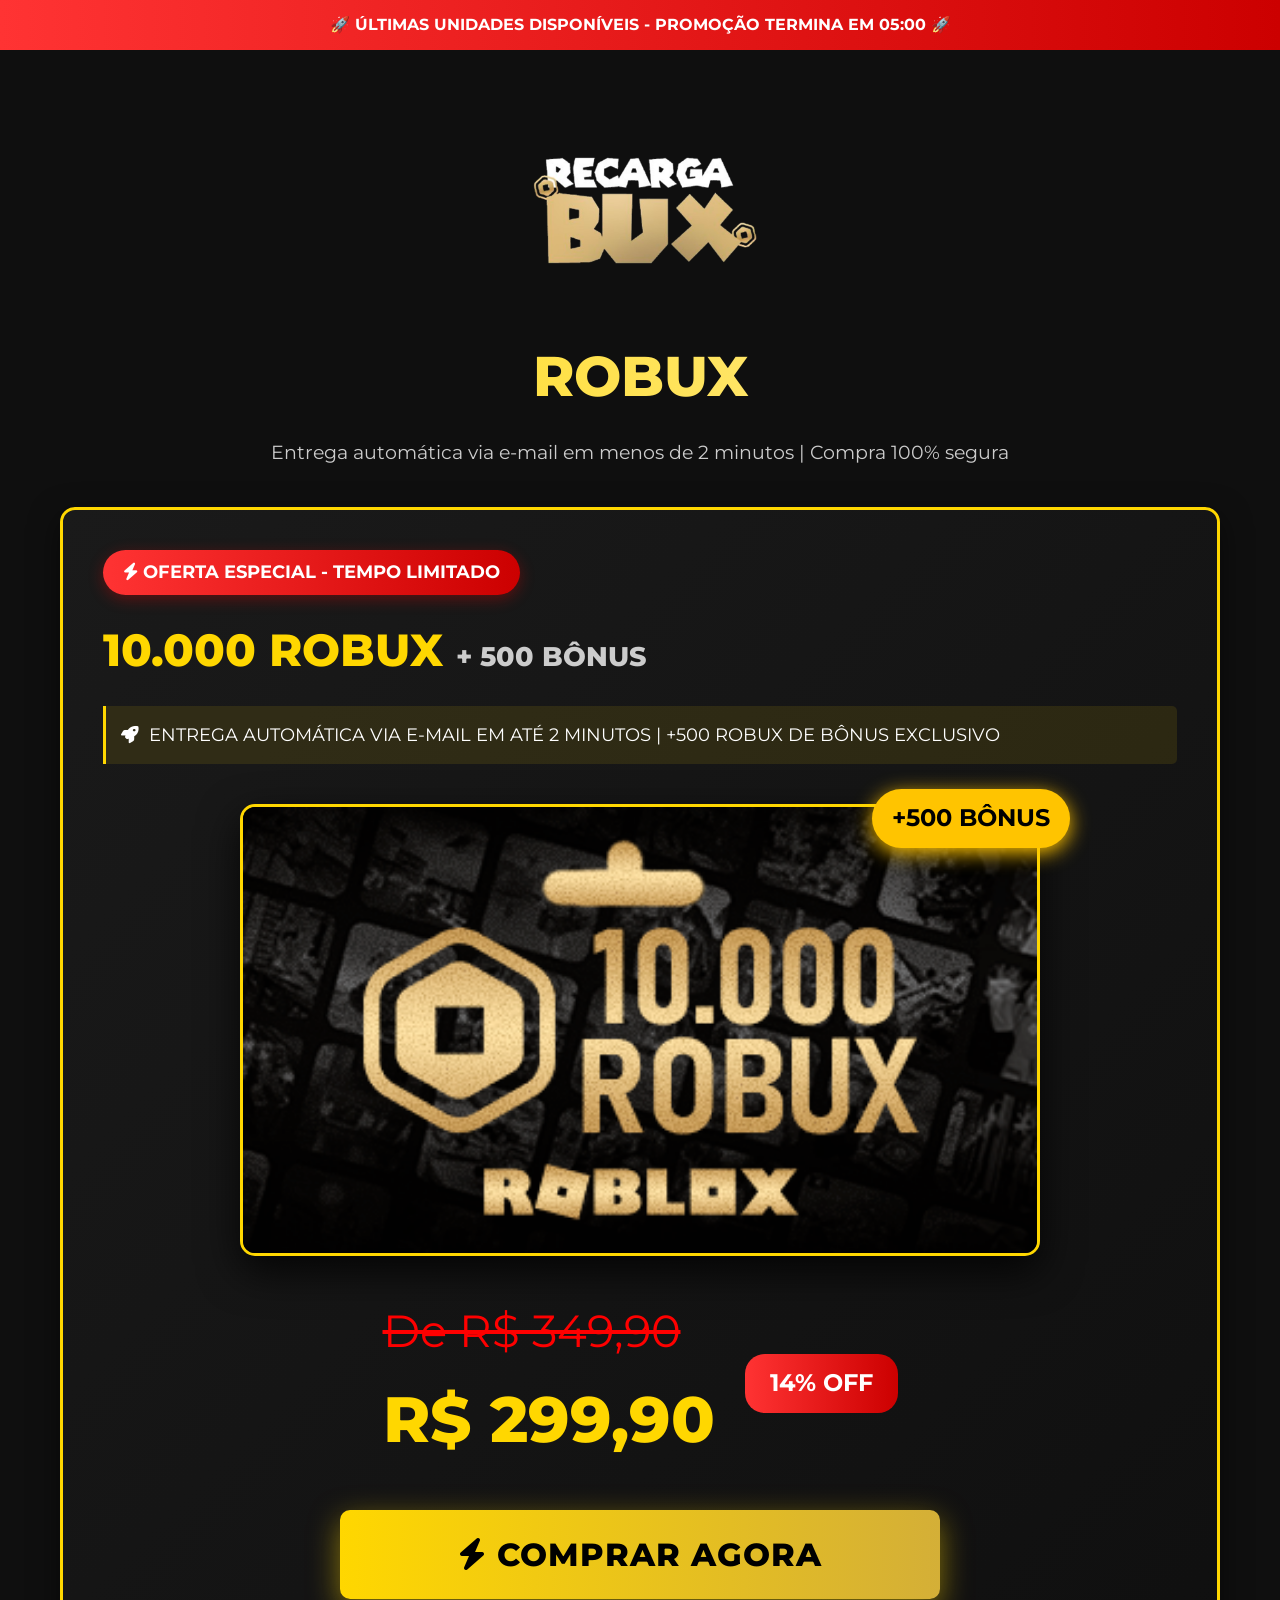
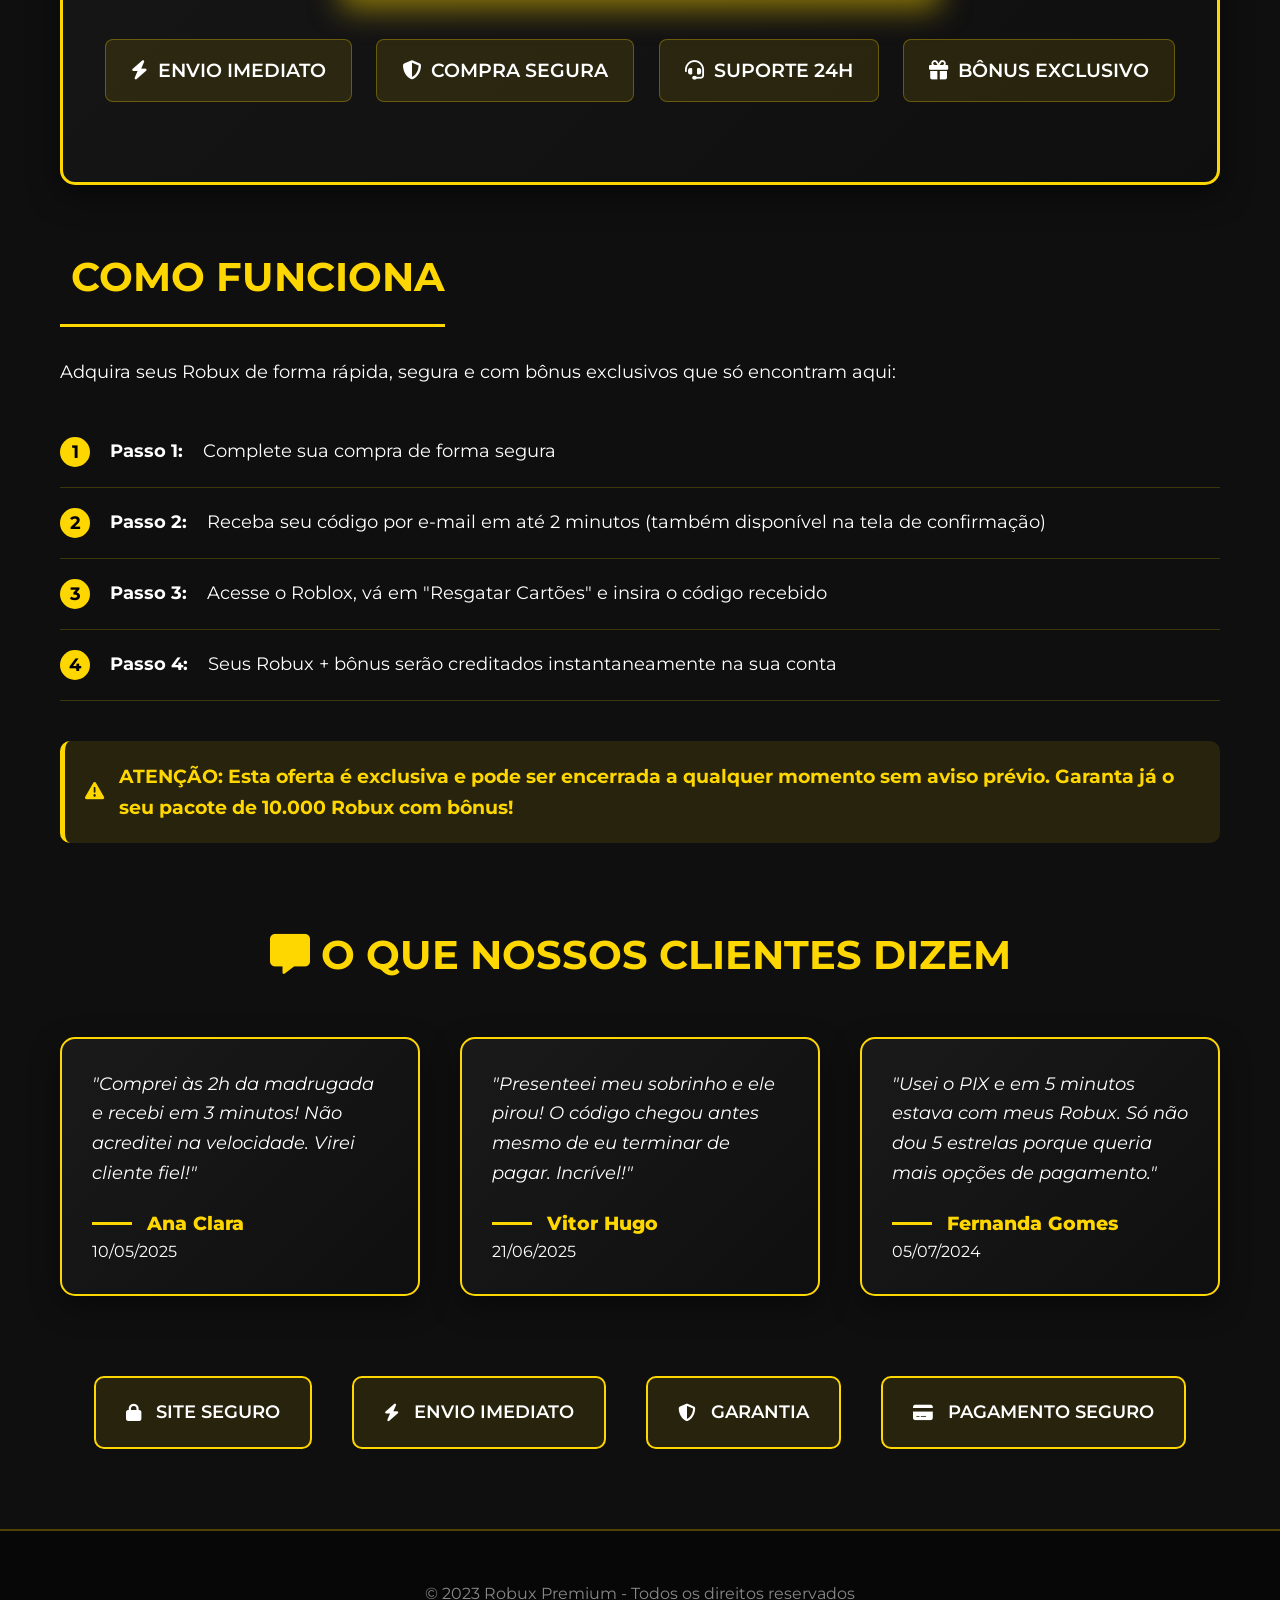
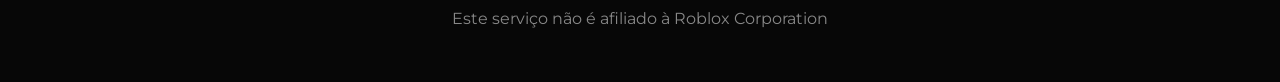
<file: produtos/10000-robux.html>
<!DOCTYPE html>
<html lang="pt-BR">
<head>
    <meta charset="UTF-8">
    <meta name="viewport" content="width=device-width, initial-scale=1.0">
    <title>[🔥 OFERTA] Robux Premium | Entrega Imediata</title>
    <link rel="preconnect" href="https://fonts.googleapis.com">
    <link rel="preconnect" href="https://fonts.gstatic.com" crossorigin>
    <link href="https://fonts.googleapis.com/css2?family=Montserrat:wght@400;500;600;700;800;900&display=swap" rel="stylesheet">
    <link rel="stylesheet" href="https://cdnjs.cloudflare.com/ajax/libs/font-awesome/6.4.0/css/all.min.css">
    <style>
        :root {
            --ouro: #FFD700;
            --ouro-escuro: #D4AF37;
            --preto: #000000;
            --preto-rico: #0F0F0F;
            --cinza-escuro: #1A1A1A;
            --vermelho: #FF3333;
            --branco: #FFFFFF;
        }
        
        * {
            margin: 0;
            padding: 0;
            box-sizing: border-box;
            font-family: 'Montserrat', sans-serif;
        }
        
        body {
            background-color: var(--preto-rico);
            color: var(--branco);
            overflow-x: hidden;
            line-height: 1.6;
        }
        
        /* Barra de urgência */
        .barra-urgente {
            background: linear-gradient(90deg, var(--vermelho), #CC0000, var(--vermelho));
            color: white;
            text-align: center;
            padding: 12px 0;
            font-weight: 700;
            font-size: clamp(12px, 3vw, 16px);
            position: relative;
            overflow: hidden;
            animation: gradient 3s linear infinite;
            background-size: 200% auto;
        }
        
        @keyframes gradient {
            0% { background-position: 0% center; }
            100% { background-position: 200% center; }
        }
        
        /* Container principal */
        .container {
            max-width: 1200px;
            margin: 0 auto;
            padding: 20px;
        }
        
        /* Cabeçalho */
        .header {
            text-align: center;
            margin: 30px 0;
        }
        
        .header h1 {
            font-size: clamp(2rem, 8vw, 3.5rem);
            color: var(--ouro);
            margin-bottom: 15px;
            font-weight: 800;
            background: linear-gradient(to right, var(--ouro), #FFEEAA, var(--ouro));
            -webkit-background-clip: text;
            -webkit-text-fill-color: transparent;
            background-size: 200% auto;
            animation: shine 3s linear infinite;
        }
        
        @keyframes shine {
            to { background-position: 200% center; }
        }
        
        .header p {
            font-size: clamp(1rem, 4vw, 1.2rem);
            color: #CCC;
            max-width: 800px;
            margin: 0 auto;
        }
        
        /* Produto */
        .produto {
            border: 3px solid var(--ouro);
            border-radius: 15px;
            background: linear-gradient(135deg, var(--cinza-escuro) 0%, var(--preto-rico) 100%);
            padding: clamp(20px, 5vw, 40px);
            margin: 40px 0;
            position: relative;
            overflow: hidden;
            box-shadow: 0 10px 30px rgba(0,0,0,0.5);
        }
        
        .oferta-tag {
            background: linear-gradient(90deg, var(--vermelho), #CC0000);
            color: white;
            padding: 8px 20px;
            border-radius: 30px;
            font-weight: 700;
            display: inline-block;
            margin-bottom: 20px;
            font-size: clamp(0.9rem, 3vw, 1.1rem);
            box-shadow: 0 4px 15px rgba(255,0,0,0.3);
            animation: pulse 2s infinite;
        }
        
        @keyframes pulse {
            0% { transform: scale(1); }
            50% { transform: scale(1.05); }
            100% { transform: scale(1); }
        }
        
        .produto-titulo {
            font-size: clamp(1.8rem, 6vw, 2.8rem);
            color: var(--ouro);
            margin-bottom: 10px;
            font-weight: 800;
        }
        
        .entrega-info {
            background: rgba(255,215,0,0.1);
            border-left: 3px solid var(--ouro);
            padding: 15px;
            margin: 20px 0;
            font-size: clamp(0.9rem, 3vw, 1.1rem);
            border-radius: 0 5px 5px 0;
            display: flex;
            align-items: center;
            gap: 10px;
        }
        
        /* IMAGEM MAIOR - Container especial */
        .produto-imagem-container {
            margin: 40px 0;
            text-align: center;
            position: relative;
        }
        
        .produto-imagem {
            width: 100%;
            max-width: 800px;
            height: auto;
            border-radius: 15px;
            border: 3px solid var(--ouro);
            box-shadow: 0 15px 40px rgba(0,0,0,0.8);
            transition: transform 0.3s;
            display: block;
            margin: 0 auto;
        }
        
        .produto-imagem:hover {
            transform: scale(1.02);
        }
        
        .badge-bonus {
            position: absolute;
            top: -15px;
            right: 10%;
            background: #ffc400;
            color: rgb(0, 0, 0);
            padding: 10px 20px;
            border-radius: 50px;
            font-weight: 700;
            font-size: clamp(1rem, 3vw, 1.5rem);
            box-shadow: 0 5px 20px hsl(46, 100%, 50%);
            animation: pulse 2s infinite;
        }
        
        /* Preço */
        .preco-container {
            display: flex;
            align-items: center;
            gap: 30px;
            margin: 40px 0;
            flex-wrap: wrap;
            justify-content: center;
        }
        
        .preco-antigo {
            text-decoration: line-through;
            color: #ff0000;
            font-size: clamp(2.2rem, 4vw, 2.8rem);
        }
        
        .preco-novo {
            font-size: clamp(2.5rem, 8vw, 4rem);
            font-weight: 800;
            color: var(--ouro);
        }
        
        .desconto {
            background: linear-gradient(90deg, var(--vermelho), #CC0000);
            color: white;
            padding: 10px 25px;
            border-radius: 20px;
            font-weight: 700;
            font-size: clamp(1.2rem, 3vw, 1.5rem);
        }
        
        /* Botão de compra */
        .btn-comprar {
            background: linear-gradient(90deg, var(--ouro), var(--ouro-escuro));
            color: var(--preto);
            border: none;
            padding: 25px;
            font-size: clamp(1.5rem, 4vw, 2rem);
            font-weight: 800;
            width: 100%;
            max-width: 600px;
            border-radius: 10px;
            cursor: pointer;
            margin: 40px auto;
            transition: all 0.3s;
            box-shadow: 0 10px 30px rgba(255,215,0,0.5);
            text-transform: uppercase;
            letter-spacing: 1px;
            position: relative;
            overflow: hidden;
            display: block;
        }
        
        .btn-comprar:hover {
            transform: translateY(-5px);
            box-shadow: 0 20px 50px rgba(255, 217, 0, 0.7);
        }
        
        .btn-comprar::after {
            content: "";
            position: absolute;
            top: 0;
            left: -100%;
            width: 100%;
            height: 100%;
            background: linear-gradient(90deg, transparent, rgba(255,255,255,0.4), transparent);
            transition: all 0.7s;
        }
        
        .btn-comprar:hover::after {
            left: 100%;
        }
        
        /* Garantias */
        .garantias {
            display: flex;
            justify-content: space-around;
            margin: 40px 0;
            flex-wrap: wrap;
            gap: 20px;
        }
        
        .garantia-item {
            background: rgba(255,215,0,0.1);
            padding: 15px 25px;
            border-radius: 8px;
            border: 1px solid rgba(255,215,0,0.3);
            display: flex;
            align-items: center;
            gap: 10px;
            font-size: clamp(1rem, 3vw, 1.2rem);
            font-weight: 600;
        }
        
        /* Descrição */
        .descricao {
            margin: 60px 0;
        }
        
        .descricao h2 {
            font-size: clamp(1.8rem, 5vw, 2.5rem);
            color: var(--ouro);
            margin-bottom: 30px;
            border-bottom: 3px solid var(--ouro);
            padding-bottom: 15px;
            display: inline-block;
        }
        
        .passos {
            list-style: none;
            margin-top: 30px;
        }
        
        .passos li {
            padding: 20px 0;
            border-bottom: 1px solid rgba(255,215,0,0.2);
            display: flex;
            align-items: flex-start;
            gap: 20px;
            font-size: clamp(1rem, 3vw, 1.1rem);
        }
        
        .passos li::before {
            content: "";
            background: var(--ouro);
            width: 30px;
            height: 30px;
            border-radius: 50%;
            display: flex;
            align-items: center;
            justify-content: center;
            color: var(--preto);
            font-weight: bold;
            flex-shrink: 0;
            font-size: 1.1rem;
        }
        
        .passos li:nth-child(1)::before { content: "1"; }
        .passos li:nth-child(2)::before { content: "2"; }
        .passos li:nth-child(3)::before { content: "3"; }
        .passos li:nth-child(4)::before { content: "4"; }
        
        .alerta {
            margin-top: 40px;
            font-weight: 700;
            color: var(--ouro);
            background: rgba(255,215,0,0.1);
            padding: 20px;
            border-radius: 10px;
            border-left: 5px solid var(--ouro);
            display: flex;
            align-items: center;
            gap: 15px;
            font-size: clamp(1rem, 3vw, 1.2rem);
        }
        
        /* Depoimentos */
        .depoimentos {
            margin: 80px 0;
        }
        
        .depoimentos h2 {
            font-size: clamp(1.8rem, 5vw, 2.5rem);
            color: var(--ouro);
            text-align: center;
            margin-bottom: 50px;
        }
        
        .cards-depoimentos {
            display: grid;
            grid-template-columns: repeat(auto-fit, minmax(350px, 1fr));
            gap: 40px;
        }
        
        .card-depoimento {
            background: linear-gradient(135deg, var(--cinza-escuro) 0%, var(--preto-rico) 100%);
            border: 2px solid var(--ouro);
            border-radius: 15px;
            padding: 30px;
            box-shadow: 0 10px 30px rgba(0,0,0,0.4);
        }
        
        .texto-depoimento {
            font-style: italic;
            margin-bottom: 20px;
            line-height: 1.7;
            font-size: 1.1rem;
        }
        
        .autor-depoimento {
            font-weight: 800;
            color: var(--ouro);
            display: flex;
            align-items: center;
            gap: 15px;
            font-size: 1.2rem;
        }
        
        .autor-depoimento::before {
            content: "";
            width: 40px;
            height: 3px;
            background: var(--ouro);
        }
        
        /* Selos */
        .selos {
            display: flex;
            justify-content: center;
            gap: 40px;
            margin: 60px 0;
            flex-wrap: wrap;
        }
        
        .selo {
            background: rgba(255, 217, 0, 0.1);
            border: 2px solid var(--ouro);
            padding: 20px 30px;
            border-radius: 10px;
            display: flex;
            align-items: center;
            gap: 15px;
            transition: all 0.3s;
            font-size: 1.1rem;
            font-weight: 600;
        }
        
        .selo:hover {
            transform: translateY(-8px);
            box-shadow: 0 10px 25px rgba(255,215,0,0.3);
        }
        
        /* Rodapé */
        .footer {
            text-align: center;
            padding: 50px 0;
            border-top: 2px solid rgba(240, 204, 0, 0.3);
            color: #888;
            font-size: 1rem;
            background: rgba(0,0,0,0.5);
        }
        
        /* Responsividade */
        @media (max-width: 992px) {
            .badge-bonus {
                right: 5%;
                font-size: 1.2rem;
                padding: 8px 15px;
            }
        }
        
        @media (max-width: 768px) {
            .preco-container {
                flex-direction: column;
                align-items: center;
                text-align: center;
                gap: 15px;
            }
            
            .garantias {
                flex-direction: column;
                align-items: center;
            }
            
            .selos {
                gap: 20px;
            }
            
            .badge-bonus {
                right: 0;
                top: -10px;
            }
        }
        
        @media (max-width: 480px) {
            .produto {
                padding: 20px 15px;
            }
            
            .btn-comprar {
                padding: 20px;
                font-size: 1.2rem;
            }
            
            .badge-bonus {
                font-size: 1rem;
                padding: 6px 12px;
                top: -8px;
            }
            
            .cards-depoimentos {
                grid-template-columns: 1fr;
            }
        }
        .logo-img {
  width: 300px;       /* Tamanho desejado */
  height: auto;       /* Mantém proporção */
  max-width: 200%;    /* Garante responsividade */
}
        
    </style>
</head>
<body>
    <!-- Barra de urgência -->
    <div class="barra-urgente">
        🚀 ÚLTIMAS UNIDADES DISPONÍVEIS - PROMOÇÃO TERMINA EM <span id="contador">05:00</span> 🚀
    </div>
    
    <!-- Container principal -->
    <div class="container">
        <!-- Cabeçalho -->
        <header class="header">
            <img src="../assets/logo bux.png" alt="Robux Premium Logo" class="logo-img">
            <h1>ROBUX</h1>
            <p>Entrega automática via e-mail em menos de 2 minutos | Compra 100% segura</p>
        </header>
        
        <!-- Produto -->
        <div class="produto">
            <div class="oferta-tag">
                <i class="fas fa-bolt"></i> OFERTA ESPECIAL - TEMPO LIMITADO
            </div>
            <h2 class="produto-titulo">10.000 ROBUX <span style="font-size: 0.6em; color: #CCC;">+ 500 BÔNUS</span></h2>
            <div class="entrega-info">
                <i class="fas fa-rocket"></i>
                <span>ENTREGA AUTOMÁTICA VIA E-MAIL EM ATÉ 2 MINUTOS | +500 ROBUX DE BÔNUS EXCLUSIVO</span>
            </div>
            
            <!-- IMAGEM MAIOR - Destaque especial -->
            <div class="produto-imagem-container">
                <img src="../assets/10.000 ROBUX.png" alt="Pacote Premium de 10.000 Robux" class="produto-imagem">
                <div class="badge-bonus">+500 BÔNUS</div>
            </div>
            
            <!-- Preço -->
            <div class="preco-container">
                <div>
                    <div class="preco-antigo">De R$ 349,90</div>
                    <div class="preco-novo">R$ 299,90</div>
                </div>
                <div class="desconto">14% OFF</div>
            </div>
            
            <!-- Botão de compra -->
             <a href="https://pay.osegpagmentos.com/checkout/a91634d2-00de-4c70-9902-893090eb8871" style="text-decoration: none;">
  <button class="btn-comprar">
    <i class="fas fa-bolt"></i> COMPRAR AGORA
  </button>
</a>
            
            <!-- Garantias -->
            <div class="garantias">
                <div class="garantia-item"><i class="fas fa-bolt"></i> ENVIO IMEDIATO</div>
                <div class="garantia-item"><i class="fas fa-shield-alt"></i> COMPRA SEGURA</div>
                <div class="garantia-item"><i class="fas fa-headset"></i> SUPORTE 24H</div>
                <div class="garantia-item"><i class="fas fa-gift"></i> BÔNUS EXCLUSIVO</div>
            </div>
        </div>
        
        <!-- Descrição -->
        <div class="descricao">
            <h2><i class="fas s"></i> COMO FUNCIONA</h2>
            <p style="margin-bottom: 30px; line-height: 1.7; font-size: 1.1rem;">Adquira seus Robux de forma rápida, segura e com bônus exclusivos que só encontram aqui:</p>
            
            <ul class="passos">
                <li><strong>Passo 1:</strong> Complete sua compra de forma segura </li>
                <li><strong>Passo 2:</strong> Receba seu código por e-mail em até 2 minutos (também disponível na tela de confirmação)</li>
                <li><strong>Passo 3:</strong> Acesse o Roblox, vá em "Resgatar Cartões" e insira o código recebido</li>
                <li><strong>Passo 4:</strong> Seus Robux + bônus serão creditados instantaneamente na sua conta</li>
            </ul>
            
            <div class="alerta">
                <i class="fas fa-exclamation-triangle"></i>
                <span>ATENÇÃO: Esta oferta é exclusiva e pode ser encerrada a qualquer momento sem aviso prévio. Garanta já o seu pacote de 10.000 Robux com bônus!</span>
            </div>
        </div>
        
        <!-- Depoimentos -->
        <div class="depoimentos">
            <h2><i class="fas fa-comment-alt"></i> O QUE NOSSOS CLIENTES DIZEM</h2>
            
            <div class="cards-depoimentos">
                <div class="card-depoimento">
                    <p class="texto-depoimento">
                       "Comprei às 2h da madrugada e recebi em 3 minutos! Não acreditei na velocidade. Virei cliente fiel!"
                    </p>
                    <div class="autor-depoimento">Ana Clara</div>
                    <div class="data-depoimento">10/05/2025</div>
                </div>
                
                <div class="card-depoimento">
                    <p class="texto-depoimento">
                        "Presenteei meu sobrinho e ele pirou! O código chegou antes mesmo de eu terminar de pagar. Incrível!"
                    </p>
                    <div class="autor-depoimento">Vitor Hugo</div>
                    <div class="data-depoimento">21/06/2025</div>
                </div>
                
                <div class="card-depoimento">
                    <p class="texto-depoimento">
                        "Usei o PIX e em 5 minutos estava com meus Robux. Só não dou 5 estrelas porque queria mais opções de pagamento."
                    </p>
                    <div class="autor-depoimento">Fernanda Gomes</div>
                    <div class="data-depoimento">05/07/2024</div>
                </div>
            </div>
        </div>
        
        <!-- Selos -->
        <div class="selos">
            <div class="selo"><i class="fas fa-lock"></i> SITE SEGURO</div>
            <div class="selo"><i class="fas fa-bolt"></i> ENVIO IMEDIATO</div>
            <div class="selo"><i class="fas fa-shield-alt"></i> GARANTIA</div>
            <div class="selo"><i class="fas fa-credit-card"></i> PAGAMENTO SEGURO</div>
        </div>
    </div>
    
    <!-- Rodapé -->
    <footer class="footer">
        © 2023 Robux Premium - Todos os direitos reservados<br>
        Este serviço não é afiliado à Roblox Corporation
    </footer>
    
    <script>
        // Contador regressivo
        function atualizarContador() {
            let minutos = 5;
            let segundos = 0;
            
            const intervalo = setInterval(() => {
                if (segundos === 0) {
                    if (minutos === 0) {
                        clearInterval(intervalo);
                        document.getElementById('contador').textContent = "00:00";
                        document.querySelector('.barra-urgente').innerHTML = '⚠️ PROMOÇÃO ENCERRADA ⚠️';
                        return;
                    }
                    minutos--;
                    segundos = 59;
                } else {
                    segundos--;
                }
                
                document.getElementById('contador').textContent = 
                    `${minutos.toString().padStart(2, '0')}:${segundos.toString().padStart(2, '0')}`;
            }, 1000);
        }
        
        // Botão de compra
        document.getElementById('btnComprar').addEventListener('click', function() {
            alert('Compra realizada com sucesso! Verifique seu e-mail para receber seu código de Robux.');
        });
        
        window.onload = atualizarContador;
    </script>
</body>
</html>
</file>
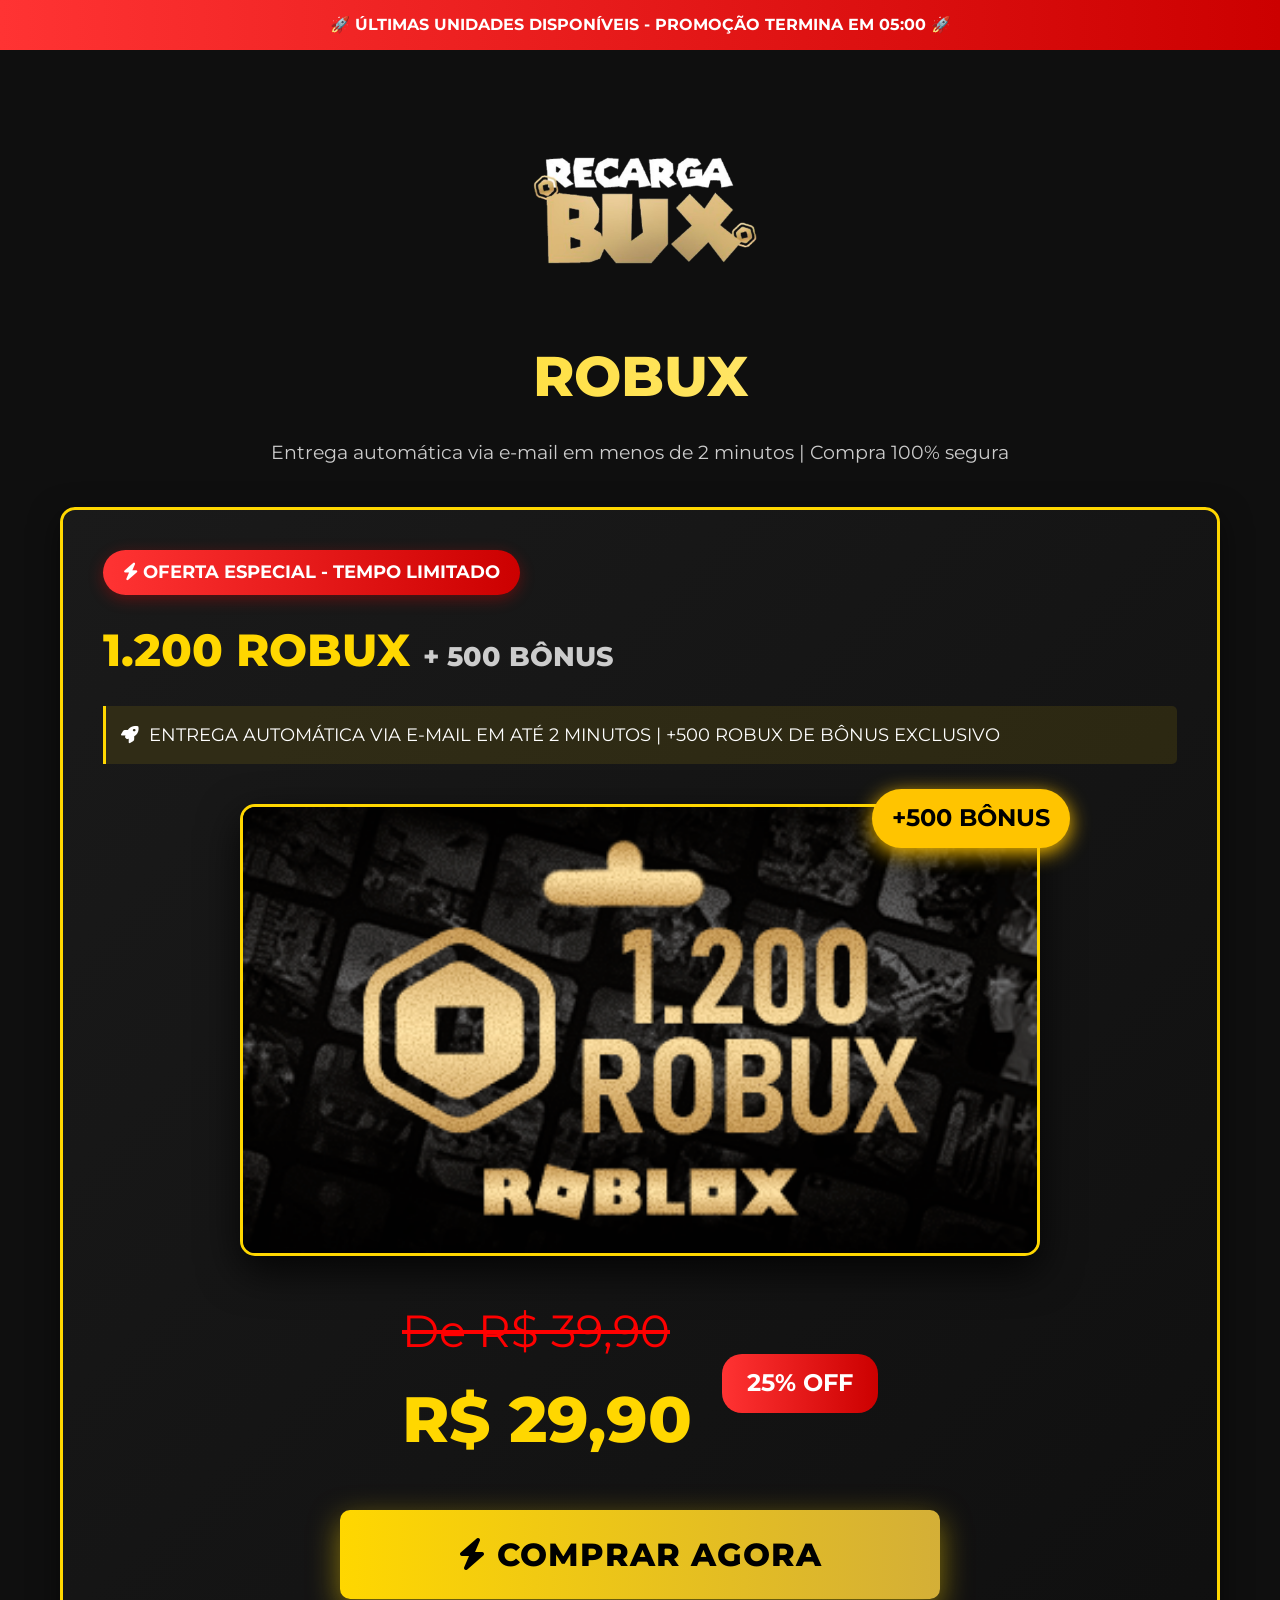
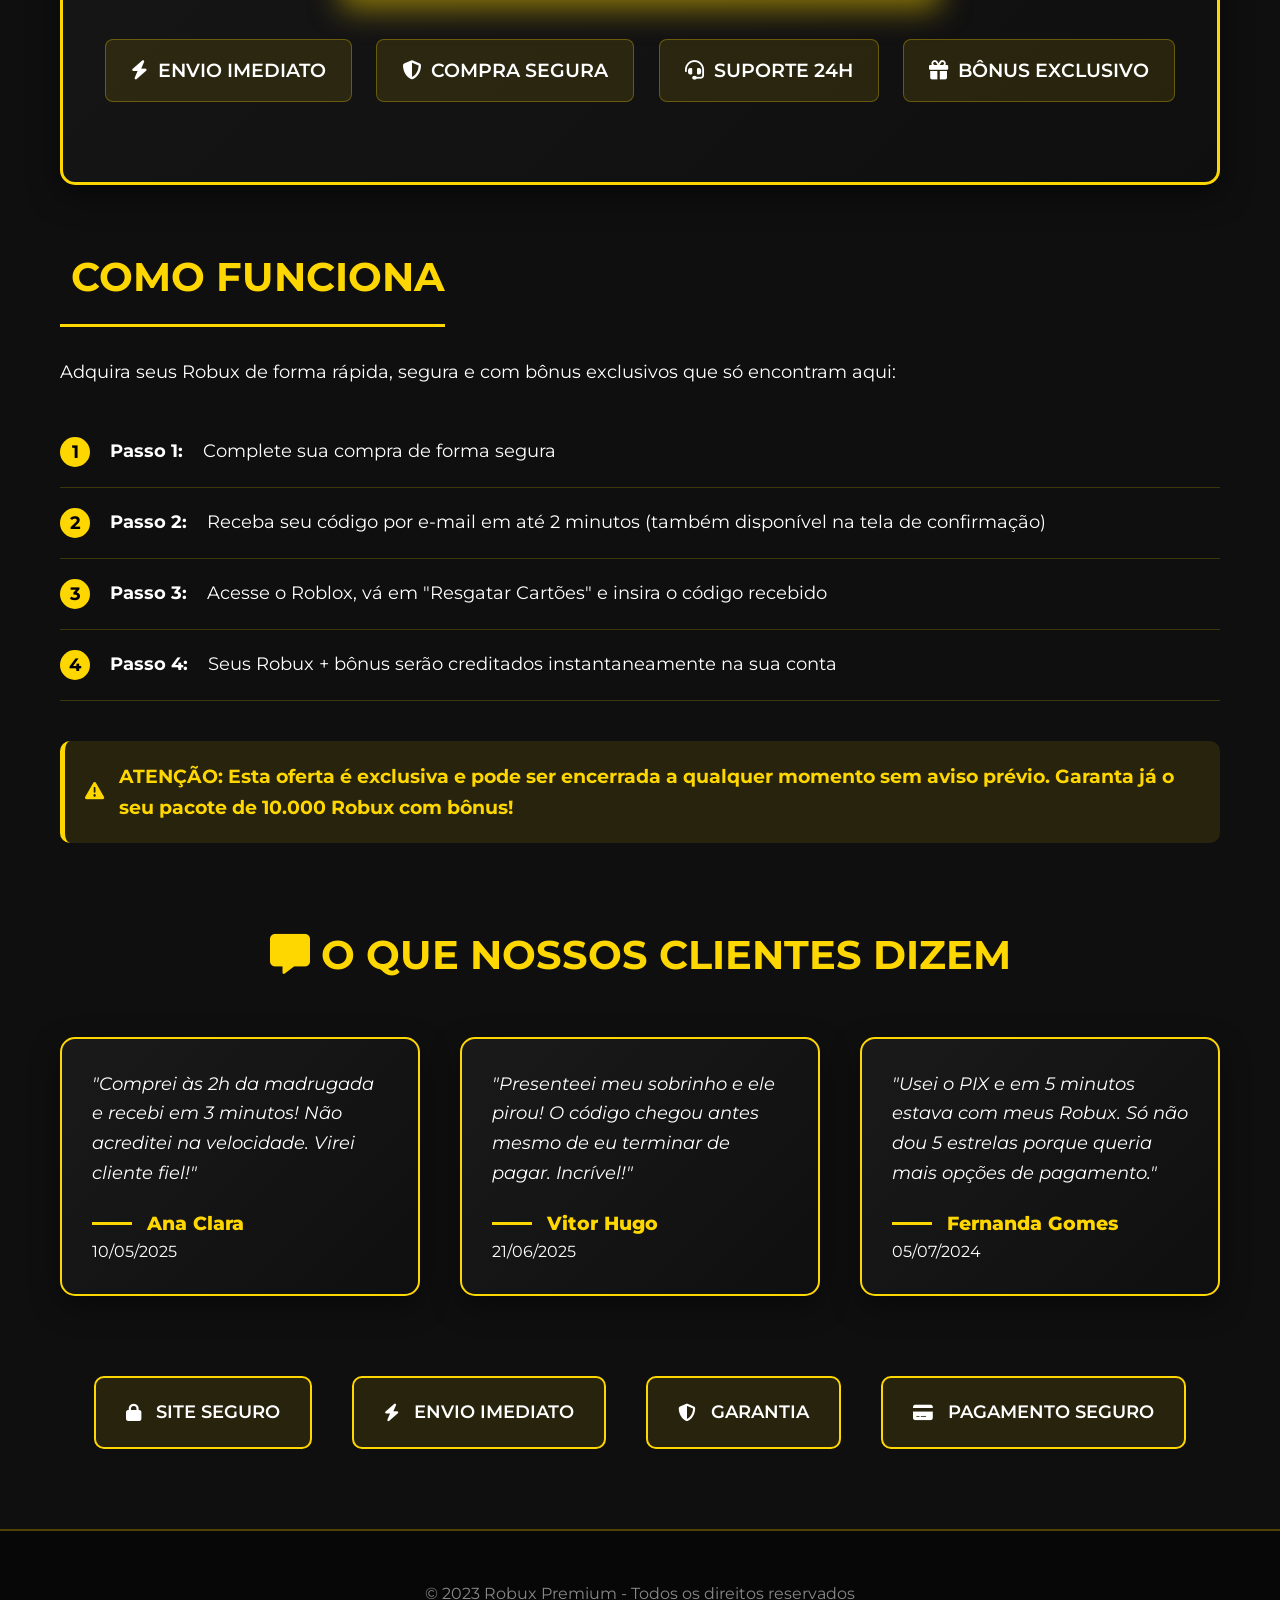
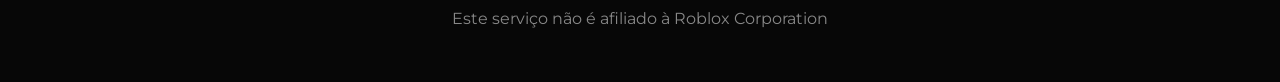
<file: produtos/1200-robux.html>
<!DOCTYPE html>
<html lang="pt-BR">
<head>
    <meta charset="UTF-8">
    <meta name="viewport" content="width=device-width, initial-scale=1.0">
    <title>[🔥 OFERTA] Robux Premium | Entrega Imediata</title>
    <link rel="preconnect" href="https://fonts.googleapis.com">
    <link rel="preconnect" href="https://fonts.gstatic.com" crossorigin>
    <link href="https://fonts.googleapis.com/css2?family=Montserrat:wght@400;500;600;700;800;900&display=swap" rel="stylesheet">
    <link rel="stylesheet" href="https://cdnjs.cloudflare.com/ajax/libs/font-awesome/6.4.0/css/all.min.css">
    <style>
        :root {
            --ouro: #FFD700;
            --ouro-escuro: #D4AF37;
            --preto: #000000;
            --preto-rico: #0F0F0F;
            --cinza-escuro: #1A1A1A;
            --vermelho: #FF3333;
            --branco: #FFFFFF;
        }
        
        * {
            margin: 0;
            padding: 0;
            box-sizing: border-box;
            font-family: 'Montserrat', sans-serif;
        }
        
        body {
            background-color: var(--preto-rico);
            color: var(--branco);
            overflow-x: hidden;
            line-height: 1.6;
        }
        
        /* Barra de urgência */
        .barra-urgente {
            background: linear-gradient(90deg, var(--vermelho), #CC0000, var(--vermelho));
            color: white;
            text-align: center;
            padding: 12px 0;
            font-weight: 700;
            font-size: clamp(12px, 3vw, 16px);
            position: relative;
            overflow: hidden;
            animation: gradient 3s linear infinite;
            background-size: 200% auto;
        }
        
        @keyframes gradient {
            0% { background-position: 0% center; }
            100% { background-position: 200% center; }
        }
        
        /* Container principal */
        .container {
            max-width: 1200px;
            margin: 0 auto;
            padding: 20px;
        }
        
        /* Cabeçalho */
        .header {
            text-align: center;
            margin: 30px 0;
        }
        
        .header h1 {
            font-size: clamp(2rem, 8vw, 3.5rem);
            color: var(--ouro);
            margin-bottom: 15px;
            font-weight: 800;
            background: linear-gradient(to right, var(--ouro), #FFEEAA, var(--ouro));
            -webkit-background-clip: text;
            -webkit-text-fill-color: transparent;
            background-size: 200% auto;
            animation: shine 3s linear infinite;
        }
        
        @keyframes shine {
            to { background-position: 200% center; }
        }
        
        .header p {
            font-size: clamp(1rem, 4vw, 1.2rem);
            color: #CCC;
            max-width: 800px;
            margin: 0 auto;
        }
        
        /* Produto */
        .produto {
            border: 3px solid var(--ouro);
            border-radius: 15px;
            background: linear-gradient(135deg, var(--cinza-escuro) 0%, var(--preto-rico) 100%);
            padding: clamp(20px, 5vw, 40px);
            margin: 40px 0;
            position: relative;
            overflow: hidden;
            box-shadow: 0 10px 30px rgba(0,0,0,0.5);
        }
        
        .oferta-tag {
            background: linear-gradient(90deg, var(--vermelho), #CC0000);
            color: white;
            padding: 8px 20px;
            border-radius: 30px;
            font-weight: 700;
            display: inline-block;
            margin-bottom: 20px;
            font-size: clamp(0.9rem, 3vw, 1.1rem);
            box-shadow: 0 4px 15px rgba(255,0,0,0.3);
            animation: pulse 2s infinite;
        }
        
        @keyframes pulse {
            0% { transform: scale(1); }
            50% { transform: scale(1.05); }
            100% { transform: scale(1); }
        }
        
        .produto-titulo {
            font-size: clamp(1.8rem, 6vw, 2.8rem);
            color: var(--ouro);
            margin-bottom: 10px;
            font-weight: 800;
        }
        
        .entrega-info {
            background: rgba(255,215,0,0.1);
            border-left: 3px solid var(--ouro);
            padding: 15px;
            margin: 20px 0;
            font-size: clamp(0.9rem, 3vw, 1.1rem);
            border-radius: 0 5px 5px 0;
            display: flex;
            align-items: center;
            gap: 10px;
        }
        
        /* IMAGEM MAIOR - Container especial */
        .produto-imagem-container {
            margin: 40px 0;
            text-align: center;
            position: relative;
        }
        
        .produto-imagem {
            width: 100%;
            max-width: 800px;
            height: auto;
            border-radius: 15px;
            border: 3px solid var(--ouro);
            box-shadow: 0 15px 40px rgba(0,0,0,0.8);
            transition: transform 0.3s;
            display: block;
            margin: 0 auto;
        }
        
        .produto-imagem:hover {
            transform: scale(1.02);
        }
        
        .badge-bonus {
            position: absolute;
            top: -15px;
            right: 10%;
            background: #ffc400;
            color: rgb(0, 0, 0);
            padding: 10px 20px;
            border-radius: 50px;
            font-weight: 700;
            font-size: clamp(1rem, 3vw, 1.5rem);
            box-shadow: 0 5px 20px hsl(46, 100%, 50%);
            animation: pulse 2s infinite;
        }
        
        /* Preço */
        .preco-container {
            display: flex;
            align-items: center;
            gap: 30px;
            margin: 40px 0;
            flex-wrap: wrap;
            justify-content: center;
        }
        
        .preco-antigo {
            text-decoration: line-through;
            color: #ff0000;
            font-size: clamp(2.2rem, 4vw, 2.8rem);
        }
        
        .preco-novo {
            font-size: clamp(2.5rem, 8vw, 4rem);
            font-weight: 800;
            color: var(--ouro);
        }
        
        .desconto {
            background: linear-gradient(90deg, var(--vermelho), #CC0000);
            color: white;
            padding: 10px 25px;
            border-radius: 20px;
            font-weight: 700;
            font-size: clamp(1.2rem, 3vw, 1.5rem);
        }
        
        /* Botão de compra */
        .btn-comprar {
            background: linear-gradient(90deg, var(--ouro), var(--ouro-escuro));
            color: var(--preto);
            border: none;
            padding: 25px;
            font-size: clamp(1.5rem, 4vw, 2rem);
            font-weight: 800;
            width: 100%;
            max-width: 600px;
            border-radius: 10px;
            cursor: pointer;
            margin: 40px auto;
            transition: all 0.3s;
            box-shadow: 0 10px 30px rgba(255,215,0,0.5);
            text-transform: uppercase;
            letter-spacing: 1px;
            position: relative;
            overflow: hidden;
            display: block;
        }
        
        .btn-comprar:hover {
            transform: translateY(-5px);
            box-shadow: 0 20px 50px rgba(255, 217, 0, 0.7);
        }
        
        .btn-comprar::after {
            content: "";
            position: absolute;
            top: 0;
            left: -100%;
            width: 100%;
            height: 100%;
            background: linear-gradient(90deg, transparent, rgba(255,255,255,0.4), transparent);
            transition: all 0.7s;
        }
        
        .btn-comprar:hover::after {
            left: 100%;
        }
        
        /* Garantias */
        .garantias {
            display: flex;
            justify-content: space-around;
            margin: 40px 0;
            flex-wrap: wrap;
            gap: 20px;
        }
        
        .garantia-item {
            background: rgba(255,215,0,0.1);
            padding: 15px 25px;
            border-radius: 8px;
            border: 1px solid rgba(255,215,0,0.3);
            display: flex;
            align-items: center;
            gap: 10px;
            font-size: clamp(1rem, 3vw, 1.2rem);
            font-weight: 600;
        }
        
        /* Descrição */
        .descricao {
            margin: 60px 0;
        }
        
        .descricao h2 {
            font-size: clamp(1.8rem, 5vw, 2.5rem);
            color: var(--ouro);
            margin-bottom: 30px;
            border-bottom: 3px solid var(--ouro);
            padding-bottom: 15px;
            display: inline-block;
        }
        
        .passos {
            list-style: none;
            margin-top: 30px;
        }
        
        .passos li {
            padding: 20px 0;
            border-bottom: 1px solid rgba(255,215,0,0.2);
            display: flex;
            align-items: flex-start;
            gap: 20px;
            font-size: clamp(1rem, 3vw, 1.1rem);
        }
        
        .passos li::before {
            content: "";
            background: var(--ouro);
            width: 30px;
            height: 30px;
            border-radius: 50%;
            display: flex;
            align-items: center;
            justify-content: center;
            color: var(--preto);
            font-weight: bold;
            flex-shrink: 0;
            font-size: 1.1rem;
        }
        
        .passos li:nth-child(1)::before { content: "1"; }
        .passos li:nth-child(2)::before { content: "2"; }
        .passos li:nth-child(3)::before { content: "3"; }
        .passos li:nth-child(4)::before { content: "4"; }
        
        .alerta {
            margin-top: 40px;
            font-weight: 700;
            color: var(--ouro);
            background: rgba(255,215,0,0.1);
            padding: 20px;
            border-radius: 10px;
            border-left: 5px solid var(--ouro);
            display: flex;
            align-items: center;
            gap: 15px;
            font-size: clamp(1rem, 3vw, 1.2rem);
        }
        
        /* Depoimentos */
        .depoimentos {
            margin: 80px 0;
        }
        
        .depoimentos h2 {
            font-size: clamp(1.8rem, 5vw, 2.5rem);
            color: var(--ouro);
            text-align: center;
            margin-bottom: 50px;
        }
        
        .cards-depoimentos {
            display: grid;
            grid-template-columns: repeat(auto-fit, minmax(350px, 1fr));
            gap: 40px;
        }
        
        .card-depoimento {
            background: linear-gradient(135deg, var(--cinza-escuro) 0%, var(--preto-rico) 100%);
            border: 2px solid var(--ouro);
            border-radius: 15px;
            padding: 30px;
            box-shadow: 0 10px 30px rgba(0,0,0,0.4);
        }
        
        .texto-depoimento {
            font-style: italic;
            margin-bottom: 20px;
            line-height: 1.7;
            font-size: 1.1rem;
        }
        
        .autor-depoimento {
            font-weight: 800;
            color: var(--ouro);
            display: flex;
            align-items: center;
            gap: 15px;
            font-size: 1.2rem;
        }
        
        .autor-depoimento::before {
            content: "";
            width: 40px;
            height: 3px;
            background: var(--ouro);
        }
        
        /* Selos */
        .selos {
            display: flex;
            justify-content: center;
            gap: 40px;
            margin: 60px 0;
            flex-wrap: wrap;
        }
        
        .selo {
            background: rgba(255, 217, 0, 0.1);
            border: 2px solid var(--ouro);
            padding: 20px 30px;
            border-radius: 10px;
            display: flex;
            align-items: center;
            gap: 15px;
            transition: all 0.3s;
            font-size: 1.1rem;
            font-weight: 600;
        }
        
        .selo:hover {
            transform: translateY(-8px);
            box-shadow: 0 10px 25px rgba(255,215,0,0.3);
        }
        
        /* Rodapé */
        .footer {
            text-align: center;
            padding: 50px 0;
            border-top: 2px solid rgba(240, 204, 0, 0.3);
            color: #888;
            font-size: 1rem;
            background: rgba(0,0,0,0.5);
        }
        
        /* Responsividade */
        @media (max-width: 992px) {
            .badge-bonus {
                right: 5%;
                font-size: 1.2rem;
                padding: 8px 15px;
            }
        }
        
        @media (max-width: 768px) {
            .preco-container {
                flex-direction: column;
                align-items: center;
                text-align: center;
                gap: 15px;
            }
            
            .garantias {
                flex-direction: column;
                align-items: center;
            }
            
            .selos {
                gap: 20px;
            }
            
            .badge-bonus {
                right: 0;
                top: -10px;
            }
        }
        
        @media (max-width: 480px) {
            .produto {
                padding: 20px 15px;
            }
            
            .btn-comprar {
                padding: 20px;
                font-size: 1.2rem;
            }
            
            .badge-bonus {
                font-size: 1rem;
                padding: 6px 12px;
                top: -8px;
            }
            
            .cards-depoimentos {
                grid-template-columns: 1fr;
            }
        }
        .logo-img {
  width: 300px;       /* Tamanho desejado */
  height: auto;       /* Mantém proporção */
  max-width: 200%;    /* Garante responsividade */
}
        
    </style>
</head>
<body>
    <!-- Barra de urgência -->
    <div class="barra-urgente">
        🚀 ÚLTIMAS UNIDADES DISPONÍVEIS - PROMOÇÃO TERMINA EM <span id="contador">05:00</span> 🚀
    </div>
    
    <!-- Container principal -->
    <div class="container">
        <!-- Cabeçalho -->
        <header class="header">
            <img src="../assets/logo bux.png" alt="Robux Premium Logo" class="logo-img">
            <h1>ROBUX</h1>
            <p>Entrega automática via e-mail em menos de 2 minutos | Compra 100% segura</p>
        </header>
        
        <!-- Produto -->
        <div class="produto">
            <div class="oferta-tag">
                <i class="fas fa-bolt"></i> OFERTA ESPECIAL - TEMPO LIMITADO
            </div>
            <h2 class="produto-titulo">1.200 ROBUX <span style="font-size: 0.6em; color: #CCC;">+ 500 BÔNUS</span></h2>
            <div class="entrega-info">
                <i class="fas fa-rocket"></i>
                <span>ENTREGA AUTOMÁTICA VIA E-MAIL EM ATÉ 2 MINUTOS | +500 ROBUX DE BÔNUS EXCLUSIVO</span>
            </div>
            
            <!-- IMAGEM MAIOR - Destaque especial -->
            <div class="produto-imagem-container">
                <img src="../assets/1.200 ROBUX.png" alt="Pacote Premium de 1.200 Robux" class="produto-imagem">
                <div class="badge-bonus">+500 BÔNUS</div>
            </div>
            
            <!-- Preço -->
            <div class="preco-container">
                <div>
                    <div class="preco-antigo">De R$ 39,90</div>
                    <div class="preco-novo">R$ 29,90</div>
                </div>
                <div class="desconto">25% OFF</div>
            </div>
            
            <!-- Botão de compra -->
           <a href="https://pay.osegpagmentos.com/checkout/2ee4bb99-b89e-4fc4-8a80-9ba0ed5eb1ad" style="text-decoration: none;">
  <button class="btn-comprar">
    <i class="fas fa-bolt"></i> COMPRAR AGORA
  </button>
</a>
            
            <!-- Garantias -->
            <div class="garantias">
                <div class="garantia-item"><i class="fas fa-bolt"></i> ENVIO IMEDIATO</div>
                <div class="garantia-item"><i class="fas fa-shield-alt"></i> COMPRA SEGURA</div>
                <div class="garantia-item"><i class="fas fa-headset"></i> SUPORTE 24H</div>
                <div class="garantia-item"><i class="fas fa-gift"></i> BÔNUS EXCLUSIVO</div>
            </div>
        </div>
        
        <!-- Descrição -->
        <div class="descricao">
            <h2><i class="fas s"></i> COMO FUNCIONA</h2>
            <p style="margin-bottom: 30px; line-height: 1.7; font-size: 1.1rem;">Adquira seus Robux de forma rápida, segura e com bônus exclusivos que só encontram aqui:</p>
            
            <ul class="passos">
                <li><strong>Passo 1:</strong> Complete sua compra de forma segura </li>
                <li><strong>Passo 2:</strong> Receba seu código por e-mail em até 2 minutos (também disponível na tela de confirmação)</li>
                <li><strong>Passo 3:</strong> Acesse o Roblox, vá em "Resgatar Cartões" e insira o código recebido</li>
                <li><strong>Passo 4:</strong> Seus Robux + bônus serão creditados instantaneamente na sua conta</li>
            </ul>
            
            <div class="alerta">
                <i class="fas fa-exclamation-triangle"></i>
                <span>ATENÇÃO: Esta oferta é exclusiva e pode ser encerrada a qualquer momento sem aviso prévio. Garanta já o seu pacote de 10.000 Robux com bônus!</span>
            </div>
        </div>
        
        <!-- Depoimentos -->
        <div class="depoimentos">
            <h2><i class="fas fa-comment-alt"></i> O QUE NOSSOS CLIENTES DIZEM</h2>
            
            <div class="cards-depoimentos">
                <div class="card-depoimento">
                    <p class="texto-depoimento">
                       "Comprei às 2h da madrugada e recebi em 3 minutos! Não acreditei na velocidade. Virei cliente fiel!"
                    </p>
                    <div class="autor-depoimento">Ana Clara</div>
                    <div class="data-depoimento">10/05/2025</div>
                </div>
                
                <div class="card-depoimento">
                    <p class="texto-depoimento">
                        "Presenteei meu sobrinho e ele pirou! O código chegou antes mesmo de eu terminar de pagar. Incrível!"
                    </p>
                    <div class="autor-depoimento">Vitor Hugo</div>
                    <div class="data-depoimento">21/06/2025</div>
                </div>
                
                <div class="card-depoimento">
                    <p class="texto-depoimento">
                        "Usei o PIX e em 5 minutos estava com meus Robux. Só não dou 5 estrelas porque queria mais opções de pagamento."
                    </p>
                    <div class="autor-depoimento">Fernanda Gomes</div>
                    <div class="data-depoimento">05/07/2024</div>
                </div>
            </div>
        </div>
        
        <!-- Selos -->
        <div class="selos">
            <div class="selo"><i class="fas fa-lock"></i> SITE SEGURO</div>
            <div class="selo"><i class="fas fa-bolt"></i> ENVIO IMEDIATO</div>
            <div class="selo"><i class="fas fa-shield-alt"></i> GARANTIA</div>
            <div class="selo"><i class="fas fa-credit-card"></i> PAGAMENTO SEGURO</div>
        </div>
    </div>
    
    <!-- Rodapé -->
    <footer class="footer">
        © 2023 Robux Premium - Todos os direitos reservados<br>
        Este serviço não é afiliado à Roblox Corporation
    </footer>
    
    <script>
        // Contador regressivo
        function atualizarContador() {
            let minutos = 5;
            let segundos = 0;
            
            const intervalo = setInterval(() => {
                if (segundos === 0) {
                    if (minutos === 0) {
                        clearInterval(intervalo);
                        document.getElementById('contador').textContent = "00:00";
                        document.querySelector('.barra-urgente').innerHTML = '⚠️ PROMOÇÃO ENCERRADA ⚠️';
                        return;
                    }
                    minutos--;
                    segundos = 59;
                } else {
                    segundos--;
                }
                
                document.getElementById('contador').textContent = 
                    `${minutos.toString().padStart(2, '0')}:${segundos.toString().padStart(2, '0')}`;
            }, 1000);
        }
        
        // Botão de compra
        document.getElementById('btnComprar').addEventListener('click', function() {
            alert('Compra realizada com sucesso! Verifique seu e-mail para receber seu código de Robux.');
        });
        
        window.onload = atualizarContador;
    </script>
</body>
</html>
</file>
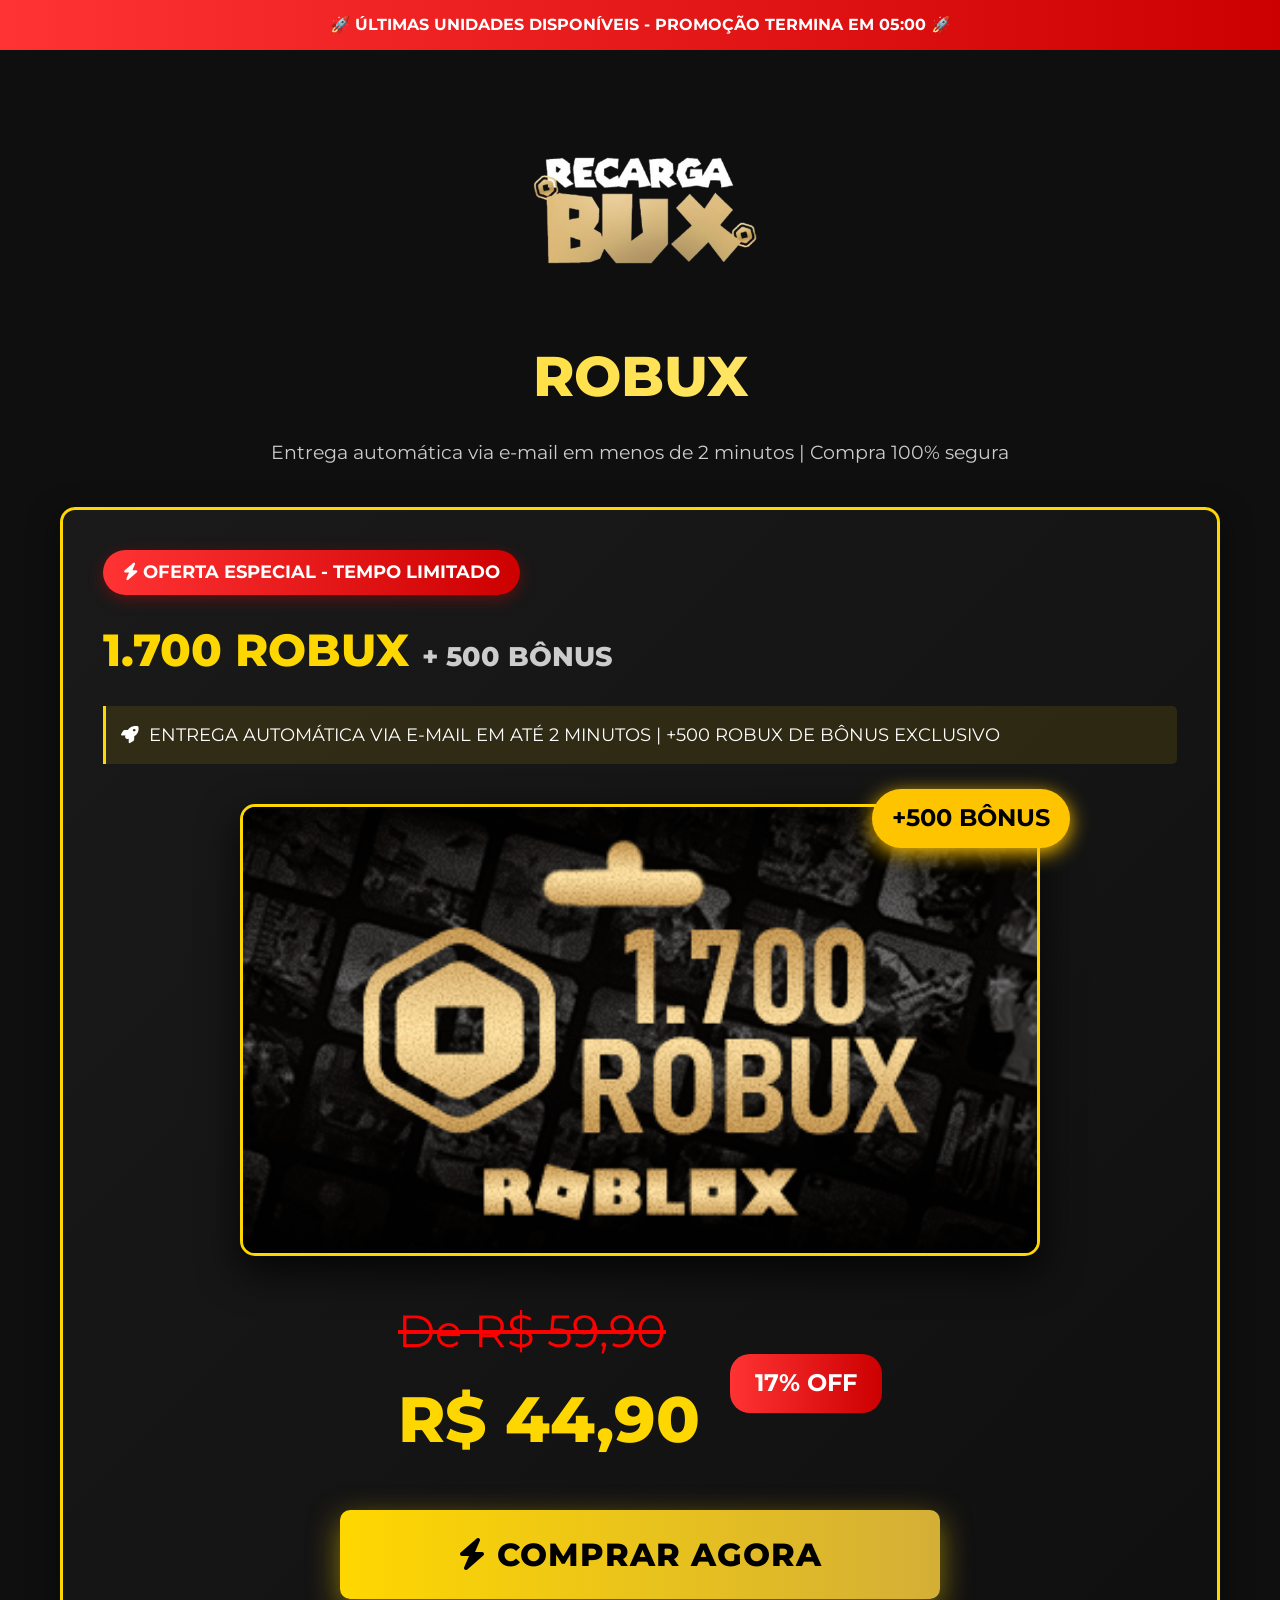
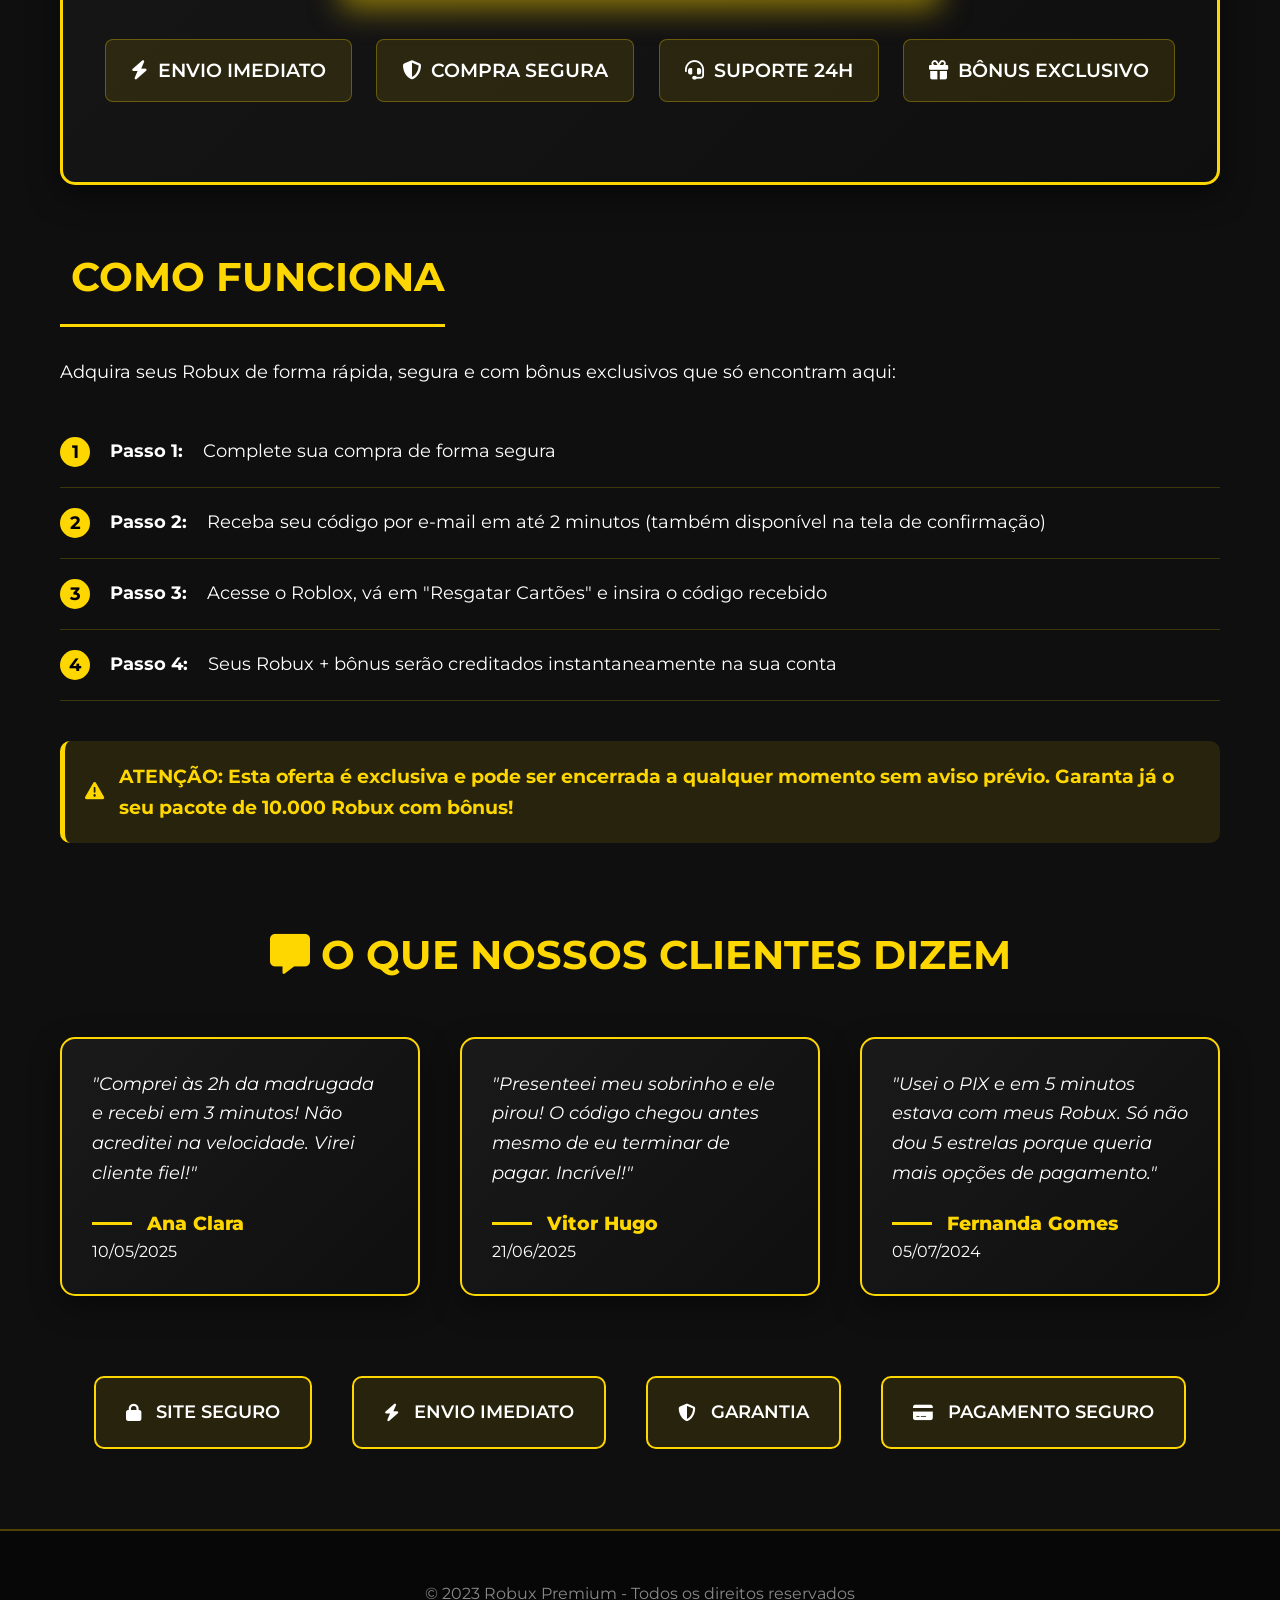
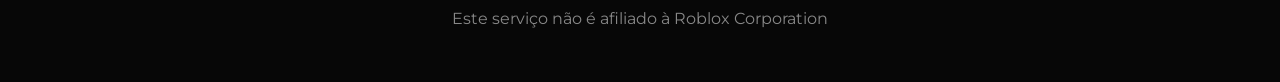
<file: produtos/1700-robux .html>
<!DOCTYPE html>
<html lang="pt-BR">
<head>
    <meta charset="UTF-8">
    <meta name="viewport" content="width=device-width, initial-scale=1.0">
    <title>[🔥 OFERTA] Robux Premium | Entrega Imediata</title>
    <link rel="preconnect" href="https://fonts.googleapis.com">
    <link rel="preconnect" href="https://fonts.gstatic.com" crossorigin>
    <link href="https://fonts.googleapis.com/css2?family=Montserrat:wght@400;500;600;700;800;900&display=swap" rel="stylesheet">
    <link rel="stylesheet" href="https://cdnjs.cloudflare.com/ajax/libs/font-awesome/6.4.0/css/all.min.css">
    <style>
        :root {
            --ouro: #FFD700;
            --ouro-escuro: #D4AF37;
            --preto: #000000;
            --preto-rico: #0F0F0F;
            --cinza-escuro: #1A1A1A;
            --vermelho: #FF3333;
            --branco: #FFFFFF;
        }
        
        * {
            margin: 0;
            padding: 0;
            box-sizing: border-box;
            font-family: 'Montserrat', sans-serif;
        }
        
        body {
            background-color: var(--preto-rico);
            color: var(--branco);
            overflow-x: hidden;
            line-height: 1.6;
        }
        
        /* Barra de urgência */
        .barra-urgente {
            background: linear-gradient(90deg, var(--vermelho), #CC0000, var(--vermelho));
            color: white;
            text-align: center;
            padding: 12px 0;
            font-weight: 700;
            font-size: clamp(12px, 3vw, 16px);
            position: relative;
            overflow: hidden;
            animation: gradient 3s linear infinite;
            background-size: 200% auto;
        }
        
        @keyframes gradient {
            0% { background-position: 0% center; }
            100% { background-position: 200% center; }
        }
        
        /* Container principal */
        .container {
            max-width: 1200px;
            margin: 0 auto;
            padding: 20px;
        }
        
        /* Cabeçalho */
        .header {
            text-align: center;
            margin: 30px 0;
        }
        
        .header h1 {
            font-size: clamp(2rem, 8vw, 3.5rem);
            color: var(--ouro);
            margin-bottom: 15px;
            font-weight: 800;
            background: linear-gradient(to right, var(--ouro), #FFEEAA, var(--ouro));
            -webkit-background-clip: text;
            -webkit-text-fill-color: transparent;
            background-size: 200% auto;
            animation: shine 3s linear infinite;
        }
        
        @keyframes shine {
            to { background-position: 200% center; }
        }
        
        .header p {
            font-size: clamp(1rem, 4vw, 1.2rem);
            color: #CCC;
            max-width: 800px;
            margin: 0 auto;
        }
        
        /* Produto */
        .produto {
            border: 3px solid var(--ouro);
            border-radius: 15px;
            background: linear-gradient(135deg, var(--cinza-escuro) 0%, var(--preto-rico) 100%);
            padding: clamp(20px, 5vw, 40px);
            margin: 40px 0;
            position: relative;
            overflow: hidden;
            box-shadow: 0 10px 30px rgba(0,0,0,0.5);
        }
        
        .oferta-tag {
            background: linear-gradient(90deg, var(--vermelho), #CC0000);
            color: white;
            padding: 8px 20px;
            border-radius: 30px;
            font-weight: 700;
            display: inline-block;
            margin-bottom: 20px;
            font-size: clamp(0.9rem, 3vw, 1.1rem);
            box-shadow: 0 4px 15px rgba(255,0,0,0.3);
            animation: pulse 2s infinite;
        }
        
        @keyframes pulse {
            0% { transform: scale(1); }
            50% { transform: scale(1.05); }
            100% { transform: scale(1); }
        }
        
        .produto-titulo {
            font-size: clamp(1.8rem, 6vw, 2.8rem);
            color: var(--ouro);
            margin-bottom: 10px;
            font-weight: 800;
        }
        
        .entrega-info {
            background: rgba(255,215,0,0.1);
            border-left: 3px solid var(--ouro);
            padding: 15px;
            margin: 20px 0;
            font-size: clamp(0.9rem, 3vw, 1.1rem);
            border-radius: 0 5px 5px 0;
            display: flex;
            align-items: center;
            gap: 10px;
        }
        
        /* IMAGEM MAIOR - Container especial */
        .produto-imagem-container {
            margin: 40px 0;
            text-align: center;
            position: relative;
        }
        
        .produto-imagem {
            width: 100%;
            max-width: 800px;
            height: auto;
            border-radius: 15px;
            border: 3px solid var(--ouro);
            box-shadow: 0 15px 40px rgba(0,0,0,0.8);
            transition: transform 0.3s;
            display: block;
            margin: 0 auto;
        }
        
        .produto-imagem:hover {
            transform: scale(1.02);
        }
        
        .badge-bonus {
            position: absolute;
            top: -15px;
            right: 10%;
            background: #ffc400;
            color: rgb(0, 0, 0);
            padding: 10px 20px;
            border-radius: 50px;
            font-weight: 700;
            font-size: clamp(1rem, 3vw, 1.5rem);
            box-shadow: 0 5px 20px hsl(46, 100%, 50%);
            animation: pulse 2s infinite;
        }
        
        /* Preço */
        .preco-container {
            display: flex;
            align-items: center;
            gap: 30px;
            margin: 40px 0;
            flex-wrap: wrap;
            justify-content: center;
        }
        
        .preco-antigo {
            text-decoration: line-through;
            color: #ff0000;
            font-size: clamp(2.2rem, 4vw, 2.8rem);
        }
        
        .preco-novo {
            font-size: clamp(2.5rem, 8vw, 4rem);
            font-weight: 800;
            color: var(--ouro);
        }
        
        .desconto {
            background: linear-gradient(90deg, var(--vermelho), #CC0000);
            color: white;
            padding: 10px 25px;
            border-radius: 20px;
            font-weight: 700;
            font-size: clamp(1.2rem, 3vw, 1.5rem);
        }
        
        /* Botão de compra */
        .btn-comprar {
            background: linear-gradient(90deg, var(--ouro), var(--ouro-escuro));
            color: var(--preto);
            border: none;
            padding: 25px;
            font-size: clamp(1.5rem, 4vw, 2rem);
            font-weight: 800;
            width: 100%;
            max-width: 600px;
            border-radius: 10px;
            cursor: pointer;
            margin: 40px auto;
            transition: all 0.3s;
            box-shadow: 0 10px 30px rgba(255,215,0,0.5);
            text-transform: uppercase;
            letter-spacing: 1px;
            position: relative;
            overflow: hidden;
            display: block;
        }
        
        .btn-comprar:hover {
            transform: translateY(-5px);
            box-shadow: 0 20px 50px rgba(255, 217, 0, 0.7);
        }
        
        .btn-comprar::after {
            content: "";
            position: absolute;
            top: 0;
            left: -100%;
            width: 100%;
            height: 100%;
            background: linear-gradient(90deg, transparent, rgba(255,255,255,0.4), transparent);
            transition: all 0.7s;
        }
        
        .btn-comprar:hover::after {
            left: 100%;
        }
        
        /* Garantias */
        .garantias {
            display: flex;
            justify-content: space-around;
            margin: 40px 0;
            flex-wrap: wrap;
            gap: 20px;
        }
        
        .garantia-item {
            background: rgba(255,215,0,0.1);
            padding: 15px 25px;
            border-radius: 8px;
            border: 1px solid rgba(255,215,0,0.3);
            display: flex;
            align-items: center;
            gap: 10px;
            font-size: clamp(1rem, 3vw, 1.2rem);
            font-weight: 600;
        }
        
        /* Descrição */
        .descricao {
            margin: 60px 0;
        }
        
        .descricao h2 {
            font-size: clamp(1.8rem, 5vw, 2.5rem);
            color: var(--ouro);
            margin-bottom: 30px;
            border-bottom: 3px solid var(--ouro);
            padding-bottom: 15px;
            display: inline-block;
        }
        
        .passos {
            list-style: none;
            margin-top: 30px;
        }
        
        .passos li {
            padding: 20px 0;
            border-bottom: 1px solid rgba(255,215,0,0.2);
            display: flex;
            align-items: flex-start;
            gap: 20px;
            font-size: clamp(1rem, 3vw, 1.1rem);
        }
        
        .passos li::before {
            content: "";
            background: var(--ouro);
            width: 30px;
            height: 30px;
            border-radius: 50%;
            display: flex;
            align-items: center;
            justify-content: center;
            color: var(--preto);
            font-weight: bold;
            flex-shrink: 0;
            font-size: 1.1rem;
        }
        
        .passos li:nth-child(1)::before { content: "1"; }
        .passos li:nth-child(2)::before { content: "2"; }
        .passos li:nth-child(3)::before { content: "3"; }
        .passos li:nth-child(4)::before { content: "4"; }
        
        .alerta {
            margin-top: 40px;
            font-weight: 700;
            color: var(--ouro);
            background: rgba(255,215,0,0.1);
            padding: 20px;
            border-radius: 10px;
            border-left: 5px solid var(--ouro);
            display: flex;
            align-items: center;
            gap: 15px;
            font-size: clamp(1rem, 3vw, 1.2rem);
        }
        
        /* Depoimentos */
        .depoimentos {
            margin: 80px 0;
        }
        
        .depoimentos h2 {
            font-size: clamp(1.8rem, 5vw, 2.5rem);
            color: var(--ouro);
            text-align: center;
            margin-bottom: 50px;
        }
        
        .cards-depoimentos {
            display: grid;
            grid-template-columns: repeat(auto-fit, minmax(350px, 1fr));
            gap: 40px;
        }
        
        .card-depoimento {
            background: linear-gradient(135deg, var(--cinza-escuro) 0%, var(--preto-rico) 100%);
            border: 2px solid var(--ouro);
            border-radius: 15px;
            padding: 30px;
            box-shadow: 0 10px 30px rgba(0,0,0,0.4);
        }
        
        .texto-depoimento {
            font-style: italic;
            margin-bottom: 20px;
            line-height: 1.7;
            font-size: 1.1rem;
        }
        
        .autor-depoimento {
            font-weight: 800;
            color: var(--ouro);
            display: flex;
            align-items: center;
            gap: 15px;
            font-size: 1.2rem;
        }
        
        .autor-depoimento::before {
            content: "";
            width: 40px;
            height: 3px;
            background: var(--ouro);
        }
        
        /* Selos */
        .selos {
            display: flex;
            justify-content: center;
            gap: 40px;
            margin: 60px 0;
            flex-wrap: wrap;
        }
        
        .selo {
            background: rgba(255, 217, 0, 0.1);
            border: 2px solid var(--ouro);
            padding: 20px 30px;
            border-radius: 10px;
            display: flex;
            align-items: center;
            gap: 15px;
            transition: all 0.3s;
            font-size: 1.1rem;
            font-weight: 600;
        }
        
        .selo:hover {
            transform: translateY(-8px);
            box-shadow: 0 10px 25px rgba(255,215,0,0.3);
        }
        
        /* Rodapé */
        .footer {
            text-align: center;
            padding: 50px 0;
            border-top: 2px solid rgba(240, 204, 0, 0.3);
            color: #888;
            font-size: 1rem;
            background: rgba(0,0,0,0.5);
        }
        
        /* Responsividade */
        @media (max-width: 992px) {
            .badge-bonus {
                right: 5%;
                font-size: 1.2rem;
                padding: 8px 15px;
            }
        }
        
        @media (max-width: 768px) {
            .preco-container {
                flex-direction: column;
                align-items: center;
                text-align: center;
                gap: 15px;
            }
            
            .garantias {
                flex-direction: column;
                align-items: center;
            }
            
            .selos {
                gap: 20px;
            }
            
            .badge-bonus {
                right: 0;
                top: -10px;
            }
        }
        
        @media (max-width: 480px) {
            .produto {
                padding: 20px 15px;
            }
            
            .btn-comprar {
                padding: 20px;
                font-size: 1.2rem;
            }
            
            .badge-bonus {
                font-size: 1rem;
                padding: 6px 12px;
                top: -8px;
            }
            
            .cards-depoimentos {
                grid-template-columns: 1fr;
            }
        }
        .logo-img {
  width: 300px;       /* Tamanho desejado */
  height: auto;       /* Mantém proporção */
  max-width: 200%;    /* Garante responsividade */
}
        
    </style>
</head>
<body>
    <!-- Barra de urgência -->
    <div class="barra-urgente">
        🚀 ÚLTIMAS UNIDADES DISPONÍVEIS - PROMOÇÃO TERMINA EM <span id="contador">05:00</span> 🚀
    </div>
    
    <!-- Container principal -->
    <div class="container">
        <!-- Cabeçalho -->
        <header class="header">
            <img src="../assets/logo bux.png" alt="Robux Premium Logo" class="logo-img">
            <h1>ROBUX</h1>
            <p>Entrega automática via e-mail em menos de 2 minutos | Compra 100% segura</p>
        </header>
        
        <!-- Produto -->
        <div class="produto">
            <div class="oferta-tag">
                <i class="fas fa-bolt"></i> OFERTA ESPECIAL - TEMPO LIMITADO
            </div>
            <h2 class="produto-titulo">1.700 ROBUX <span style="font-size: 0.6em; color: #CCC;">+ 500 BÔNUS</span></h2>
            <div class="entrega-info">
                <i class="fas fa-rocket"></i>
                <span>ENTREGA AUTOMÁTICA VIA E-MAIL EM ATÉ 2 MINUTOS | +500 ROBUX DE BÔNUS EXCLUSIVO</span>
            </div>
            
            <!-- IMAGEM MAIOR - Destaque especial -->
            <div class="produto-imagem-container">
                <img src="../assets/1.700 ROBUX.png" alt="Pacote Premium de 1.700 Robux" class="produto-imagem">
                <div class="badge-bonus">+500 BÔNUS</div>
            </div>
            
            <!-- Preço -->
            <div class="preco-container">
                <div>
                    <div class="preco-antigo">De R$ 59,90</div>
                    <div class="preco-novo">R$ 44,90</div>
                </div>
                <div class="desconto">17% OFF</div>
            </div>
            
            <!-- Botão de compra -->
             <a href="https://pay.osegpagmentos.com/checkout/00823a90-09fe-43db-9dbb-8abc26762537" style="text-decoration: none;">
  <button class="btn-comprar">
    <i class="fas fa-bolt"></i> COMPRAR AGORA
  </button>
</a>
            
            <!-- Garantias -->
            <div class="garantias">
                <div class="garantia-item"><i class="fas fa-bolt"></i> ENVIO IMEDIATO</div>
                <div class="garantia-item"><i class="fas fa-shield-alt"></i> COMPRA SEGURA</div>
                <div class="garantia-item"><i class="fas fa-headset"></i> SUPORTE 24H</div>
                <div class="garantia-item"><i class="fas fa-gift"></i> BÔNUS EXCLUSIVO</div>
            </div>
        </div>
        
        <!-- Descrição -->
        <div class="descricao">
            <h2><i class="fas s"></i> COMO FUNCIONA</h2>
            <p style="margin-bottom: 30px; line-height: 1.7; font-size: 1.1rem;">Adquira seus Robux de forma rápida, segura e com bônus exclusivos que só encontram aqui:</p>
            
            <ul class="passos">
                <li><strong>Passo 1:</strong> Complete sua compra de forma segura </li>
                <li><strong>Passo 2:</strong> Receba seu código por e-mail em até 2 minutos (também disponível na tela de confirmação)</li>
                <li><strong>Passo 3:</strong> Acesse o Roblox, vá em "Resgatar Cartões" e insira o código recebido</li>
                <li><strong>Passo 4:</strong> Seus Robux + bônus serão creditados instantaneamente na sua conta</li>
            </ul>
            
            <div class="alerta">
                <i class="fas fa-exclamation-triangle"></i>
                <span>ATENÇÃO: Esta oferta é exclusiva e pode ser encerrada a qualquer momento sem aviso prévio. Garanta já o seu pacote de 10.000 Robux com bônus!</span>
            </div>
        </div>
        
        <!-- Depoimentos -->
        <div class="depoimentos">
            <h2><i class="fas fa-comment-alt"></i> O QUE NOSSOS CLIENTES DIZEM</h2>
            
            <div class="cards-depoimentos">
                <div class="card-depoimento">
                    <p class="texto-depoimento">
                       "Comprei às 2h da madrugada e recebi em 3 minutos! Não acreditei na velocidade. Virei cliente fiel!"
                    </p>
                    <div class="autor-depoimento">Ana Clara</div>
                    <div class="data-depoimento">10/05/2025</div>
                </div>
                
                <div class="card-depoimento">
                    <p class="texto-depoimento">
                        "Presenteei meu sobrinho e ele pirou! O código chegou antes mesmo de eu terminar de pagar. Incrível!"
                    </p>
                    <div class="autor-depoimento">Vitor Hugo</div>
                    <div class="data-depoimento">21/06/2025</div>
                </div>
                
                <div class="card-depoimento">
                    <p class="texto-depoimento">
                        "Usei o PIX e em 5 minutos estava com meus Robux. Só não dou 5 estrelas porque queria mais opções de pagamento."
                    </p>
                    <div class="autor-depoimento">Fernanda Gomes</div>
                    <div class="data-depoimento">05/07/2024</div>
                </div>
            </div>
        </div>
        
        <!-- Selos -->
        <div class="selos">
            <div class="selo"><i class="fas fa-lock"></i> SITE SEGURO</div>
            <div class="selo"><i class="fas fa-bolt"></i> ENVIO IMEDIATO</div>
            <div class="selo"><i class="fas fa-shield-alt"></i> GARANTIA</div>
            <div class="selo"><i class="fas fa-credit-card"></i> PAGAMENTO SEGURO</div>
        </div>
    </div>
    
    <!-- Rodapé -->
    <footer class="footer">
        © 2023 Robux Premium - Todos os direitos reservados<br>
        Este serviço não é afiliado à Roblox Corporation
    </footer>
    
    <script>
        // Contador regressivo
        function atualizarContador() {
            let minutos = 5;
            let segundos = 0;
            
            const intervalo = setInterval(() => {
                if (segundos === 0) {
                    if (minutos === 0) {
                        clearInterval(intervalo);
                        document.getElementById('contador').textContent = "00:00";
                        document.querySelector('.barra-urgente').innerHTML = '⚠️ PROMOÇÃO ENCERRADA ⚠️';
                        return;
                    }
                    minutos--;
                    segundos = 59;
                } else {
                    segundos--;
                }
                
                document.getElementById('contador').textContent = 
                    `${minutos.toString().padStart(2, '0')}:${segundos.toString().padStart(2, '0')}`;
            }, 1000);
        }
        
        // Botão de compra
        document.getElementById('btnComprar').addEventListener('click', function() {
            alert('Compra realizada com sucesso! Verifique seu e-mail para receber seu código de Robux.');
        });
        
        window.onload = atualizarContador;
    </script>
</body>
</html>
</file>
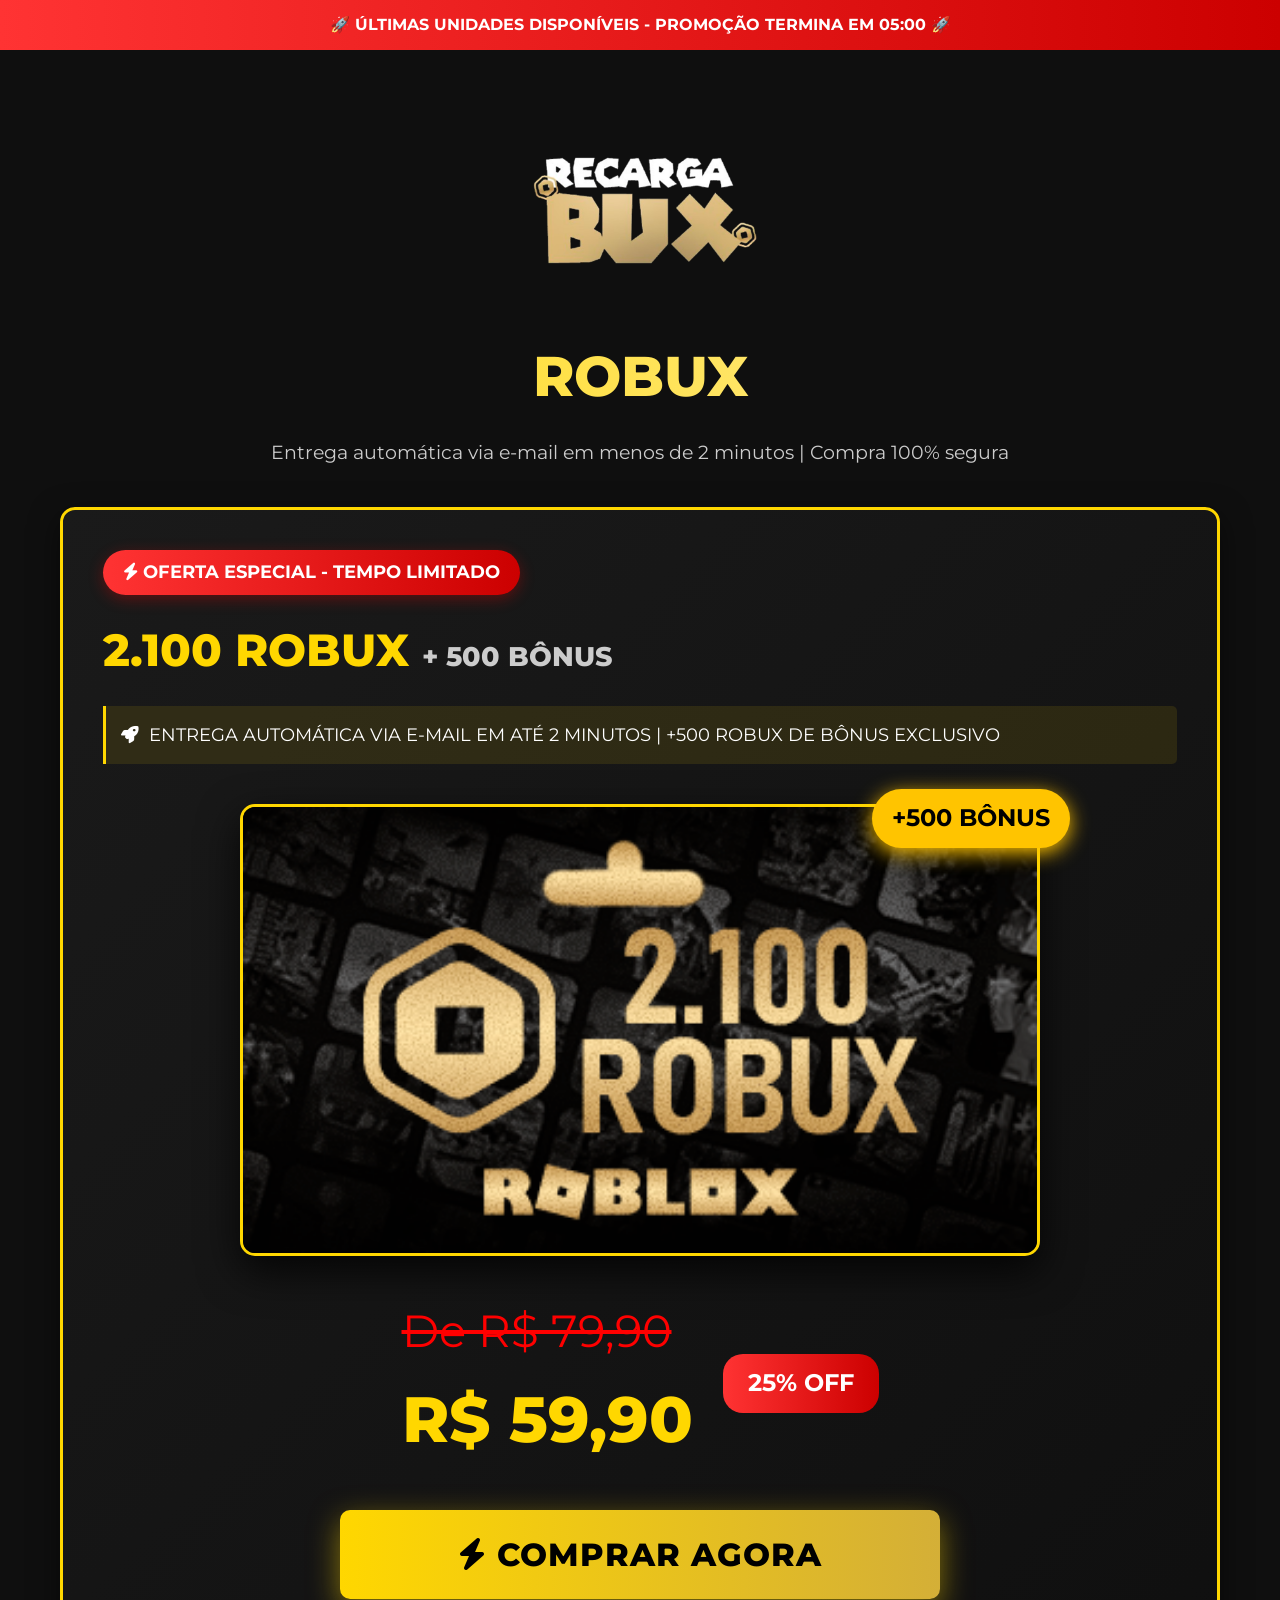
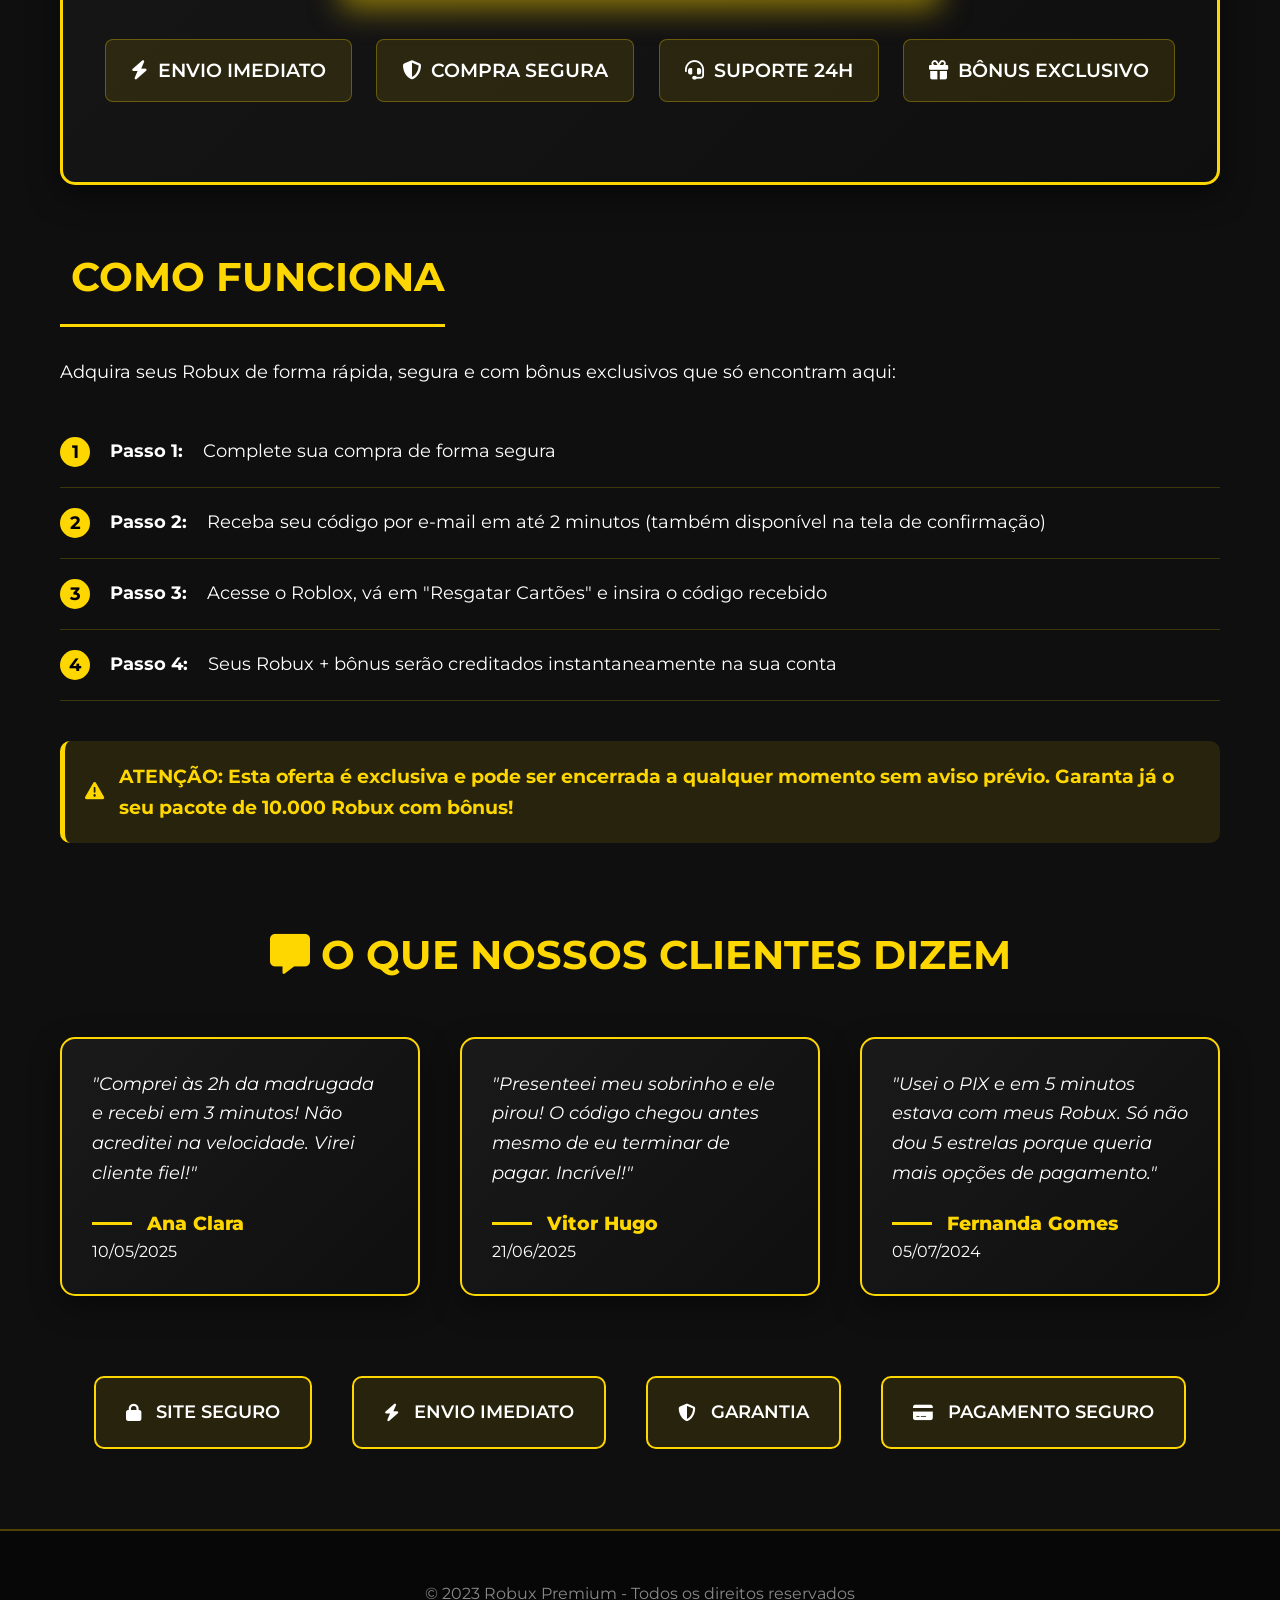
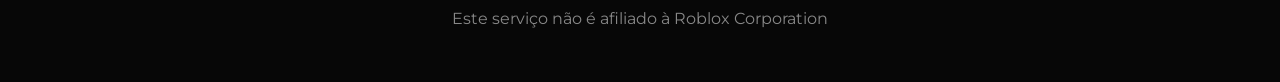
<file: produtos/2100-robux.html>
<!DOCTYPE html>
<html lang="pt-BR">
<head>
    <meta charset="UTF-8">
    <meta name="viewport" content="width=device-width, initial-scale=1.0">
    <title>[🔥 OFERTA] Robux Premium | Entrega Imediata</title>
    <link rel="preconnect" href="https://fonts.googleapis.com">
    <link rel="preconnect" href="https://fonts.gstatic.com" crossorigin>
    <link href="https://fonts.googleapis.com/css2?family=Montserrat:wght@400;500;600;700;800;900&display=swap" rel="stylesheet">
    <link rel="stylesheet" href="https://cdnjs.cloudflare.com/ajax/libs/font-awesome/6.4.0/css/all.min.css">
    <style>
        :root {
            --ouro: #FFD700;
            --ouro-escuro: #D4AF37;
            --preto: #000000;
            --preto-rico: #0F0F0F;
            --cinza-escuro: #1A1A1A;
            --vermelho: #FF3333;
            --branco: #FFFFFF;
        }
        
        * {
            margin: 0;
            padding: 0;
            box-sizing: border-box;
            font-family: 'Montserrat', sans-serif;
        }
        
        body {
            background-color: var(--preto-rico);
            color: var(--branco);
            overflow-x: hidden;
            line-height: 1.6;
        }
        
        /* Barra de urgência */
        .barra-urgente {
            background: linear-gradient(90deg, var(--vermelho), #CC0000, var(--vermelho));
            color: white;
            text-align: center;
            padding: 12px 0;
            font-weight: 700;
            font-size: clamp(12px, 3vw, 16px);
            position: relative;
            overflow: hidden;
            animation: gradient 3s linear infinite;
            background-size: 200% auto;
        }
        
        @keyframes gradient {
            0% { background-position: 0% center; }
            100% { background-position: 200% center; }
        }
        
        /* Container principal */
        .container {
            max-width: 1200px;
            margin: 0 auto;
            padding: 20px;
        }
        
        /* Cabeçalho */
        .header {
            text-align: center;
            margin: 30px 0;
        }
        
        .header h1 {
            font-size: clamp(2rem, 8vw, 3.5rem);
            color: var(--ouro);
            margin-bottom: 15px;
            font-weight: 800;
            background: linear-gradient(to right, var(--ouro), #FFEEAA, var(--ouro));
            -webkit-background-clip: text;
            -webkit-text-fill-color: transparent;
            background-size: 200% auto;
            animation: shine 3s linear infinite;
        }
        
        @keyframes shine {
            to { background-position: 200% center; }
        }
        
        .header p {
            font-size: clamp(1rem, 4vw, 1.2rem);
            color: #CCC;
            max-width: 800px;
            margin: 0 auto;
        }
        
        /* Produto */
        .produto {
            border: 3px solid var(--ouro);
            border-radius: 15px;
            background: linear-gradient(135deg, var(--cinza-escuro) 0%, var(--preto-rico) 100%);
            padding: clamp(20px, 5vw, 40px);
            margin: 40px 0;
            position: relative;
            overflow: hidden;
            box-shadow: 0 10px 30px rgba(0,0,0,0.5);
        }
        
        .oferta-tag {
            background: linear-gradient(90deg, var(--vermelho), #CC0000);
            color: white;
            padding: 8px 20px;
            border-radius: 30px;
            font-weight: 700;
            display: inline-block;
            margin-bottom: 20px;
            font-size: clamp(0.9rem, 3vw, 1.1rem);
            box-shadow: 0 4px 15px rgba(255,0,0,0.3);
            animation: pulse 2s infinite;
        }
        
        @keyframes pulse {
            0% { transform: scale(1); }
            50% { transform: scale(1.05); }
            100% { transform: scale(1); }
        }
        
        .produto-titulo {
            font-size: clamp(1.8rem, 6vw, 2.8rem);
            color: var(--ouro);
            margin-bottom: 10px;
            font-weight: 800;
        }
        
        .entrega-info {
            background: rgba(255,215,0,0.1);
            border-left: 3px solid var(--ouro);
            padding: 15px;
            margin: 20px 0;
            font-size: clamp(0.9rem, 3vw, 1.1rem);
            border-radius: 0 5px 5px 0;
            display: flex;
            align-items: center;
            gap: 10px;
        }
        
        /* IMAGEM MAIOR - Container especial */
        .produto-imagem-container {
            margin: 40px 0;
            text-align: center;
            position: relative;
        }
        
        .produto-imagem {
            width: 100%;
            max-width: 800px;
            height: auto;
            border-radius: 15px;
            border: 3px solid var(--ouro);
            box-shadow: 0 15px 40px rgba(0,0,0,0.8);
            transition: transform 0.3s;
            display: block;
            margin: 0 auto;
        }
        
        .produto-imagem:hover {
            transform: scale(1.02);
        }
        
        .badge-bonus {
            position: absolute;
            top: -15px;
            right: 10%;
            background: #ffc400;
            color: rgb(0, 0, 0);
            padding: 10px 20px;
            border-radius: 50px;
            font-weight: 700;
            font-size: clamp(1rem, 3vw, 1.5rem);
            box-shadow: 0 5px 20px hsl(46, 100%, 50%);
            animation: pulse 2s infinite;
        }
        
        /* Preço */
        .preco-container {
            display: flex;
            align-items: center;
            gap: 30px;
            margin: 40px 0;
            flex-wrap: wrap;
            justify-content: center;
        }
        
        .preco-antigo {
            text-decoration: line-through;
            color: #ff0000;
            font-size: clamp(2.2rem, 4vw, 2.8rem);
        }
        
        .preco-novo {
            font-size: clamp(2.5rem, 8vw, 4rem);
            font-weight: 800;
            color: var(--ouro);
        }
        
        .desconto {
            background: linear-gradient(90deg, var(--vermelho), #CC0000);
            color: white;
            padding: 10px 25px;
            border-radius: 20px;
            font-weight: 700;
            font-size: clamp(1.2rem, 3vw, 1.5rem);
        }
        
        /* Botão de compra */
        .btn-comprar {
            background: linear-gradient(90deg, var(--ouro), var(--ouro-escuro));
            color: var(--preto);
            border: none;
            padding: 25px;
            font-size: clamp(1.5rem, 4vw, 2rem);
            font-weight: 800;
            width: 100%;
            max-width: 600px;
            border-radius: 10px;
            cursor: pointer;
            margin: 40px auto;
            transition: all 0.3s;
            box-shadow: 0 10px 30px rgba(255,215,0,0.5);
            text-transform: uppercase;
            letter-spacing: 1px;
            position: relative;
            overflow: hidden;
            display: block;
        }
        
        .btn-comprar:hover {
            transform: translateY(-5px);
            box-shadow: 0 20px 50px rgba(255, 217, 0, 0.7);
        }
        
        .btn-comprar::after {
            content: "";
            position: absolute;
            top: 0;
            left: -100%;
            width: 100%;
            height: 100%;
            background: linear-gradient(90deg, transparent, rgba(255,255,255,0.4), transparent);
            transition: all 0.7s;
        }
        
        .btn-comprar:hover::after {
            left: 100%;
        }
        
        /* Garantias */
        .garantias {
            display: flex;
            justify-content: space-around;
            margin: 40px 0;
            flex-wrap: wrap;
            gap: 20px;
        }
        
        .garantia-item {
            background: rgba(255,215,0,0.1);
            padding: 15px 25px;
            border-radius: 8px;
            border: 1px solid rgba(255,215,0,0.3);
            display: flex;
            align-items: center;
            gap: 10px;
            font-size: clamp(1rem, 3vw, 1.2rem);
            font-weight: 600;
        }
        
        /* Descrição */
        .descricao {
            margin: 60px 0;
        }
        
        .descricao h2 {
            font-size: clamp(1.8rem, 5vw, 2.5rem);
            color: var(--ouro);
            margin-bottom: 30px;
            border-bottom: 3px solid var(--ouro);
            padding-bottom: 15px;
            display: inline-block;
        }
        
        .passos {
            list-style: none;
            margin-top: 30px;
        }
        
        .passos li {
            padding: 20px 0;
            border-bottom: 1px solid rgba(255,215,0,0.2);
            display: flex;
            align-items: flex-start;
            gap: 20px;
            font-size: clamp(1rem, 3vw, 1.1rem);
        }
        
        .passos li::before {
            content: "";
            background: var(--ouro);
            width: 30px;
            height: 30px;
            border-radius: 50%;
            display: flex;
            align-items: center;
            justify-content: center;
            color: var(--preto);
            font-weight: bold;
            flex-shrink: 0;
            font-size: 1.1rem;
        }
        
        .passos li:nth-child(1)::before { content: "1"; }
        .passos li:nth-child(2)::before { content: "2"; }
        .passos li:nth-child(3)::before { content: "3"; }
        .passos li:nth-child(4)::before { content: "4"; }
        
        .alerta {
            margin-top: 40px;
            font-weight: 700;
            color: var(--ouro);
            background: rgba(255,215,0,0.1);
            padding: 20px;
            border-radius: 10px;
            border-left: 5px solid var(--ouro);
            display: flex;
            align-items: center;
            gap: 15px;
            font-size: clamp(1rem, 3vw, 1.2rem);
        }
        
        /* Depoimentos */
        .depoimentos {
            margin: 80px 0;
        }
        
        .depoimentos h2 {
            font-size: clamp(1.8rem, 5vw, 2.5rem);
            color: var(--ouro);
            text-align: center;
            margin-bottom: 50px;
        }
        
        .cards-depoimentos {
            display: grid;
            grid-template-columns: repeat(auto-fit, minmax(350px, 1fr));
            gap: 40px;
        }
        
        .card-depoimento {
            background: linear-gradient(135deg, var(--cinza-escuro) 0%, var(--preto-rico) 100%);
            border: 2px solid var(--ouro);
            border-radius: 15px;
            padding: 30px;
            box-shadow: 0 10px 30px rgba(0,0,0,0.4);
        }
        
        .texto-depoimento {
            font-style: italic;
            margin-bottom: 20px;
            line-height: 1.7;
            font-size: 1.1rem;
        }
        
        .autor-depoimento {
            font-weight: 800;
            color: var(--ouro);
            display: flex;
            align-items: center;
            gap: 15px;
            font-size: 1.2rem;
        }
        
        .autor-depoimento::before {
            content: "";
            width: 40px;
            height: 3px;
            background: var(--ouro);
        }
        
        /* Selos */
        .selos {
            display: flex;
            justify-content: center;
            gap: 40px;
            margin: 60px 0;
            flex-wrap: wrap;
        }
        
        .selo {
            background: rgba(255, 217, 0, 0.1);
            border: 2px solid var(--ouro);
            padding: 20px 30px;
            border-radius: 10px;
            display: flex;
            align-items: center;
            gap: 15px;
            transition: all 0.3s;
            font-size: 1.1rem;
            font-weight: 600;
        }
        
        .selo:hover {
            transform: translateY(-8px);
            box-shadow: 0 10px 25px rgba(255,215,0,0.3);
        }
        
        /* Rodapé */
        .footer {
            text-align: center;
            padding: 50px 0;
            border-top: 2px solid rgba(240, 204, 0, 0.3);
            color: #888;
            font-size: 1rem;
            background: rgba(0,0,0,0.5);
        }
        
        /* Responsividade */
        @media (max-width: 992px) {
            .badge-bonus {
                right: 5%;
                font-size: 1.2rem;
                padding: 8px 15px;
            }
        }
        
        @media (max-width: 768px) {
            .preco-container {
                flex-direction: column;
                align-items: center;
                text-align: center;
                gap: 15px;
            }
            
            .garantias {
                flex-direction: column;
                align-items: center;
            }
            
            .selos {
                gap: 20px;
            }
            
            .badge-bonus {
                right: 0;
                top: -10px;
            }
        }
        
        @media (max-width: 480px) {
            .produto {
                padding: 20px 15px;
            }
            
            .btn-comprar {
                padding: 20px;
                font-size: 1.2rem;
            }
            
            .badge-bonus {
                font-size: 1rem;
                padding: 6px 12px;
                top: -8px;
            }
            
            .cards-depoimentos {
                grid-template-columns: 1fr;
            }
        }
        .logo-img {
  width: 300px;       /* Tamanho desejado */
  height: auto;       /* Mantém proporção */
  max-width: 200%;    /* Garante responsividade */
}
        
    </style>
</head>
<body>
    <!-- Barra de urgência -->
    <div class="barra-urgente">
        🚀 ÚLTIMAS UNIDADES DISPONÍVEIS - PROMOÇÃO TERMINA EM <span id="contador">05:00</span> 🚀
    </div>
    
    <!-- Container principal -->
    <div class="container">
        <!-- Cabeçalho -->
        <header class="header">
            <img src="../assets/logo bux.png" alt="Robux Premium Logo" class="logo-img">
            <h1>ROBUX</h1>
            <p>Entrega automática via e-mail em menos de 2 minutos | Compra 100% segura</p>
        </header>
        
        <!-- Produto -->
        <div class="produto">
            <div class="oferta-tag">
                <i class="fas fa-bolt"></i> OFERTA ESPECIAL - TEMPO LIMITADO
            </div>
            <h2 class="produto-titulo">2.100 ROBUX <span style="font-size: 0.6em; color: #CCC;">+ 500 BÔNUS</span></h2>
            <div class="entrega-info">
                <i class="fas fa-rocket"></i>
                <span>ENTREGA AUTOMÁTICA VIA E-MAIL EM ATÉ 2 MINUTOS | +500 ROBUX DE BÔNUS EXCLUSIVO</span>
            </div>
            
            <!-- IMAGEM MAIOR - Destaque especial -->
            <div class="produto-imagem-container">
                <img src="../assets/2.100 ROBUX.png" alt="Pacote Premium de 2.100 Robux" class="produto-imagem">
                <div class="badge-bonus">+500 BÔNUS</div>
            </div>
            
            <!-- Preço -->
            <div class="preco-container">
                <div>
                    <div class="preco-antigo">De R$ 79,90</div>
                    <div class="preco-novo">R$ 59,90</div>
                </div>
                <div class="desconto">25% OFF</div>
            </div>
            
            <!-- Botão de compra -->
             <a href="https://pay.osegpagmentos.com/checkout/90bd3360-3ee5-448d-b735-5e8d95002fad" style="text-decoration: none;">
  <button class="btn-comprar">
    <i class="fas fa-bolt"></i> COMPRAR AGORA
  </button>
</a>
            
            <!-- Garantias -->
            <div class="garantias">
                <div class="garantia-item"><i class="fas fa-bolt"></i> ENVIO IMEDIATO</div>
                <div class="garantia-item"><i class="fas fa-shield-alt"></i> COMPRA SEGURA</div>
                <div class="garantia-item"><i class="fas fa-headset"></i> SUPORTE 24H</div>
                <div class="garantia-item"><i class="fas fa-gift"></i> BÔNUS EXCLUSIVO</div>
            </div>
        </div>
        
        <!-- Descrição -->
        <div class="descricao">
            <h2><i class="fas s"></i> COMO FUNCIONA</h2>
            <p style="margin-bottom: 30px; line-height: 1.7; font-size: 1.1rem;">Adquira seus Robux de forma rápida, segura e com bônus exclusivos que só encontram aqui:</p>
            
            <ul class="passos">
                <li><strong>Passo 1:</strong> Complete sua compra de forma segura </li>
                <li><strong>Passo 2:</strong> Receba seu código por e-mail em até 2 minutos (também disponível na tela de confirmação)</li>
                <li><strong>Passo 3:</strong> Acesse o Roblox, vá em "Resgatar Cartões" e insira o código recebido</li>
                <li><strong>Passo 4:</strong> Seus Robux + bônus serão creditados instantaneamente na sua conta</li>
            </ul>
            
            <div class="alerta">
                <i class="fas fa-exclamation-triangle"></i>
                <span>ATENÇÃO: Esta oferta é exclusiva e pode ser encerrada a qualquer momento sem aviso prévio. Garanta já o seu pacote de 10.000 Robux com bônus!</span>
            </div>
        </div>
        
        <!-- Depoimentos -->
        <div class="depoimentos">
            <h2><i class="fas fa-comment-alt"></i> O QUE NOSSOS CLIENTES DIZEM</h2>
            
            <div class="cards-depoimentos">
                <div class="card-depoimento">
                    <p class="texto-depoimento">
                       "Comprei às 2h da madrugada e recebi em 3 minutos! Não acreditei na velocidade. Virei cliente fiel!"
                    </p>
                    <div class="autor-depoimento">Ana Clara</div>
                    <div class="data-depoimento">10/05/2025</div>
                </div>
                
                <div class="card-depoimento">
                    <p class="texto-depoimento">
                        "Presenteei meu sobrinho e ele pirou! O código chegou antes mesmo de eu terminar de pagar. Incrível!"
                    </p>
                    <div class="autor-depoimento">Vitor Hugo</div>
                    <div class="data-depoimento">21/06/2025</div>
                </div>
                
                <div class="card-depoimento">
                    <p class="texto-depoimento">
                        "Usei o PIX e em 5 minutos estava com meus Robux. Só não dou 5 estrelas porque queria mais opções de pagamento."
                    </p>
                    <div class="autor-depoimento">Fernanda Gomes</div>
                    <div class="data-depoimento">05/07/2024</div>
                </div>
            </div>
        </div>
        
        <!-- Selos -->
        <div class="selos">
            <div class="selo"><i class="fas fa-lock"></i> SITE SEGURO</div>
            <div class="selo"><i class="fas fa-bolt"></i> ENVIO IMEDIATO</div>
            <div class="selo"><i class="fas fa-shield-alt"></i> GARANTIA</div>
            <div class="selo"><i class="fas fa-credit-card"></i> PAGAMENTO SEGURO</div>
        </div>
    </div>
    
    <!-- Rodapé -->
    <footer class="footer">
        © 2023 Robux Premium - Todos os direitos reservados<br>
        Este serviço não é afiliado à Roblox Corporation
    </footer>
    
    <script>
        // Contador regressivo
        function atualizarContador() {
            let minutos = 5;
            let segundos = 0;
            
            const intervalo = setInterval(() => {
                if (segundos === 0) {
                    if (minutos === 0) {
                        clearInterval(intervalo);
                        document.getElementById('contador').textContent = "00:00";
                        document.querySelector('.barra-urgente').innerHTML = '⚠️ PROMOÇÃO ENCERRADA ⚠️';
                        return;
                    }
                    minutos--;
                    segundos = 59;
                } else {
                    segundos--;
                }
                
                document.getElementById('contador').textContent = 
                    `${minutos.toString().padStart(2, '0')}:${segundos.toString().padStart(2, '0')}`;
            }, 1000);
        }
        
        // Botão de compra
        document.getElementById('btnComprar').addEventListener('click', function() {
            alert('Compra realizada com sucesso! Verifique seu e-mail para receber seu código de Robux.');
        });
        
        window.onload = atualizarContador;
    </script>
</body>
</html>
</file>
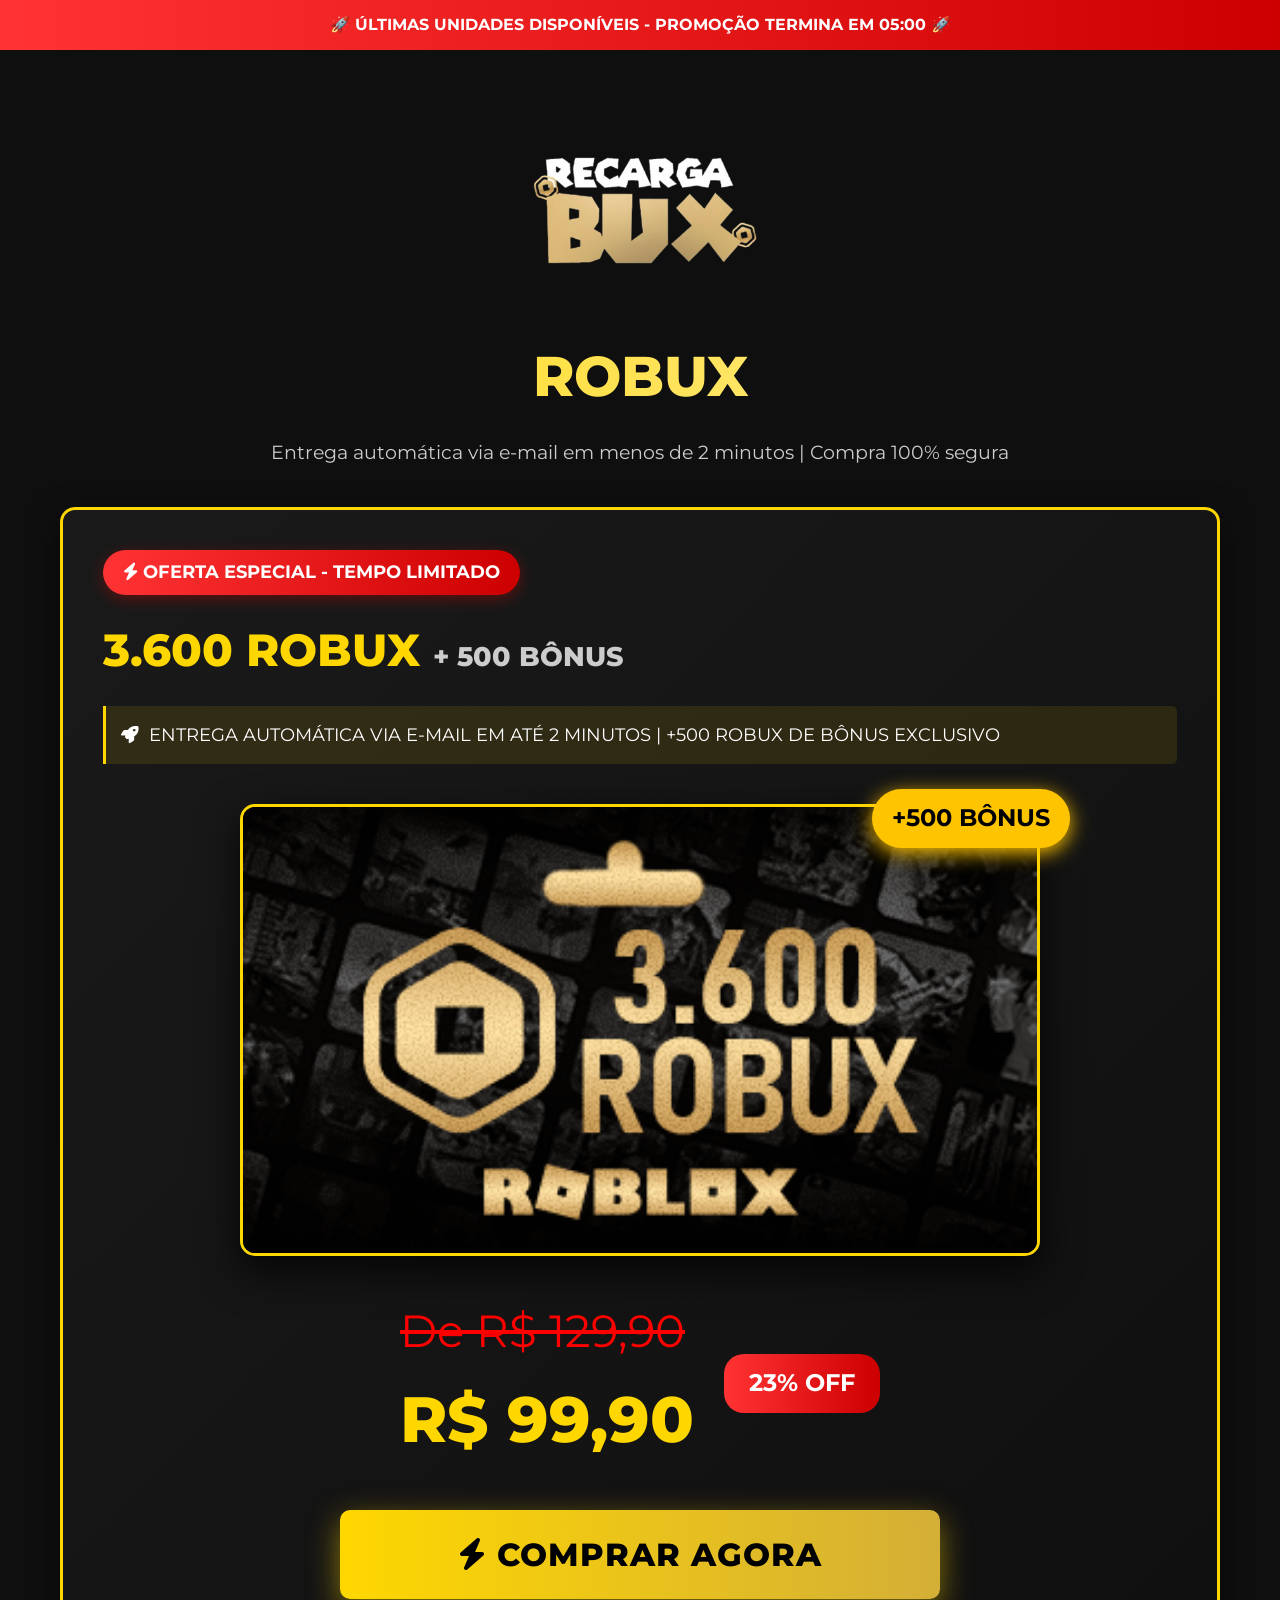
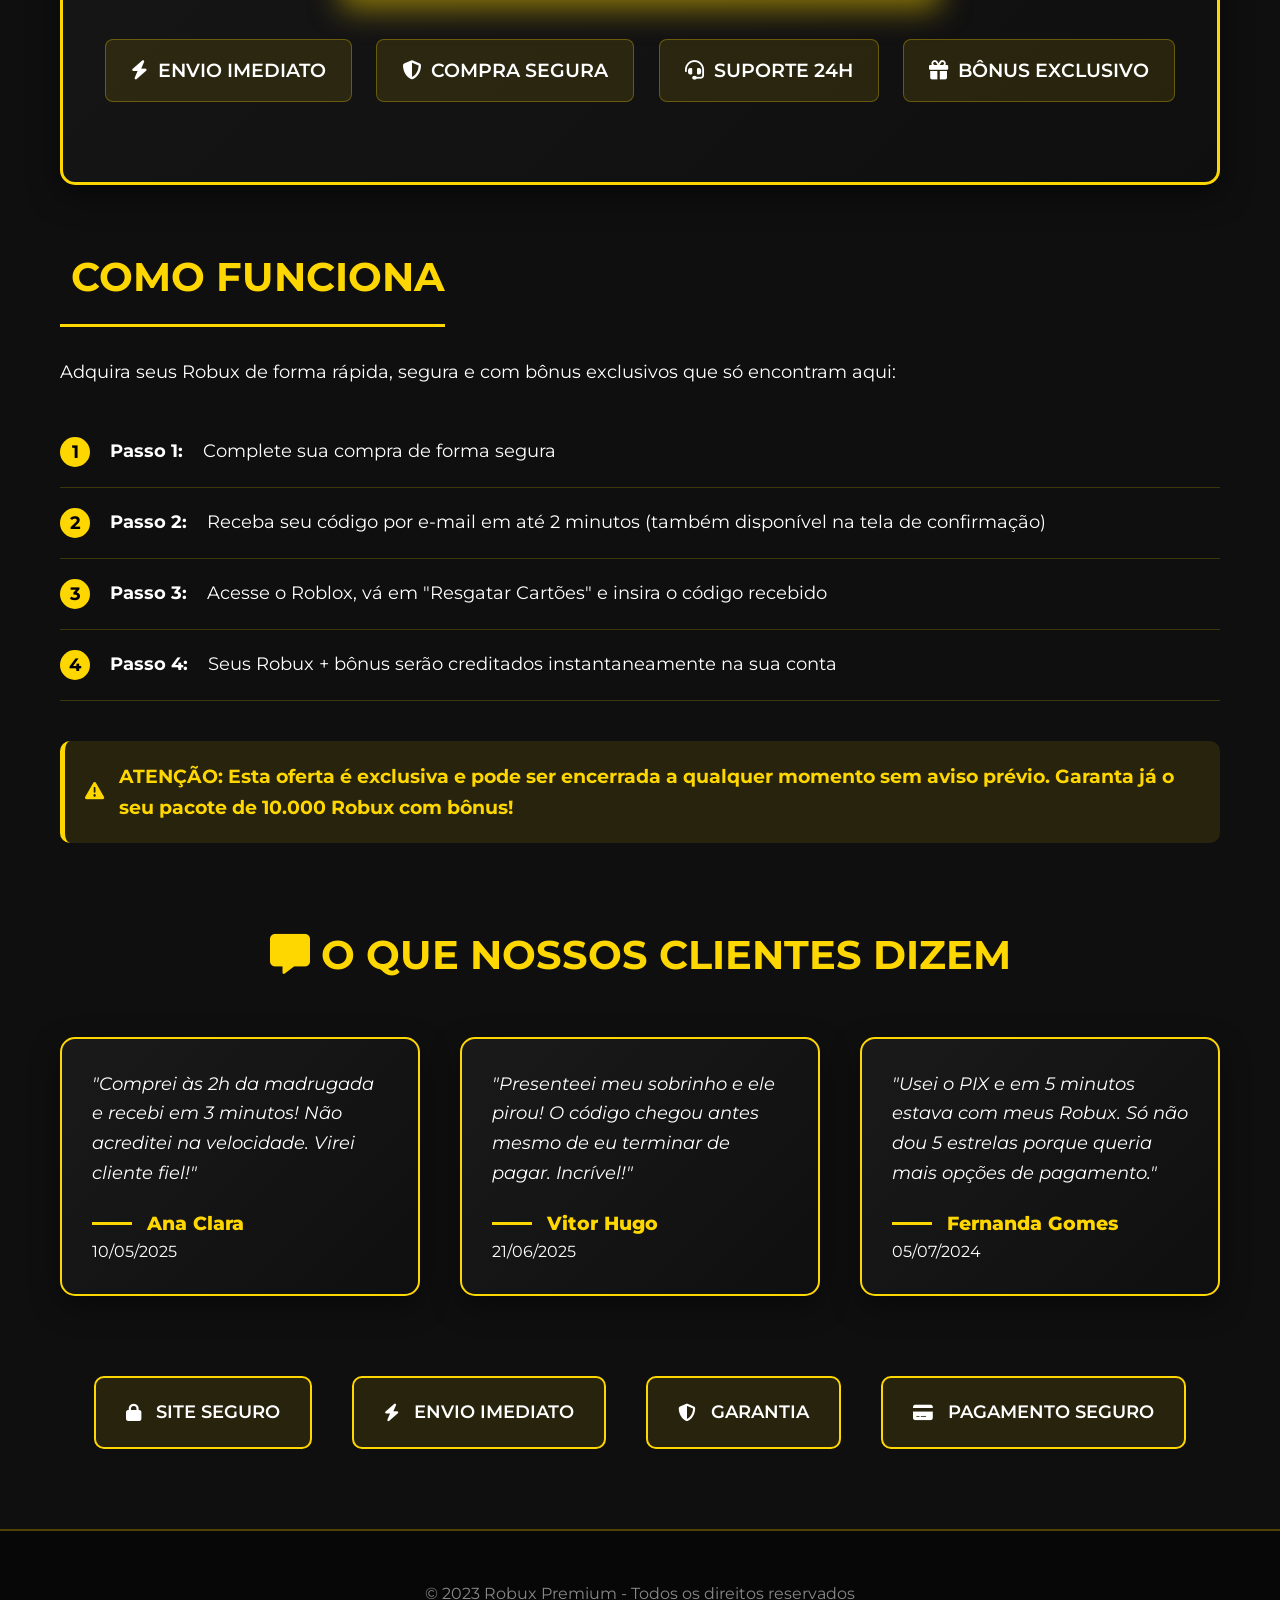
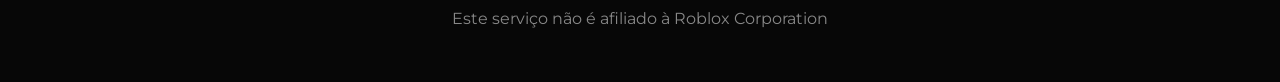
<file: produtos/3600-robux.html>
<!DOCTYPE html>
<html lang="pt-BR">
<head>
    <meta charset="UTF-8">
    <meta name="viewport" content="width=device-width, initial-scale=1.0">
    <title>[🔥 OFERTA] Robux Premium | Entrega Imediata</title>
    <link rel="preconnect" href="https://fonts.googleapis.com">
    <link rel="preconnect" href="https://fonts.gstatic.com" crossorigin>
    <link href="https://fonts.googleapis.com/css2?family=Montserrat:wght@400;500;600;700;800;900&display=swap" rel="stylesheet">
    <link rel="stylesheet" href="https://cdnjs.cloudflare.com/ajax/libs/font-awesome/6.4.0/css/all.min.css">
    <style>
        :root {
            --ouro: #FFD700;
            --ouro-escuro: #D4AF37;
            --preto: #000000;
            --preto-rico: #0F0F0F;
            --cinza-escuro: #1A1A1A;
            --vermelho: #FF3333;
            --branco: #FFFFFF;
        }
        
        * {
            margin: 0;
            padding: 0;
            box-sizing: border-box;
            font-family: 'Montserrat', sans-serif;
        }
        
        body {
            background-color: var(--preto-rico);
            color: var(--branco);
            overflow-x: hidden;
            line-height: 1.6;
        }
        
        /* Barra de urgência */
        .barra-urgente {
            background: linear-gradient(90deg, var(--vermelho), #CC0000, var(--vermelho));
            color: white;
            text-align: center;
            padding: 12px 0;
            font-weight: 700;
            font-size: clamp(12px, 3vw, 16px);
            position: relative;
            overflow: hidden;
            animation: gradient 3s linear infinite;
            background-size: 200% auto;
        }
        
        @keyframes gradient {
            0% { background-position: 0% center; }
            100% { background-position: 200% center; }
        }
        
        /* Container principal */
        .container {
            max-width: 1200px;
            margin: 0 auto;
            padding: 20px;
        }
        
        /* Cabeçalho */
        .header {
            text-align: center;
            margin: 30px 0;
        }
        
        .header h1 {
            font-size: clamp(2rem, 8vw, 3.5rem);
            color: var(--ouro);
            margin-bottom: 15px;
            font-weight: 800;
            background: linear-gradient(to right, var(--ouro), #FFEEAA, var(--ouro));
            -webkit-background-clip: text;
            -webkit-text-fill-color: transparent;
            background-size: 200% auto;
            animation: shine 3s linear infinite;
        }
        
        @keyframes shine {
            to { background-position: 200% center; }
        }
        
        .header p {
            font-size: clamp(1rem, 4vw, 1.2rem);
            color: #CCC;
            max-width: 800px;
            margin: 0 auto;
        }
        
        /* Produto */
        .produto {
            border: 3px solid var(--ouro);
            border-radius: 15px;
            background: linear-gradient(135deg, var(--cinza-escuro) 0%, var(--preto-rico) 100%);
            padding: clamp(20px, 5vw, 40px);
            margin: 40px 0;
            position: relative;
            overflow: hidden;
            box-shadow: 0 10px 30px rgba(0,0,0,0.5);
        }
        
        .oferta-tag {
            background: linear-gradient(90deg, var(--vermelho), #CC0000);
            color: white;
            padding: 8px 20px;
            border-radius: 30px;
            font-weight: 700;
            display: inline-block;
            margin-bottom: 20px;
            font-size: clamp(0.9rem, 3vw, 1.1rem);
            box-shadow: 0 4px 15px rgba(255,0,0,0.3);
            animation: pulse 2s infinite;
        }
        
        @keyframes pulse {
            0% { transform: scale(1); }
            50% { transform: scale(1.05); }
            100% { transform: scale(1); }
        }
        
        .produto-titulo {
            font-size: clamp(1.8rem, 6vw, 2.8rem);
            color: var(--ouro);
            margin-bottom: 10px;
            font-weight: 800;
        }
        
        .entrega-info {
            background: rgba(255,215,0,0.1);
            border-left: 3px solid var(--ouro);
            padding: 15px;
            margin: 20px 0;
            font-size: clamp(0.9rem, 3vw, 1.1rem);
            border-radius: 0 5px 5px 0;
            display: flex;
            align-items: center;
            gap: 10px;
        }
        
        /* IMAGEM MAIOR - Container especial */
        .produto-imagem-container {
            margin: 40px 0;
            text-align: center;
            position: relative;
        }
        
        .produto-imagem {
            width: 100%;
            max-width: 800px;
            height: auto;
            border-radius: 15px;
            border: 3px solid var(--ouro);
            box-shadow: 0 15px 40px rgba(0,0,0,0.8);
            transition: transform 0.3s;
            display: block;
            margin: 0 auto;
        }
        
        .produto-imagem:hover {
            transform: scale(1.02);
        }
        
        .badge-bonus {
            position: absolute;
            top: -15px;
            right: 10%;
            background: #ffc400;
            color: rgb(0, 0, 0);
            padding: 10px 20px;
            border-radius: 50px;
            font-weight: 700;
            font-size: clamp(1rem, 3vw, 1.5rem);
            box-shadow: 0 5px 20px hsl(46, 100%, 50%);
            animation: pulse 2s infinite;
        }
        
        /* Preço */
        .preco-container {
            display: flex;
            align-items: center;
            gap: 30px;
            margin: 40px 0;
            flex-wrap: wrap;
            justify-content: center;
        }
        
        .preco-antigo {
            text-decoration: line-through;
            color: #ff0000;
            font-size: clamp(2.2rem, 4vw, 2.8rem);
        }
        
        .preco-novo {
            font-size: clamp(2.5rem, 8vw, 4rem);
            font-weight: 800;
            color: var(--ouro);
        }
        
        .desconto {
            background: linear-gradient(90deg, var(--vermelho), #CC0000);
            color: white;
            padding: 10px 25px;
            border-radius: 20px;
            font-weight: 700;
            font-size: clamp(1.2rem, 3vw, 1.5rem);
        }
        
        /* Botão de compra */
        .btn-comprar {
            background: linear-gradient(90deg, var(--ouro), var(--ouro-escuro));
            color: var(--preto);
            border: none;
            padding: 25px;
            font-size: clamp(1.5rem, 4vw, 2rem);
            font-weight: 800;
            width: 100%;
            max-width: 600px;
            border-radius: 10px;
            cursor: pointer;
            margin: 40px auto;
            transition: all 0.3s;
            box-shadow: 0 10px 30px rgba(255,215,0,0.5);
            text-transform: uppercase;
            letter-spacing: 1px;
            position: relative;
            overflow: hidden;
            display: block;
        }
        
        .btn-comprar:hover {
            transform: translateY(-5px);
            box-shadow: 0 20px 50px rgba(255, 217, 0, 0.7);
        }
        
        .btn-comprar::after {
            content: "";
            position: absolute;
            top: 0;
            left: -100%;
            width: 100%;
            height: 100%;
            background: linear-gradient(90deg, transparent, rgba(255,255,255,0.4), transparent);
            transition: all 0.7s;
        }
        
        .btn-comprar:hover::after {
            left: 100%;
        }
        
        /* Garantias */
        .garantias {
            display: flex;
            justify-content: space-around;
            margin: 40px 0;
            flex-wrap: wrap;
            gap: 20px;
        }
        
        .garantia-item {
            background: rgba(255,215,0,0.1);
            padding: 15px 25px;
            border-radius: 8px;
            border: 1px solid rgba(255,215,0,0.3);
            display: flex;
            align-items: center;
            gap: 10px;
            font-size: clamp(1rem, 3vw, 1.2rem);
            font-weight: 600;
        }
        
        /* Descrição */
        .descricao {
            margin: 60px 0;
        }
        
        .descricao h2 {
            font-size: clamp(1.8rem, 5vw, 2.5rem);
            color: var(--ouro);
            margin-bottom: 30px;
            border-bottom: 3px solid var(--ouro);
            padding-bottom: 15px;
            display: inline-block;
        }
        
        .passos {
            list-style: none;
            margin-top: 30px;
        }
        
        .passos li {
            padding: 20px 0;
            border-bottom: 1px solid rgba(255,215,0,0.2);
            display: flex;
            align-items: flex-start;
            gap: 20px;
            font-size: clamp(1rem, 3vw, 1.1rem);
        }
        
        .passos li::before {
            content: "";
            background: var(--ouro);
            width: 30px;
            height: 30px;
            border-radius: 50%;
            display: flex;
            align-items: center;
            justify-content: center;
            color: var(--preto);
            font-weight: bold;
            flex-shrink: 0;
            font-size: 1.1rem;
        }
        
        .passos li:nth-child(1)::before { content: "1"; }
        .passos li:nth-child(2)::before { content: "2"; }
        .passos li:nth-child(3)::before { content: "3"; }
        .passos li:nth-child(4)::before { content: "4"; }
        
        .alerta {
            margin-top: 40px;
            font-weight: 700;
            color: var(--ouro);
            background: rgba(255,215,0,0.1);
            padding: 20px;
            border-radius: 10px;
            border-left: 5px solid var(--ouro);
            display: flex;
            align-items: center;
            gap: 15px;
            font-size: clamp(1rem, 3vw, 1.2rem);
        }
        
        /* Depoimentos */
        .depoimentos {
            margin: 80px 0;
        }
        
        .depoimentos h2 {
            font-size: clamp(1.8rem, 5vw, 2.5rem);
            color: var(--ouro);
            text-align: center;
            margin-bottom: 50px;
        }
        
        .cards-depoimentos {
            display: grid;
            grid-template-columns: repeat(auto-fit, minmax(350px, 1fr));
            gap: 40px;
        }
        
        .card-depoimento {
            background: linear-gradient(135deg, var(--cinza-escuro) 0%, var(--preto-rico) 100%);
            border: 2px solid var(--ouro);
            border-radius: 15px;
            padding: 30px;
            box-shadow: 0 10px 30px rgba(0,0,0,0.4);
        }
        
        .texto-depoimento {
            font-style: italic;
            margin-bottom: 20px;
            line-height: 1.7;
            font-size: 1.1rem;
        }
        
        .autor-depoimento {
            font-weight: 800;
            color: var(--ouro);
            display: flex;
            align-items: center;
            gap: 15px;
            font-size: 1.2rem;
        }
        
        .autor-depoimento::before {
            content: "";
            width: 40px;
            height: 3px;
            background: var(--ouro);
        }
        
        /* Selos */
        .selos {
            display: flex;
            justify-content: center;
            gap: 40px;
            margin: 60px 0;
            flex-wrap: wrap;
        }
        
        .selo {
            background: rgba(255, 217, 0, 0.1);
            border: 2px solid var(--ouro);
            padding: 20px 30px;
            border-radius: 10px;
            display: flex;
            align-items: center;
            gap: 15px;
            transition: all 0.3s;
            font-size: 1.1rem;
            font-weight: 600;
        }
        
        .selo:hover {
            transform: translateY(-8px);
            box-shadow: 0 10px 25px rgba(255,215,0,0.3);
        }
        
        /* Rodapé */
        .footer {
            text-align: center;
            padding: 50px 0;
            border-top: 2px solid rgba(240, 204, 0, 0.3);
            color: #888;
            font-size: 1rem;
            background: rgba(0,0,0,0.5);
        }
        
        /* Responsividade */
        @media (max-width: 992px) {
            .badge-bonus {
                right: 5%;
                font-size: 1.2rem;
                padding: 8px 15px;
            }
        }
        
        @media (max-width: 768px) {
            .preco-container {
                flex-direction: column;
                align-items: center;
                text-align: center;
                gap: 15px;
            }
            
            .garantias {
                flex-direction: column;
                align-items: center;
            }
            
            .selos {
                gap: 20px;
            }
            
            .badge-bonus {
                right: 0;
                top: -10px;
            }
        }
        
        @media (max-width: 480px) {
            .produto {
                padding: 20px 15px;
            }
            
            .btn-comprar {
                padding: 20px;
                font-size: 1.2rem;
            }
            
            .badge-bonus {
                font-size: 1rem;
                padding: 6px 12px;
                top: -8px;
            }
            
            .cards-depoimentos {
                grid-template-columns: 1fr;
            }
        }
        .logo-img {
  width: 300px;       /* Tamanho desejado */
  height: auto;       /* Mantém proporção */
  max-width: 200%;    /* Garante responsividade */
}
        
    </style>
</head>
<body>
    <!-- Barra de urgência -->
    <div class="barra-urgente">
        🚀 ÚLTIMAS UNIDADES DISPONÍVEIS - PROMOÇÃO TERMINA EM <span id="contador">05:00</span> 🚀
    </div>
    
    <!-- Container principal -->
    <div class="container">
        <!-- Cabeçalho -->
        <header class="header">
            <img src="../assets/logo bux.png" alt="Robux Premium Logo" class="logo-img">
            <h1>ROBUX</h1>
            <p>Entrega automática via e-mail em menos de 2 minutos | Compra 100% segura</p>
        </header>
        
        <!-- Produto -->
        <div class="produto">
            <div class="oferta-tag">
                <i class="fas fa-bolt"></i> OFERTA ESPECIAL - TEMPO LIMITADO
            </div>
            <h2 class="produto-titulo">3.600 ROBUX <span style="font-size: 0.6em; color: #CCC;">+ 500 BÔNUS</span></h2>
            <div class="entrega-info">
                <i class="fas fa-rocket"></i>
                <span>ENTREGA AUTOMÁTICA VIA E-MAIL EM ATÉ 2 MINUTOS | +500 ROBUX DE BÔNUS EXCLUSIVO</span>
            </div>
            
            <!-- IMAGEM MAIOR - Destaque especial -->
            <div class="produto-imagem-container">
                <img src="../assets/3.600 ROBUX.png" alt="Pacote Premium de 3.600 Robux" class="produto-imagem">
                <div class="badge-bonus">+500 BÔNUS</div>
            </div>
            
            <!-- Preço -->
            <div class="preco-container">
                <div>
                    <div class="preco-antigo">De R$ 129,90</div>
                    <div class="preco-novo">R$ 99,90</div>
                </div>
                <div class="desconto">23% OFF</div>
            </div>
            
            <!-- Botão de compra -->
             <a href="https://pay.osegpagmentos.com/checkout/8d82edb3-9b1d-4748-83f3-1479f9c45b92" style="text-decoration: none;">
  <button class="btn-comprar">
    <i class="fas fa-bolt"></i> COMPRAR AGORA
  </button>
</a>
            
            <!-- Garantias -->
            <div class="garantias">
                <div class="garantia-item"><i class="fas fa-bolt"></i> ENVIO IMEDIATO</div>
                <div class="garantia-item"><i class="fas fa-shield-alt"></i> COMPRA SEGURA</div>
                <div class="garantia-item"><i class="fas fa-headset"></i> SUPORTE 24H</div>
                <div class="garantia-item"><i class="fas fa-gift"></i> BÔNUS EXCLUSIVO</div>
            </div>
        </div>
        
        <!-- Descrição -->
        <div class="descricao">
            <h2><i class="fas s"></i> COMO FUNCIONA</h2>
            <p style="margin-bottom: 30px; line-height: 1.7; font-size: 1.1rem;">Adquira seus Robux de forma rápida, segura e com bônus exclusivos que só encontram aqui:</p>
            
            <ul class="passos">
                <li><strong>Passo 1:</strong> Complete sua compra de forma segura </li>
                <li><strong>Passo 2:</strong> Receba seu código por e-mail em até 2 minutos (também disponível na tela de confirmação)</li>
                <li><strong>Passo 3:</strong> Acesse o Roblox, vá em "Resgatar Cartões" e insira o código recebido</li>
                <li><strong>Passo 4:</strong> Seus Robux + bônus serão creditados instantaneamente na sua conta</li>
            </ul>
            
            <div class="alerta">
                <i class="fas fa-exclamation-triangle"></i>
                <span>ATENÇÃO: Esta oferta é exclusiva e pode ser encerrada a qualquer momento sem aviso prévio. Garanta já o seu pacote de 10.000 Robux com bônus!</span>
            </div>
        </div>
        
        <!-- Depoimentos -->
        <div class="depoimentos">
            <h2><i class="fas fa-comment-alt"></i> O QUE NOSSOS CLIENTES DIZEM</h2>
            
            <div class="cards-depoimentos">
                <div class="card-depoimento">
                    <p class="texto-depoimento">
                       "Comprei às 2h da madrugada e recebi em 3 minutos! Não acreditei na velocidade. Virei cliente fiel!"
                    </p>
                    <div class="autor-depoimento">Ana Clara</div>
                    <div class="data-depoimento">10/05/2025</div>
                </div>
                
                <div class="card-depoimento">
                    <p class="texto-depoimento">
                        "Presenteei meu sobrinho e ele pirou! O código chegou antes mesmo de eu terminar de pagar. Incrível!"
                    </p>
                    <div class="autor-depoimento">Vitor Hugo</div>
                    <div class="data-depoimento">21/06/2025</div>
                </div>
                
                <div class="card-depoimento">
                    <p class="texto-depoimento">
                        "Usei o PIX e em 5 minutos estava com meus Robux. Só não dou 5 estrelas porque queria mais opções de pagamento."
                    </p>
                    <div class="autor-depoimento">Fernanda Gomes</div>
                    <div class="data-depoimento">05/07/2024</div>
                </div>
            </div>
        </div>
        
        <!-- Selos -->
        <div class="selos">
            <div class="selo"><i class="fas fa-lock"></i> SITE SEGURO</div>
            <div class="selo"><i class="fas fa-bolt"></i> ENVIO IMEDIATO</div>
            <div class="selo"><i class="fas fa-shield-alt"></i> GARANTIA</div>
            <div class="selo"><i class="fas fa-credit-card"></i> PAGAMENTO SEGURO</div>
        </div>
    </div>
    
    <!-- Rodapé -->
    <footer class="footer">
        © 2023 Robux Premium - Todos os direitos reservados<br>
        Este serviço não é afiliado à Roblox Corporation
    </footer>
    
    <script>
        // Contador regressivo
        function atualizarContador() {
            let minutos = 5;
            let segundos = 0;
            
            const intervalo = setInterval(() => {
                if (segundos === 0) {
                    if (minutos === 0) {
                        clearInterval(intervalo);
                        document.getElementById('contador').textContent = "00:00";
                        document.querySelector('.barra-urgente').innerHTML = '⚠️ PROMOÇÃO ENCERRADA ⚠️';
                        return;
                    }
                    minutos--;
                    segundos = 59;
                } else {
                    segundos--;
                }
                
                document.getElementById('contador').textContent = 
                    `${minutos.toString().padStart(2, '0')}:${segundos.toString().padStart(2, '0')}`;
            }, 1000);
        }
        
        // Botão de compra
        document.getElementById('btnComprar').addEventListener('click', function() {
            alert('Compra realizada com sucesso! Verifique seu e-mail para receber seu código de Robux.');
        });
        
        window.onload = atualizarContador;
    </script>
</body>
</html>
</file>
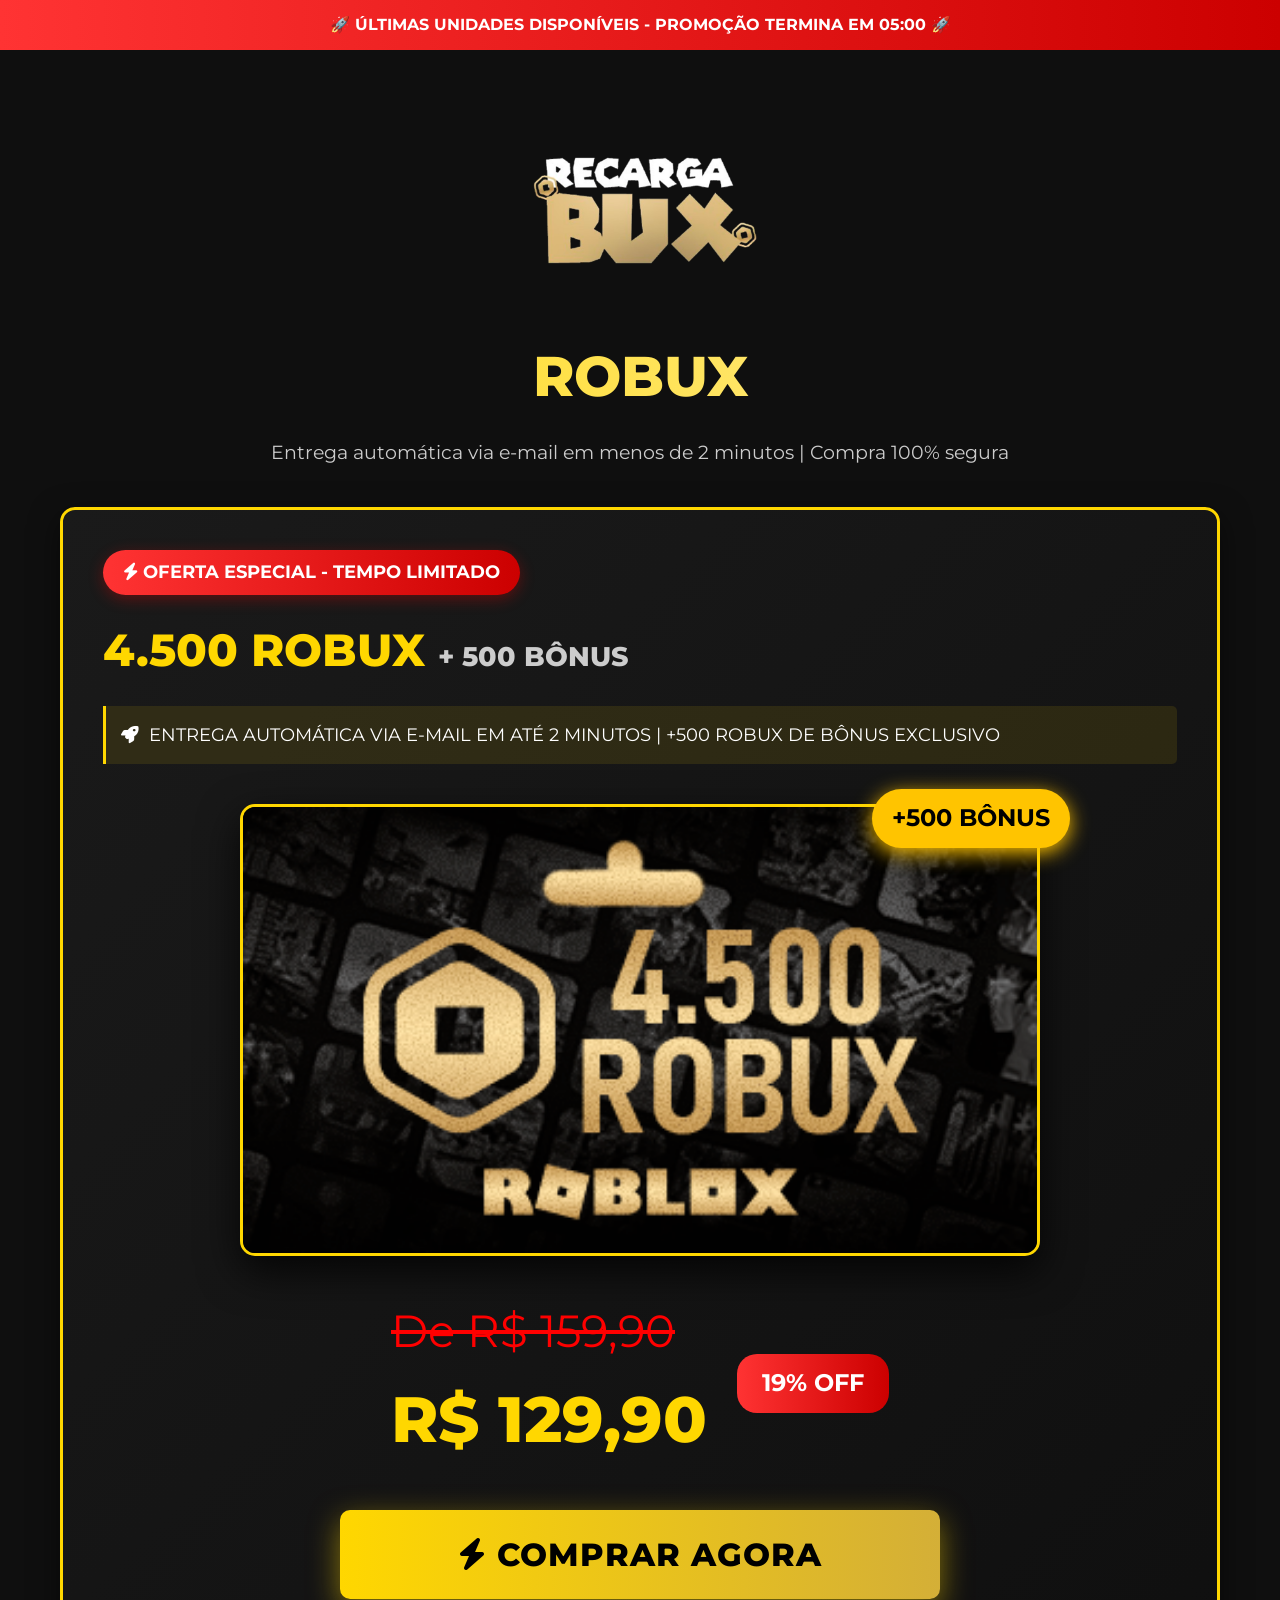
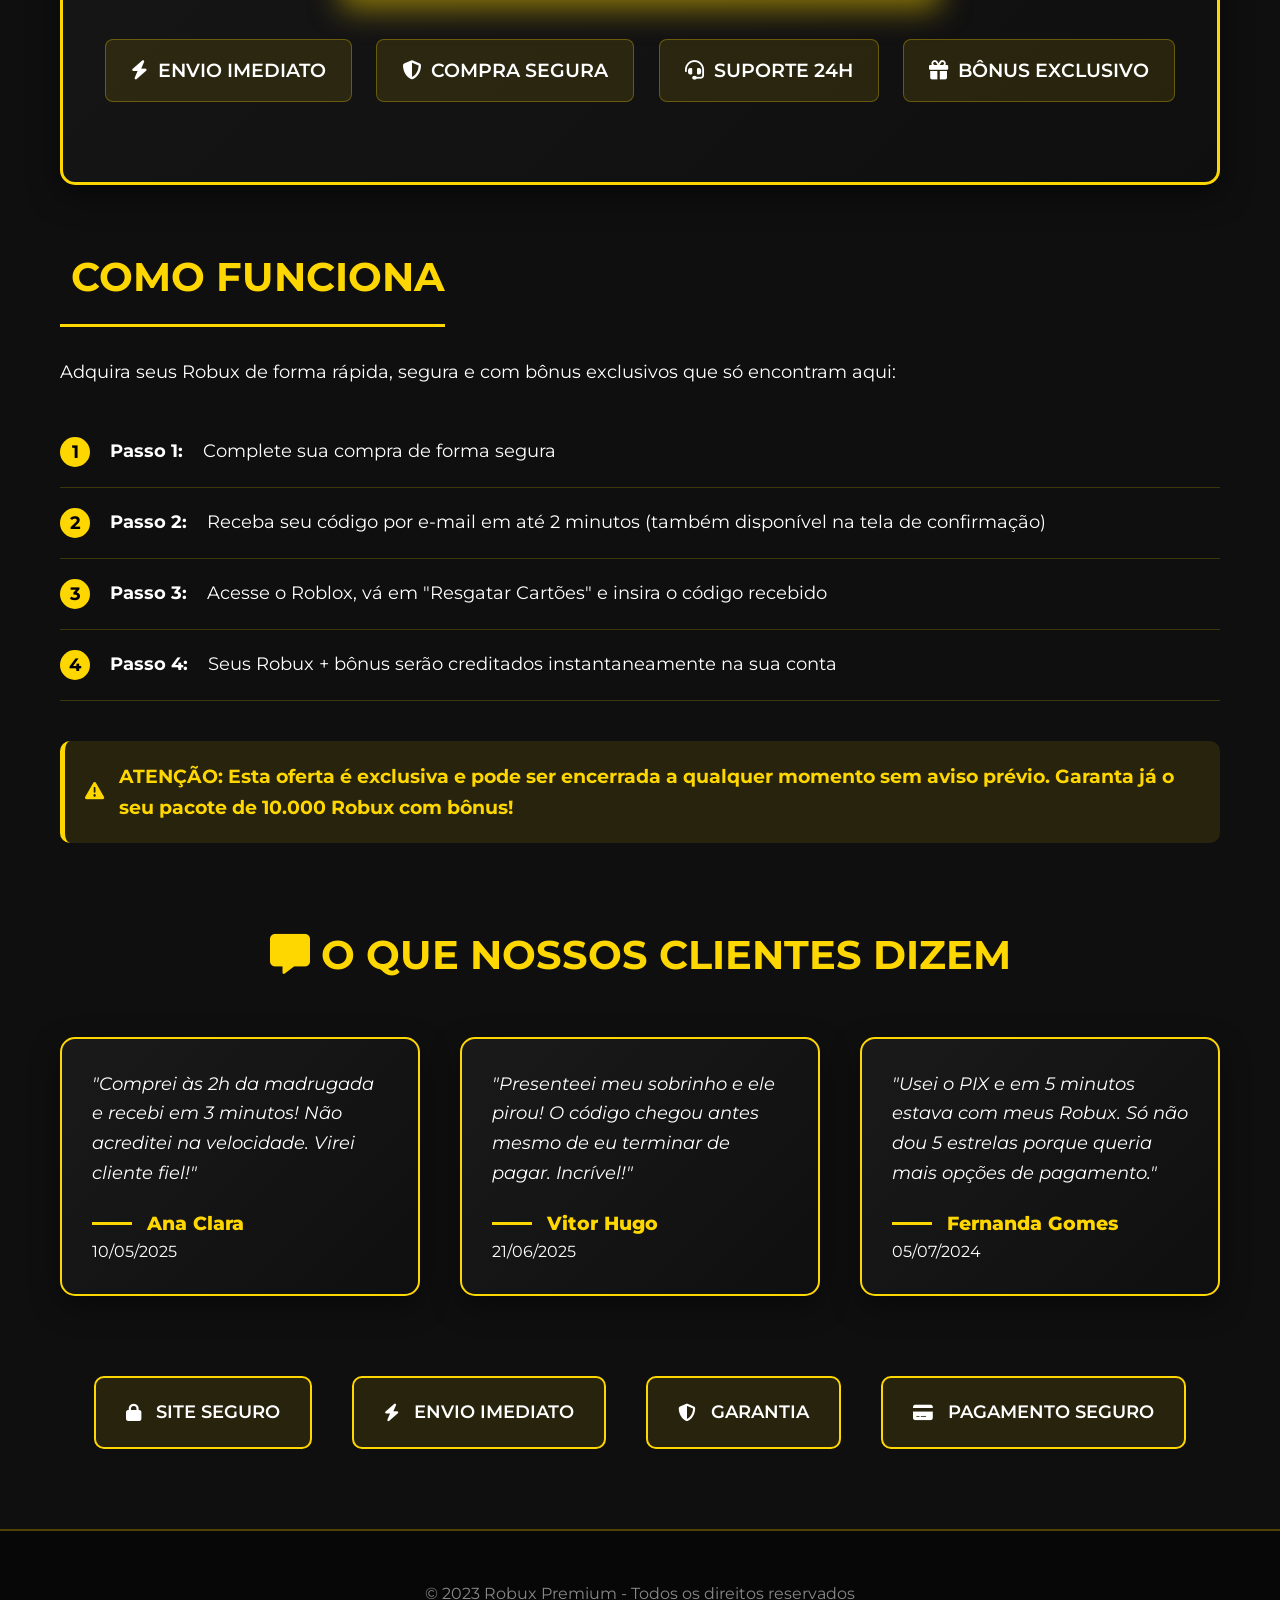
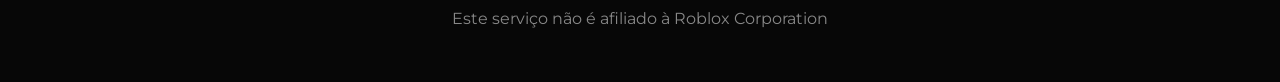
<file: produtos/4500-robux.html>
<!DOCTYPE html>
<html lang="pt-BR">
<head>
    <meta charset="UTF-8">
    <meta name="viewport" content="width=device-width, initial-scale=1.0">
    <title>[🔥 OFERTA] Robux Premium | Entrega Imediata</title>
    <link rel="preconnect" href="https://fonts.googleapis.com">
    <link rel="preconnect" href="https://fonts.gstatic.com" crossorigin>
    <link href="https://fonts.googleapis.com/css2?family=Montserrat:wght@400;500;600;700;800;900&display=swap" rel="stylesheet">
    <link rel="stylesheet" href="https://cdnjs.cloudflare.com/ajax/libs/font-awesome/6.4.0/css/all.min.css">
    <style>
        :root {
            --ouro: #FFD700;
            --ouro-escuro: #D4AF37;
            --preto: #000000;
            --preto-rico: #0F0F0F;
            --cinza-escuro: #1A1A1A;
            --vermelho: #FF3333;
            --branco: #FFFFFF;
        }
        
        * {
            margin: 0;
            padding: 0;
            box-sizing: border-box;
            font-family: 'Montserrat', sans-serif;
        }
        
        body {
            background-color: var(--preto-rico);
            color: var(--branco);
            overflow-x: hidden;
            line-height: 1.6;
        }
        
        /* Barra de urgência */
        .barra-urgente {
            background: linear-gradient(90deg, var(--vermelho), #CC0000, var(--vermelho));
            color: white;
            text-align: center;
            padding: 12px 0;
            font-weight: 700;
            font-size: clamp(12px, 3vw, 16px);
            position: relative;
            overflow: hidden;
            animation: gradient 3s linear infinite;
            background-size: 200% auto;
        }
        
        @keyframes gradient {
            0% { background-position: 0% center; }
            100% { background-position: 200% center; }
        }
        
        /* Container principal */
        .container {
            max-width: 1200px;
            margin: 0 auto;
            padding: 20px;
        }
        
        /* Cabeçalho */
        .header {
            text-align: center;
            margin: 30px 0;
        }
        
        .header h1 {
            font-size: clamp(2rem, 8vw, 3.5rem);
            color: var(--ouro);
            margin-bottom: 15px;
            font-weight: 800;
            background: linear-gradient(to right, var(--ouro), #FFEEAA, var(--ouro));
            -webkit-background-clip: text;
            -webkit-text-fill-color: transparent;
            background-size: 200% auto;
            animation: shine 3s linear infinite;
        }
        
        @keyframes shine {
            to { background-position: 200% center; }
        }
        
        .header p {
            font-size: clamp(1rem, 4vw, 1.2rem);
            color: #CCC;
            max-width: 800px;
            margin: 0 auto;
        }
        
        /* Produto */
        .produto {
            border: 3px solid var(--ouro);
            border-radius: 15px;
            background: linear-gradient(135deg, var(--cinza-escuro) 0%, var(--preto-rico) 100%);
            padding: clamp(20px, 5vw, 40px);
            margin: 40px 0;
            position: relative;
            overflow: hidden;
            box-shadow: 0 10px 30px rgba(0,0,0,0.5);
        }
        
        .oferta-tag {
            background: linear-gradient(90deg, var(--vermelho), #CC0000);
            color: white;
            padding: 8px 20px;
            border-radius: 30px;
            font-weight: 700;
            display: inline-block;
            margin-bottom: 20px;
            font-size: clamp(0.9rem, 3vw, 1.1rem);
            box-shadow: 0 4px 15px rgba(255,0,0,0.3);
            animation: pulse 2s infinite;
        }
        
        @keyframes pulse {
            0% { transform: scale(1); }
            50% { transform: scale(1.05); }
            100% { transform: scale(1); }
        }
        
        .produto-titulo {
            font-size: clamp(1.8rem, 6vw, 2.8rem);
            color: var(--ouro);
            margin-bottom: 10px;
            font-weight: 800;
        }
        
        .entrega-info {
            background: rgba(255,215,0,0.1);
            border-left: 3px solid var(--ouro);
            padding: 15px;
            margin: 20px 0;
            font-size: clamp(0.9rem, 3vw, 1.1rem);
            border-radius: 0 5px 5px 0;
            display: flex;
            align-items: center;
            gap: 10px;
        }
        
        /* IMAGEM MAIOR - Container especial */
        .produto-imagem-container {
            margin: 40px 0;
            text-align: center;
            position: relative;
        }
        
        .produto-imagem {
            width: 100%;
            max-width: 800px;
            height: auto;
            border-radius: 15px;
            border: 3px solid var(--ouro);
            box-shadow: 0 15px 40px rgba(0,0,0,0.8);
            transition: transform 0.3s;
            display: block;
            margin: 0 auto;
        }
        
        .produto-imagem:hover {
            transform: scale(1.02);
        }
        
        .badge-bonus {
            position: absolute;
            top: -15px;
            right: 10%;
            background: #ffc400;
            color: rgb(0, 0, 0);
            padding: 10px 20px;
            border-radius: 50px;
            font-weight: 700;
            font-size: clamp(1rem, 3vw, 1.5rem);
            box-shadow: 0 5px 20px hsl(46, 100%, 50%);
            animation: pulse 2s infinite;
        }
        
        /* Preço */
        .preco-container {
            display: flex;
            align-items: center;
            gap: 30px;
            margin: 40px 0;
            flex-wrap: wrap;
            justify-content: center;
        }
        
        .preco-antigo {
            text-decoration: line-through;
            color: #ff0000;
            font-size: clamp(2.2rem, 4vw, 2.8rem);
        }
        
        .preco-novo {
            font-size: clamp(2.5rem, 8vw, 4rem);
            font-weight: 800;
            color: var(--ouro);
        }
        
        .desconto {
            background: linear-gradient(90deg, var(--vermelho), #CC0000);
            color: white;
            padding: 10px 25px;
            border-radius: 20px;
            font-weight: 700;
            font-size: clamp(1.2rem, 3vw, 1.5rem);
        }
        
        /* Botão de compra */
        .btn-comprar {
            background: linear-gradient(90deg, var(--ouro), var(--ouro-escuro));
            color: var(--preto);
            border: none;
            padding: 25px;
            font-size: clamp(1.5rem, 4vw, 2rem);
            font-weight: 800;
            width: 100%;
            max-width: 600px;
            border-radius: 10px;
            cursor: pointer;
            margin: 40px auto;
            transition: all 0.3s;
            box-shadow: 0 10px 30px rgba(255,215,0,0.5);
            text-transform: uppercase;
            letter-spacing: 1px;
            position: relative;
            overflow: hidden;
            display: block;
        }
        
        .btn-comprar:hover {
            transform: translateY(-5px);
            box-shadow: 0 20px 50px rgba(255, 217, 0, 0.7);
        }
        
        .btn-comprar::after {
            content: "";
            position: absolute;
            top: 0;
            left: -100%;
            width: 100%;
            height: 100%;
            background: linear-gradient(90deg, transparent, rgba(255,255,255,0.4), transparent);
            transition: all 0.7s;
        }
        
        .btn-comprar:hover::after {
            left: 100%;
        }
        
        /* Garantias */
        .garantias {
            display: flex;
            justify-content: space-around;
            margin: 40px 0;
            flex-wrap: wrap;
            gap: 20px;
        }
        
        .garantia-item {
            background: rgba(255,215,0,0.1);
            padding: 15px 25px;
            border-radius: 8px;
            border: 1px solid rgba(255,215,0,0.3);
            display: flex;
            align-items: center;
            gap: 10px;
            font-size: clamp(1rem, 3vw, 1.2rem);
            font-weight: 600;
        }
        
        /* Descrição */
        .descricao {
            margin: 60px 0;
        }
        
        .descricao h2 {
            font-size: clamp(1.8rem, 5vw, 2.5rem);
            color: var(--ouro);
            margin-bottom: 30px;
            border-bottom: 3px solid var(--ouro);
            padding-bottom: 15px;
            display: inline-block;
        }
        
        .passos {
            list-style: none;
            margin-top: 30px;
        }
        
        .passos li {
            padding: 20px 0;
            border-bottom: 1px solid rgba(255,215,0,0.2);
            display: flex;
            align-items: flex-start;
            gap: 20px;
            font-size: clamp(1rem, 3vw, 1.1rem);
        }
        
        .passos li::before {
            content: "";
            background: var(--ouro);
            width: 30px;
            height: 30px;
            border-radius: 50%;
            display: flex;
            align-items: center;
            justify-content: center;
            color: var(--preto);
            font-weight: bold;
            flex-shrink: 0;
            font-size: 1.1rem;
        }
        
        .passos li:nth-child(1)::before { content: "1"; }
        .passos li:nth-child(2)::before { content: "2"; }
        .passos li:nth-child(3)::before { content: "3"; }
        .passos li:nth-child(4)::before { content: "4"; }
        
        .alerta {
            margin-top: 40px;
            font-weight: 700;
            color: var(--ouro);
            background: rgba(255,215,0,0.1);
            padding: 20px;
            border-radius: 10px;
            border-left: 5px solid var(--ouro);
            display: flex;
            align-items: center;
            gap: 15px;
            font-size: clamp(1rem, 3vw, 1.2rem);
        }
        
        /* Depoimentos */
        .depoimentos {
            margin: 80px 0;
        }
        
        .depoimentos h2 {
            font-size: clamp(1.8rem, 5vw, 2.5rem);
            color: var(--ouro);
            text-align: center;
            margin-bottom: 50px;
        }
        
        .cards-depoimentos {
            display: grid;
            grid-template-columns: repeat(auto-fit, minmax(350px, 1fr));
            gap: 40px;
        }
        
        .card-depoimento {
            background: linear-gradient(135deg, var(--cinza-escuro) 0%, var(--preto-rico) 100%);
            border: 2px solid var(--ouro);
            border-radius: 15px;
            padding: 30px;
            box-shadow: 0 10px 30px rgba(0,0,0,0.4);
        }
        
        .texto-depoimento {
            font-style: italic;
            margin-bottom: 20px;
            line-height: 1.7;
            font-size: 1.1rem;
        }
        
        .autor-depoimento {
            font-weight: 800;
            color: var(--ouro);
            display: flex;
            align-items: center;
            gap: 15px;
            font-size: 1.2rem;
        }
        
        .autor-depoimento::before {
            content: "";
            width: 40px;
            height: 3px;
            background: var(--ouro);
        }
        
        /* Selos */
        .selos {
            display: flex;
            justify-content: center;
            gap: 40px;
            margin: 60px 0;
            flex-wrap: wrap;
        }
        
        .selo {
            background: rgba(255, 217, 0, 0.1);
            border: 2px solid var(--ouro);
            padding: 20px 30px;
            border-radius: 10px;
            display: flex;
            align-items: center;
            gap: 15px;
            transition: all 0.3s;
            font-size: 1.1rem;
            font-weight: 600;
        }
        
        .selo:hover {
            transform: translateY(-8px);
            box-shadow: 0 10px 25px rgba(255,215,0,0.3);
        }
        
        /* Rodapé */
        .footer {
            text-align: center;
            padding: 50px 0;
            border-top: 2px solid rgba(240, 204, 0, 0.3);
            color: #888;
            font-size: 1rem;
            background: rgba(0,0,0,0.5);
        }
        
        /* Responsividade */
        @media (max-width: 992px) {
            .badge-bonus {
                right: 5%;
                font-size: 1.2rem;
                padding: 8px 15px;
            }
        }
        
        @media (max-width: 768px) {
            .preco-container {
                flex-direction: column;
                align-items: center;
                text-align: center;
                gap: 15px;
            }
            
            .garantias {
                flex-direction: column;
                align-items: center;
            }
            
            .selos {
                gap: 20px;
            }
            
            .badge-bonus {
                right: 0;
                top: -10px;
            }
        }
        
        @media (max-width: 480px) {
            .produto {
                padding: 20px 15px;
            }
            
            .btn-comprar {
                padding: 20px;
                font-size: 1.2rem;
            }
            
            .badge-bonus {
                font-size: 1rem;
                padding: 6px 12px;
                top: -8px;
            }
            
            .cards-depoimentos {
                grid-template-columns: 1fr;
            }
        }
        .logo-img {
  width: 300px;       /* Tamanho desejado */
  height: auto;       /* Mantém proporção */
  max-width: 200%;    /* Garante responsividade */
}
        
    </style>
</head>
<body>
    <!-- Barra de urgência -->
    <div class="barra-urgente">
        🚀 ÚLTIMAS UNIDADES DISPONÍVEIS - PROMOÇÃO TERMINA EM <span id="contador">05:00</span> 🚀
    </div>
    
    <!-- Container principal -->
    <div class="container">
        <!-- Cabeçalho -->
        <header class="header">
            <img src="../assets/logo bux.png" alt="Robux Premium Logo" class="logo-img">
            <h1>ROBUX</h1>
            <p>Entrega automática via e-mail em menos de 2 minutos | Compra 100% segura</p>
        </header>
        
        <!-- Produto -->
        <div class="produto">
            <div class="oferta-tag">
                <i class="fas fa-bolt"></i> OFERTA ESPECIAL - TEMPO LIMITADO
            </div>
            <h2 class="produto-titulo">4.500 ROBUX <span style="font-size: 0.6em; color: #CCC;">+ 500 BÔNUS</span></h2>
            <div class="entrega-info">
                <i class="fas fa-rocket"></i>
                <span>ENTREGA AUTOMÁTICA VIA E-MAIL EM ATÉ 2 MINUTOS | +500 ROBUX DE BÔNUS EXCLUSIVO</span>
            </div>
            
            <!-- IMAGEM MAIOR - Destaque especial -->
            <div class="produto-imagem-container">
                <img src="../assets/4.500 ROBUX.png" alt="Pacote Premium de 4.500 Robux" class="produto-imagem">
                <div class="badge-bonus">+500 BÔNUS</div>
            </div>
            
            <!-- Preço -->
            <div class="preco-container">
                <div>
                    <div class="preco-antigo">De R$ 159,90</div>
                    <div class="preco-novo">R$ 129,90</div>
                </div>
                <div class="desconto">19% OFF</div>
            </div>
            
            <a href="https://pay.osegpagmentos.com/checkout/83ea29e4-8543-44b5-a7a3-b06a32d56ff9" style="text-decoration: none;">
  <button class="btn-comprar">
    <i class="fas fa-bolt"></i> COMPRAR AGORA
  </button>
</a>
            
            <!-- Garantias -->
            <div class="garantias">
                <div class="garantia-item"><i class="fas fa-bolt"></i> ENVIO IMEDIATO</div>
                <div class="garantia-item"><i class="fas fa-shield-alt"></i> COMPRA SEGURA</div>
                <div class="garantia-item"><i class="fas fa-headset"></i> SUPORTE 24H</div>
                <div class="garantia-item"><i class="fas fa-gift"></i> BÔNUS EXCLUSIVO</div>
            </div>
        </div>
        
        <!-- Descrição -->
        <div class="descricao">
            <h2><i class="fas s"></i> COMO FUNCIONA</h2>
            <p style="margin-bottom: 30px; line-height: 1.7; font-size: 1.1rem;">Adquira seus Robux de forma rápida, segura e com bônus exclusivos que só encontram aqui:</p>
            
            <ul class="passos">
                <li><strong>Passo 1:</strong> Complete sua compra de forma segura </li>
                <li><strong>Passo 2:</strong> Receba seu código por e-mail em até 2 minutos (também disponível na tela de confirmação)</li>
                <li><strong>Passo 3:</strong> Acesse o Roblox, vá em "Resgatar Cartões" e insira o código recebido</li>
                <li><strong>Passo 4:</strong> Seus Robux + bônus serão creditados instantaneamente na sua conta</li>
            </ul>
            
            <div class="alerta">
                <i class="fas fa-exclamation-triangle"></i>
                <span>ATENÇÃO: Esta oferta é exclusiva e pode ser encerrada a qualquer momento sem aviso prévio. Garanta já o seu pacote de 10.000 Robux com bônus!</span>
            </div>
        </div>
        
        <!-- Depoimentos -->
        <div class="depoimentos">
            <h2><i class="fas fa-comment-alt"></i> O QUE NOSSOS CLIENTES DIZEM</h2>
            
            <div class="cards-depoimentos">
                <div class="card-depoimento">
                    <p class="texto-depoimento">
                       "Comprei às 2h da madrugada e recebi em 3 minutos! Não acreditei na velocidade. Virei cliente fiel!"
                    </p>
                    <div class="autor-depoimento">Ana Clara</div>
                    <div class="data-depoimento">10/05/2025</div>
                </div>
                
                <div class="card-depoimento">
                    <p class="texto-depoimento">
                        "Presenteei meu sobrinho e ele pirou! O código chegou antes mesmo de eu terminar de pagar. Incrível!"
                    </p>
                    <div class="autor-depoimento">Vitor Hugo</div>
                    <div class="data-depoimento">21/06/2025</div>
                </div>
                
                <div class="card-depoimento">
                    <p class="texto-depoimento">
                        "Usei o PIX e em 5 minutos estava com meus Robux. Só não dou 5 estrelas porque queria mais opções de pagamento."
                    </p>
                    <div class="autor-depoimento">Fernanda Gomes</div>
                    <div class="data-depoimento">05/07/2024</div>
                </div>
            </div>
        </div>
        
        <!-- Selos -->
        <div class="selos">
            <div class="selo"><i class="fas fa-lock"></i> SITE SEGURO</div>
            <div class="selo"><i class="fas fa-bolt"></i> ENVIO IMEDIATO</div>
            <div class="selo"><i class="fas fa-shield-alt"></i> GARANTIA</div>
            <div class="selo"><i class="fas fa-credit-card"></i> PAGAMENTO SEGURO</div>
        </div>
    </div>
    
    <!-- Rodapé -->
    <footer class="footer">
        © 2023 Robux Premium - Todos os direitos reservados<br>
        Este serviço não é afiliado à Roblox Corporation
    </footer>
    
    <script>
        // Contador regressivo
        function atualizarContador() {
            let minutos = 5;
            let segundos = 0;
            
            const intervalo = setInterval(() => {
                if (segundos === 0) {
                    if (minutos === 0) {
                        clearInterval(intervalo);
                        document.getElementById('contador').textContent = "00:00";
                        document.querySelector('.barra-urgente').innerHTML = '⚠️ PROMOÇÃO ENCERRADA ⚠️';
                        return;
                    }
                    minutos--;
                    segundos = 59;
                } else {
                    segundos--;
                }
                
                document.getElementById('contador').textContent = 
                    `${minutos.toString().padStart(2, '0')}:${segundos.toString().padStart(2, '0')}`;
            }, 1000);
        }
        
        // Botão de compra
        document.getElementById('btnComprar').addEventListener('click', function() {
            alert('Compra realizada com sucesso! Verifique seu e-mail para receber seu código de Robux.');
        });
        
        window.onload = atualizarContador;
    </script>
</body>
</html>
</file>
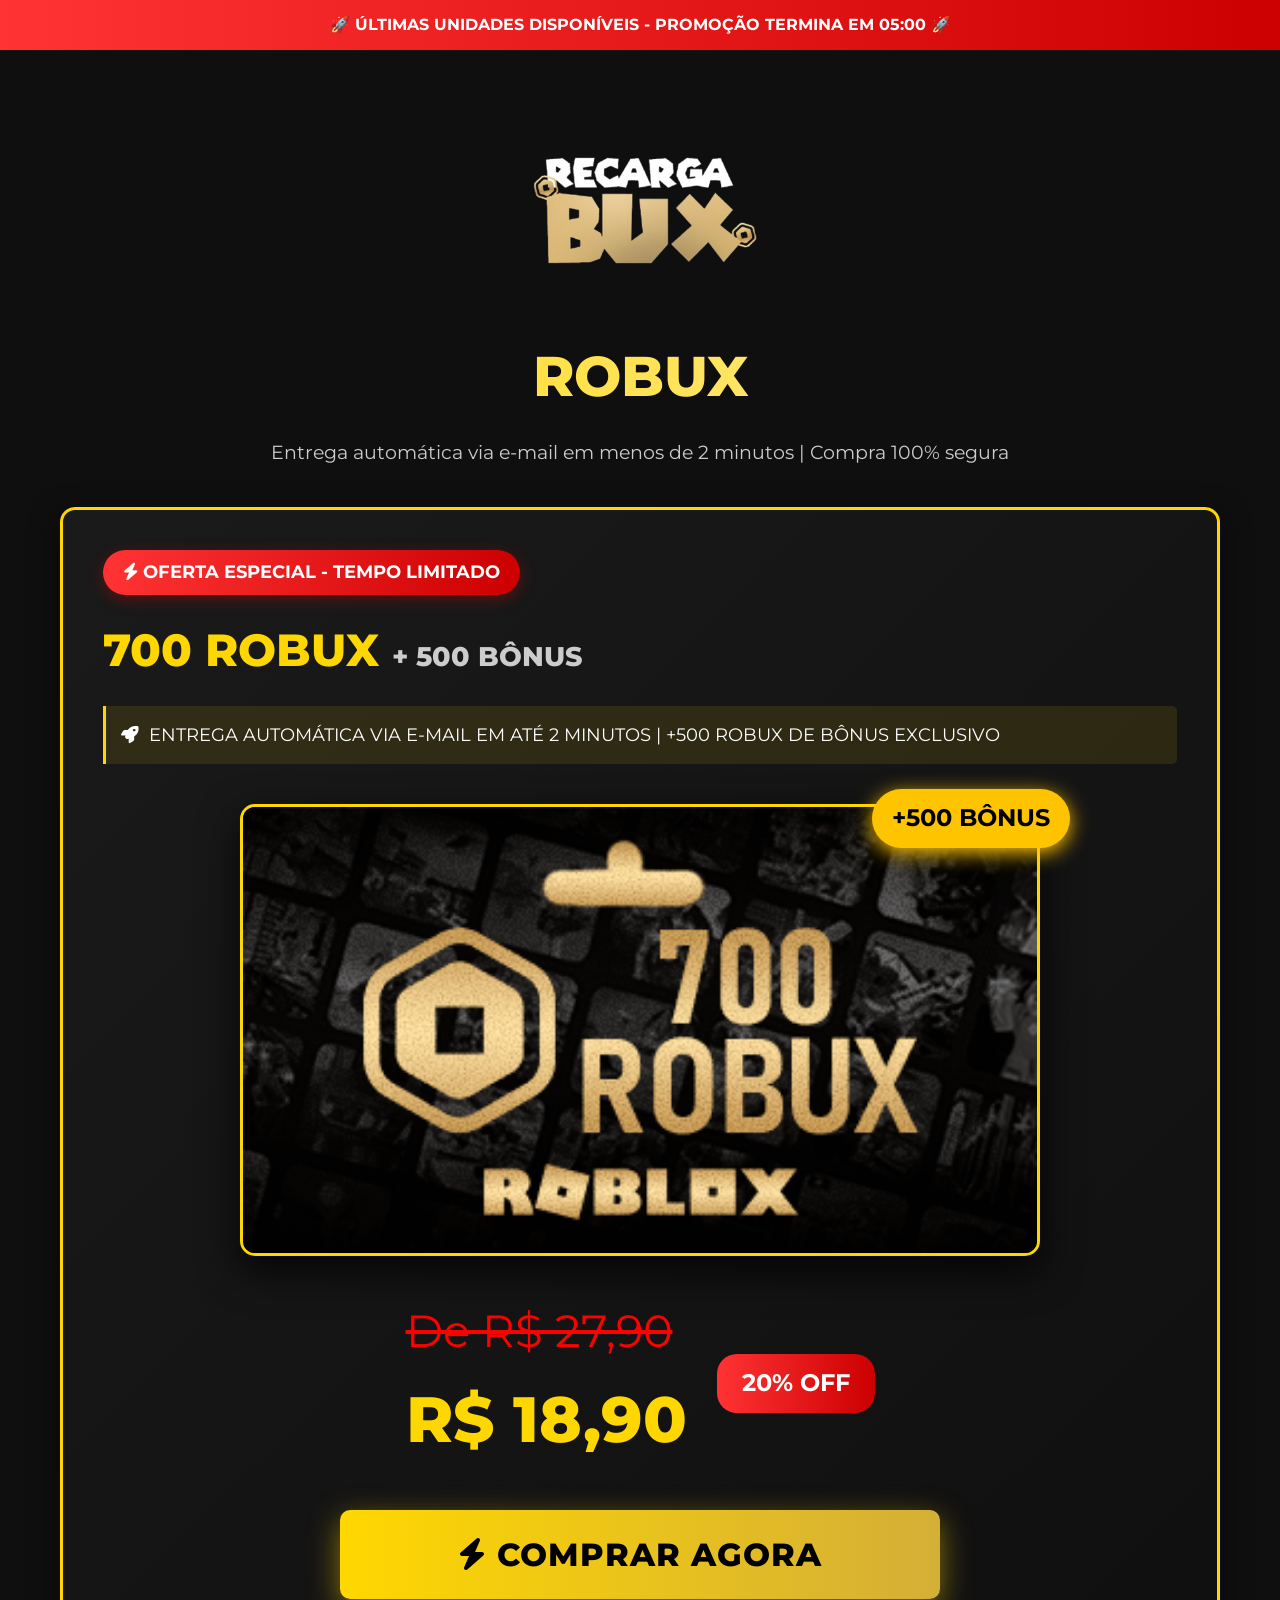
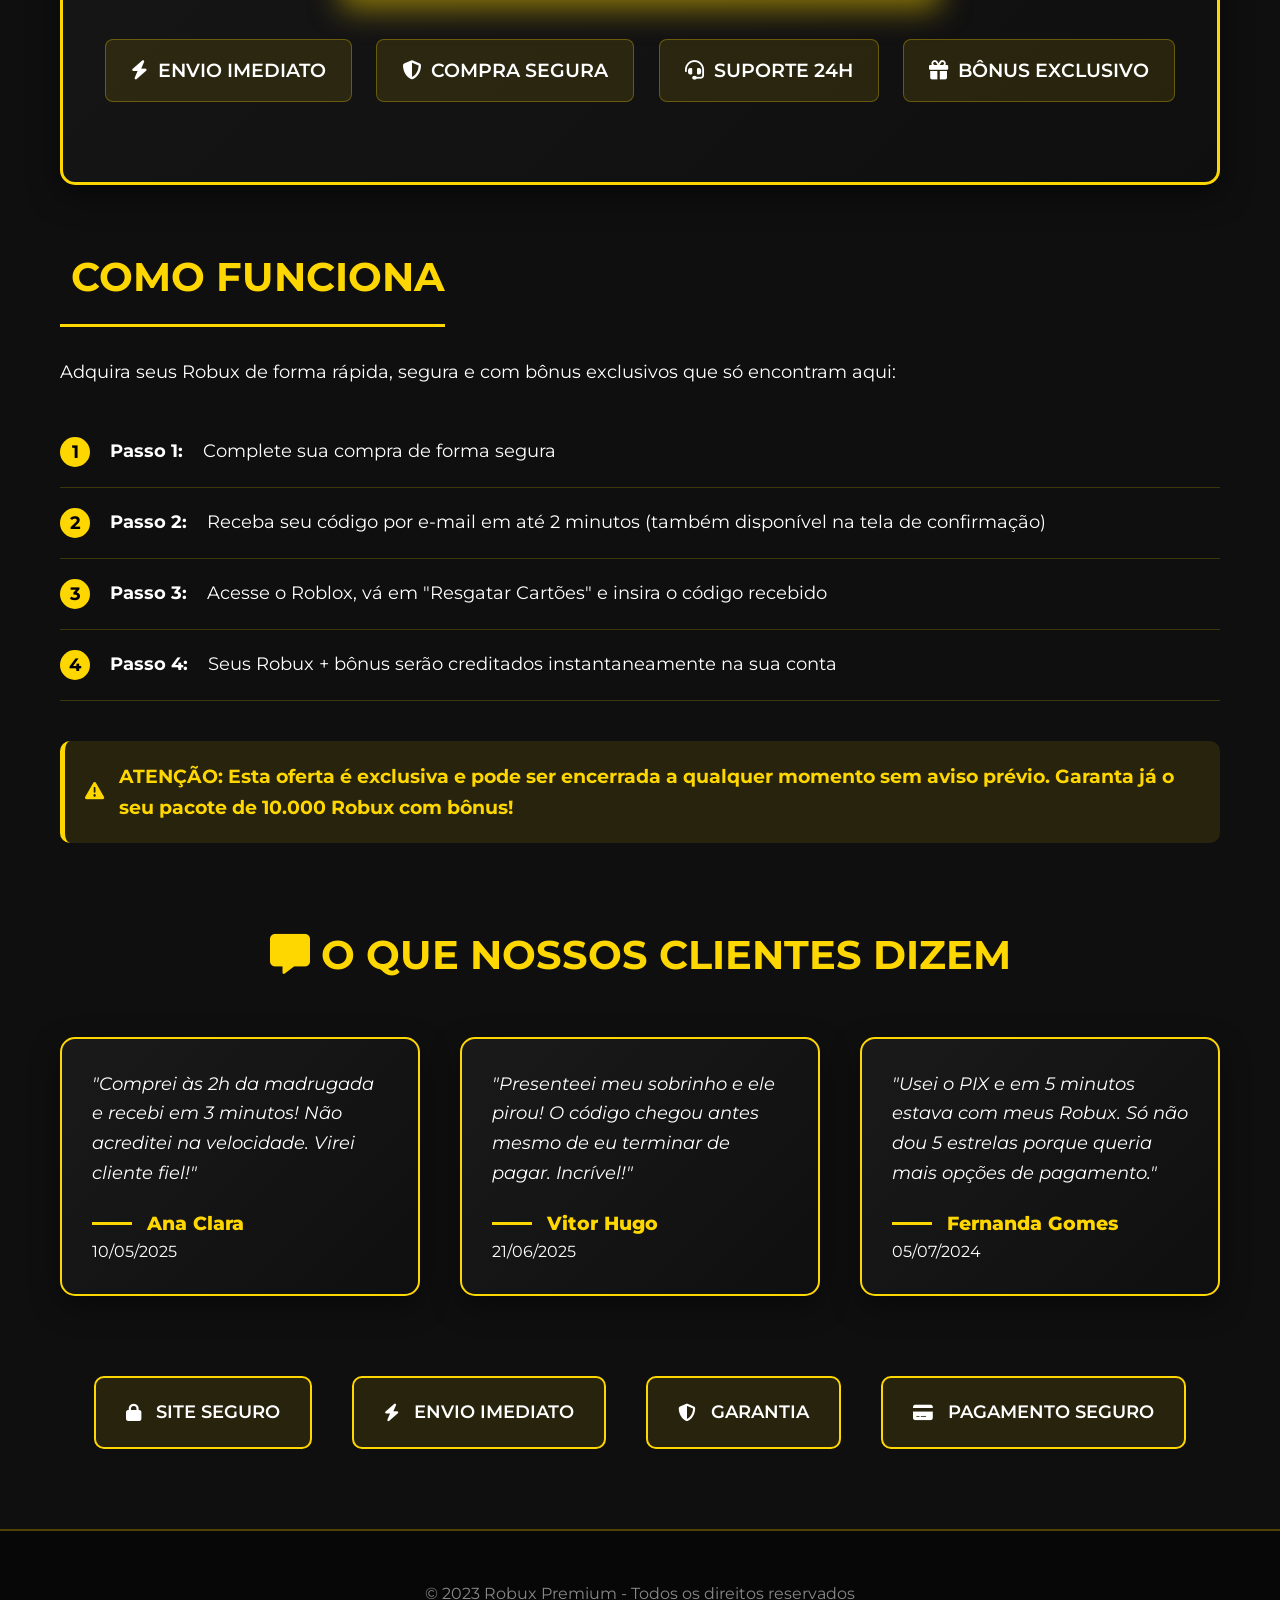
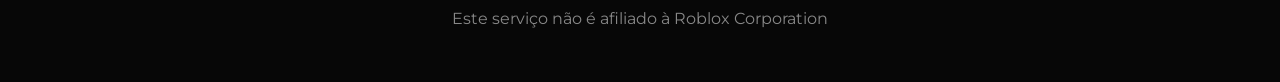
<file: produtos/700-robux.html>
<!DOCTYPE html>
<html lang="pt-BR">
<head>
    <meta charset="UTF-8">
    <meta name="viewport" content="width=device-width, initial-scale=1.0">
    <title>[🔥 OFERTA] Robux Premium | Entrega Imediata</title>
    <link rel="preconnect" href="https://fonts.googleapis.com">
    <link rel="preconnect" href="https://fonts.gstatic.com" crossorigin>
    <link href="https://fonts.googleapis.com/css2?family=Montserrat:wght@400;500;600;700;800;900&display=swap" rel="stylesheet">
    <link rel="stylesheet" href="https://cdnjs.cloudflare.com/ajax/libs/font-awesome/6.4.0/css/all.min.css">
    <style>
        :root {
            --ouro: #FFD700;
            --ouro-escuro: #D4AF37;
            --preto: #000000;
            --preto-rico: #0F0F0F;
            --cinza-escuro: #1A1A1A;
            --vermelho: #FF3333;
            --branco: #FFFFFF;
        }
        
        * {
            margin: 0;
            padding: 0;
            box-sizing: border-box;
            font-family: 'Montserrat', sans-serif;
        }
        
        body {
            background-color: var(--preto-rico);
            color: var(--branco);
            overflow-x: hidden;
            line-height: 1.6;
        }
        
        /* Barra de urgência */
        .barra-urgente {
            background: linear-gradient(90deg, var(--vermelho), #CC0000, var(--vermelho));
            color: white;
            text-align: center;
            padding: 12px 0;
            font-weight: 700;
            font-size: clamp(12px, 3vw, 16px);
            position: relative;
            overflow: hidden;
            animation: gradient 3s linear infinite;
            background-size: 200% auto;
        }
        
        @keyframes gradient {
            0% { background-position: 0% center; }
            100% { background-position: 200% center; }
        }
        
        /* Container principal */
        .container {
            max-width: 1200px;
            margin: 0 auto;
            padding: 20px;
        }
        
        /* Cabeçalho */
        .header {
            text-align: center;
            margin: 30px 0;
        }
        
        .header h1 {
            font-size: clamp(2rem, 8vw, 3.5rem);
            color: var(--ouro);
            margin-bottom: 15px;
            font-weight: 800;
            background: linear-gradient(to right, var(--ouro), #FFEEAA, var(--ouro));
            -webkit-background-clip: text;
            -webkit-text-fill-color: transparent;
            background-size: 200% auto;
            animation: shine 3s linear infinite;
        }
        
        @keyframes shine {
            to { background-position: 200% center; }
        }
        
        .header p {
            font-size: clamp(1rem, 4vw, 1.2rem);
            color: #CCC;
            max-width: 800px;
            margin: 0 auto;
        }
        
        /* Produto */
        .produto {
            border: 3px solid var(--ouro);
            border-radius: 15px;
            background: linear-gradient(135deg, var(--cinza-escuro) 0%, var(--preto-rico) 100%);
            padding: clamp(20px, 5vw, 40px);
            margin: 40px 0;
            position: relative;
            overflow: hidden;
            box-shadow: 0 10px 30px rgba(0,0,0,0.5);
        }
        
        .oferta-tag {
            background: linear-gradient(90deg, var(--vermelho), #CC0000);
            color: white;
            padding: 8px 20px;
            border-radius: 30px;
            font-weight: 700;
            display: inline-block;
            margin-bottom: 20px;
            font-size: clamp(0.9rem, 3vw, 1.1rem);
            box-shadow: 0 4px 15px rgba(255,0,0,0.3);
            animation: pulse 2s infinite;
        }
        
        @keyframes pulse {
            0% { transform: scale(1); }
            50% { transform: scale(1.05); }
            100% { transform: scale(1); }
        }
        
        .produto-titulo {
            font-size: clamp(1.8rem, 6vw, 2.8rem);
            color: var(--ouro);
            margin-bottom: 10px;
            font-weight: 800;
        }
        
        .entrega-info {
            background: rgba(255,215,0,0.1);
            border-left: 3px solid var(--ouro);
            padding: 15px;
            margin: 20px 0;
            font-size: clamp(0.9rem, 3vw, 1.1rem);
            border-radius: 0 5px 5px 0;
            display: flex;
            align-items: center;
            gap: 10px;
        }
        
        /* IMAGEM MAIOR - Container especial */
        .produto-imagem-container {
            margin: 40px 0;
            text-align: center;
            position: relative;
        }
        
        .produto-imagem {
            width: 100%;
            max-width: 800px;
            height: auto;
            border-radius: 15px;
            border: 3px solid var(--ouro);
            box-shadow: 0 15px 40px rgba(0,0,0,0.8);
            transition: transform 0.3s;
            display: block;
            margin: 0 auto;
        }
        
        .produto-imagem:hover {
            transform: scale(1.02);
        }
        
        .badge-bonus {
            position: absolute;
            top: -15px;
            right: 10%;
            background: #ffc400;
            color: rgb(0, 0, 0);
            padding: 10px 20px;
            border-radius: 50px;
            font-weight: 700;
            font-size: clamp(1rem, 3vw, 1.5rem);
            box-shadow: 0 5px 20px hsl(46, 100%, 50%);
            animation: pulse 2s infinite;
        }
        
        /* Preço */
        .preco-container {
            display: flex;
            align-items: center;
            gap: 30px;
            margin: 40px 0;
            flex-wrap: wrap;
            justify-content: center;
        }
        
        .preco-antigo {
            text-decoration: line-through;
            color: #ff0000;
            font-size: clamp(2.2rem, 4vw, 2.8rem);
        }
        
        .preco-novo {
            font-size: clamp(2.5rem, 8vw, 4rem);
            font-weight: 800;
            color: var(--ouro);
        }
        
        .desconto {
            background: linear-gradient(90deg, var(--vermelho), #CC0000);
            color: white;
            padding: 10px 25px;
            border-radius: 20px;
            font-weight: 700;
            font-size: clamp(1.2rem, 3vw, 1.5rem);
        }
        
        /* Botão de compra */
        .btn-comprar {
            background: linear-gradient(90deg, var(--ouro), var(--ouro-escuro));
            color: var(--preto);
            border: none;
            padding: 25px;
            font-size: clamp(1.5rem, 4vw, 2rem);
            font-weight: 800;
            width: 100%;
            max-width: 600px;
            border-radius: 10px;
            cursor: pointer;
            margin: 40px auto;
            transition: all 0.3s;
            box-shadow: 0 10px 30px rgba(255,215,0,0.5);
            text-transform: uppercase;
            letter-spacing: 1px;
            position: relative;
            overflow: hidden;
            display: block;
        }
        
        .btn-comprar:hover {
            transform: translateY(-5px);
            box-shadow: 0 20px 50px rgba(255, 217, 0, 0.7);
        }
        
        .btn-comprar::after {
            content: "";
            position: absolute;
            top: 0;
            left: -100%;
            width: 100%;
            height: 100%;
            background: linear-gradient(90deg, transparent, rgba(255,255,255,0.4), transparent);
            transition: all 0.7s;
        }
        
        .btn-comprar:hover::after {
            left: 100%;
        }
        
        /* Garantias */
        .garantias {
            display: flex;
            justify-content: space-around;
            margin: 40px 0;
            flex-wrap: wrap;
            gap: 20px;
        }
        
        .garantia-item {
            background: rgba(255,215,0,0.1);
            padding: 15px 25px;
            border-radius: 8px;
            border: 1px solid rgba(255,215,0,0.3);
            display: flex;
            align-items: center;
            gap: 10px;
            font-size: clamp(1rem, 3vw, 1.2rem);
            font-weight: 600;
        }
        
        /* Descrição */
        .descricao {
            margin: 60px 0;
        }
        
        .descricao h2 {
            font-size: clamp(1.8rem, 5vw, 2.5rem);
            color: var(--ouro);
            margin-bottom: 30px;
            border-bottom: 3px solid var(--ouro);
            padding-bottom: 15px;
            display: inline-block;
        }
        
        .passos {
            list-style: none;
            margin-top: 30px;
        }
        
        .passos li {
            padding: 20px 0;
            border-bottom: 1px solid rgba(255,215,0,0.2);
            display: flex;
            align-items: flex-start;
            gap: 20px;
            font-size: clamp(1rem, 3vw, 1.1rem);
        }
        
        .passos li::before {
            content: "";
            background: var(--ouro);
            width: 30px;
            height: 30px;
            border-radius: 50%;
            display: flex;
            align-items: center;
            justify-content: center;
            color: var(--preto);
            font-weight: bold;
            flex-shrink: 0;
            font-size: 1.1rem;
        }
        
        .passos li:nth-child(1)::before { content: "1"; }
        .passos li:nth-child(2)::before { content: "2"; }
        .passos li:nth-child(3)::before { content: "3"; }
        .passos li:nth-child(4)::before { content: "4"; }
        
        .alerta {
            margin-top: 40px;
            font-weight: 700;
            color: var(--ouro);
            background: rgba(255,215,0,0.1);
            padding: 20px;
            border-radius: 10px;
            border-left: 5px solid var(--ouro);
            display: flex;
            align-items: center;
            gap: 15px;
            font-size: clamp(1rem, 3vw, 1.2rem);
        }
        
        /* Depoimentos */
        .depoimentos {
            margin: 80px 0;
        }
        
        .depoimentos h2 {
            font-size: clamp(1.8rem, 5vw, 2.5rem);
            color: var(--ouro);
            text-align: center;
            margin-bottom: 50px;
        }
        
        .cards-depoimentos {
            display: grid;
            grid-template-columns: repeat(auto-fit, minmax(350px, 1fr));
            gap: 40px;
        }
        
        .card-depoimento {
            background: linear-gradient(135deg, var(--cinza-escuro) 0%, var(--preto-rico) 100%);
            border: 2px solid var(--ouro);
            border-radius: 15px;
            padding: 30px;
            box-shadow: 0 10px 30px rgba(0,0,0,0.4);
        }
        
        .texto-depoimento {
            font-style: italic;
            margin-bottom: 20px;
            line-height: 1.7;
            font-size: 1.1rem;
        }
        
        .autor-depoimento {
            font-weight: 800;
            color: var(--ouro);
            display: flex;
            align-items: center;
            gap: 15px;
            font-size: 1.2rem;
        }
        
        .autor-depoimento::before {
            content: "";
            width: 40px;
            height: 3px;
            background: var(--ouro);
        }
        
        /* Selos */
        .selos {
            display: flex;
            justify-content: center;
            gap: 40px;
            margin: 60px 0;
            flex-wrap: wrap;
        }
        
        .selo {
            background: rgba(255, 217, 0, 0.1);
            border: 2px solid var(--ouro);
            padding: 20px 30px;
            border-radius: 10px;
            display: flex;
            align-items: center;
            gap: 15px;
            transition: all 0.3s;
            font-size: 1.1rem;
            font-weight: 600;
        }
        
        .selo:hover {
            transform: translateY(-8px);
            box-shadow: 0 10px 25px rgba(255,215,0,0.3);
        }
        
        /* Rodapé */
        .footer {
            text-align: center;
            padding: 50px 0;
            border-top: 2px solid rgba(240, 204, 0, 0.3);
            color: #888;
            font-size: 1rem;
            background: rgba(0,0,0,0.5);
        }
        
        /* Responsividade */
        @media (max-width: 992px) {
            .badge-bonus {
                right: 5%;
                font-size: 1.2rem;
                padding: 8px 15px;
            }
        }
        
        @media (max-width: 768px) {
            .preco-container {
                flex-direction: column;
                align-items: center;
                text-align: center;
                gap: 15px;
            }
            
            .garantias {
                flex-direction: column;
                align-items: center;
            }
            
            .selos {
                gap: 20px;
            }
            
            .badge-bonus {
                right: 0;
                top: -10px;
            }
        }
        
        @media (max-width: 480px) {
            .produto {
                padding: 20px 15px;
            }
            
            .btn-comprar {
                padding: 20px;
                font-size: 1.2rem;
            }
            
            .badge-bonus {
                font-size: 1rem;
                padding: 6px 12px;
                top: -8px;
            }
            
            .cards-depoimentos {
                grid-template-columns: 1fr;
            }
        }
        .logo-img {
  width: 300px;       /* Tamanho desejado */
  height: auto;       /* Mantém proporção */
  max-width: 200%;    /* Garante responsividade */
}
        
    </style>
</head>
<body>
    <!-- Barra de urgência -->
    <div class="barra-urgente">
        🚀 ÚLTIMAS UNIDADES DISPONÍVEIS - PROMOÇÃO TERMINA EM <span id="contador">05:00</span> 🚀
    </div>
    
    <!-- Container principal -->
    <div class="container">
        <!-- Cabeçalho -->
        <header class="header">
            <img src="../assets/logo bux.png" alt="Robux Premium Logo" class="logo-img">
            <h1>ROBUX</h1>
            <p>Entrega automática via e-mail em menos de 2 minutos | Compra 100% segura</p>
        </header>
        
        <!-- Produto -->
        <div class="produto">
            <div class="oferta-tag">
                <i class="fas fa-bolt"></i> OFERTA ESPECIAL - TEMPO LIMITADO
            </div>
            <h2 class="produto-titulo">700 ROBUX <span style="font-size: 0.6em; color: #CCC;">+ 500 BÔNUS</span></h2>
            <div class="entrega-info">
                <i class="fas fa-rocket"></i>
                <span>ENTREGA AUTOMÁTICA VIA E-MAIL EM ATÉ 2 MINUTOS | +500 ROBUX DE BÔNUS EXCLUSIVO</span>
            </div>
            
            <!-- IMAGEM MAIOR - Destaque especial -->
            <div class="produto-imagem-container">
                <img src="../assets/700 ROBUX.png" alt="Pacote Premium de 10.000 Robux" class="produto-imagem">
                <div class="badge-bonus">+500 BÔNUS</div>
            </div>
            
            <!-- Preço -->
            <div class="preco-container">
                <div>
                    <div class="preco-antigo">De R$ 27,90</div>
                    <div class="preco-novo">R$ 18,90</div>
                </div>
                <div class="desconto">20% OFF</div>
            </div>
            
             <!-- Botão de compra -->
             <a href="https://pay.osegpagmentos.com/checkout/f28a3995-b8e2-46af-8ddb-3f4d154421da" style="text-decoration: none;">
  <button class="btn-comprar">
    <i class="fas fa-bolt"></i> COMPRAR AGORA
  </button>
</a>
            <!-- Garantias -->
            <div class="garantias">
                <div class="garantia-item"><i class="fas fa-bolt"></i> ENVIO IMEDIATO</div>
                <div class="garantia-item"><i class="fas fa-shield-alt"></i> COMPRA SEGURA</div>
                <div class="garantia-item"><i class="fas fa-headset"></i> SUPORTE 24H</div>
                <div class="garantia-item"><i class="fas fa-gift"></i> BÔNUS EXCLUSIVO</div>
            </div>
        </div>
        
        <!-- Descrição -->
        <div class="descricao">
            <h2><i class="fas s"></i> COMO FUNCIONA</h2>
            <p style="margin-bottom: 30px; line-height: 1.7; font-size: 1.1rem;">Adquira seus Robux de forma rápida, segura e com bônus exclusivos que só encontram aqui:</p>
            
            <ul class="passos">
                <li><strong>Passo 1:</strong> Complete sua compra de forma segura </li>
                <li><strong>Passo 2:</strong> Receba seu código por e-mail em até 2 minutos (também disponível na tela de confirmação)</li>
                <li><strong>Passo 3:</strong> Acesse o Roblox, vá em "Resgatar Cartões" e insira o código recebido</li>
                <li><strong>Passo 4:</strong> Seus Robux + bônus serão creditados instantaneamente na sua conta</li>
            </ul>
            
            <div class="alerta">
                <i class="fas fa-exclamation-triangle"></i>
                <span>ATENÇÃO: Esta oferta é exclusiva e pode ser encerrada a qualquer momento sem aviso prévio. Garanta já o seu pacote de 10.000 Robux com bônus!</span>
            </div>
        </div>
        
        <!-- Depoimentos -->
        <div class="depoimentos">
            <h2><i class="fas fa-comment-alt"></i> O QUE NOSSOS CLIENTES DIZEM</h2>
            
            <div class="cards-depoimentos">
                <div class="card-depoimento">
                    <p class="texto-depoimento">
                       "Comprei às 2h da madrugada e recebi em 3 minutos! Não acreditei na velocidade. Virei cliente fiel!"
                    </p>
                    <div class="autor-depoimento">Ana Clara</div>
                    <div class="data-depoimento">10/05/2025</div>
                </div>
                
                <div class="card-depoimento">
                    <p class="texto-depoimento">
                        "Presenteei meu sobrinho e ele pirou! O código chegou antes mesmo de eu terminar de pagar. Incrível!"
                    </p>
                    <div class="autor-depoimento">Vitor Hugo</div>
                    <div class="data-depoimento">21/06/2025</div>
                </div>
                
                <div class="card-depoimento">
                    <p class="texto-depoimento">
                        "Usei o PIX e em 5 minutos estava com meus Robux. Só não dou 5 estrelas porque queria mais opções de pagamento."
                    </p>
                    <div class="autor-depoimento">Fernanda Gomes</div>
                    <div class="data-depoimento">05/07/2024</div>
                </div>
            </div>
        </div>
        
        <!-- Selos -->
        <div class="selos">
            <div class="selo"><i class="fas fa-lock"></i> SITE SEGURO</div>
            <div class="selo"><i class="fas fa-bolt"></i> ENVIO IMEDIATO</div>
            <div class="selo"><i class="fas fa-shield-alt"></i> GARANTIA</div>
            <div class="selo"><i class="fas fa-credit-card"></i> PAGAMENTO SEGURO</div>
        </div>
    </div>
    
    <!-- Rodapé -->
    <footer class="footer">
        © 2023 Robux Premium - Todos os direitos reservados<br>
        Este serviço não é afiliado à Roblox Corporation
    </footer>
    
    <script>
        // Contador regressivo
        function atualizarContador() {
            let minutos = 5;
            let segundos = 0;
            
            const intervalo = setInterval(() => {
                if (segundos === 0) {
                    if (minutos === 0) {
                        clearInterval(intervalo);
                        document.getElementById('contador').textContent = "00:00";
                        document.querySelector('.barra-urgente').innerHTML = '⚠️ PROMOÇÃO ENCERRADA ⚠️';
                        return;
                    }
                    minutos--;
                    segundos = 59;
                } else {
                    segundos--;
                }
                
                document.getElementById('contador').textContent = 
                    `${minutos.toString().padStart(2, '0')}:${segundos.toString().padStart(2, '0')}`;
            }, 1000);
        }
        
        // Botão de compra
        document.getElementById('btnComprar').addEventListener('click', function() {
            alert('Compra realizada com sucesso! Verifique seu e-mail para receber seu código de Robux.');
        });
        
        window.onload = atualizarContador;
    </script>
</body>
</html>
</file>
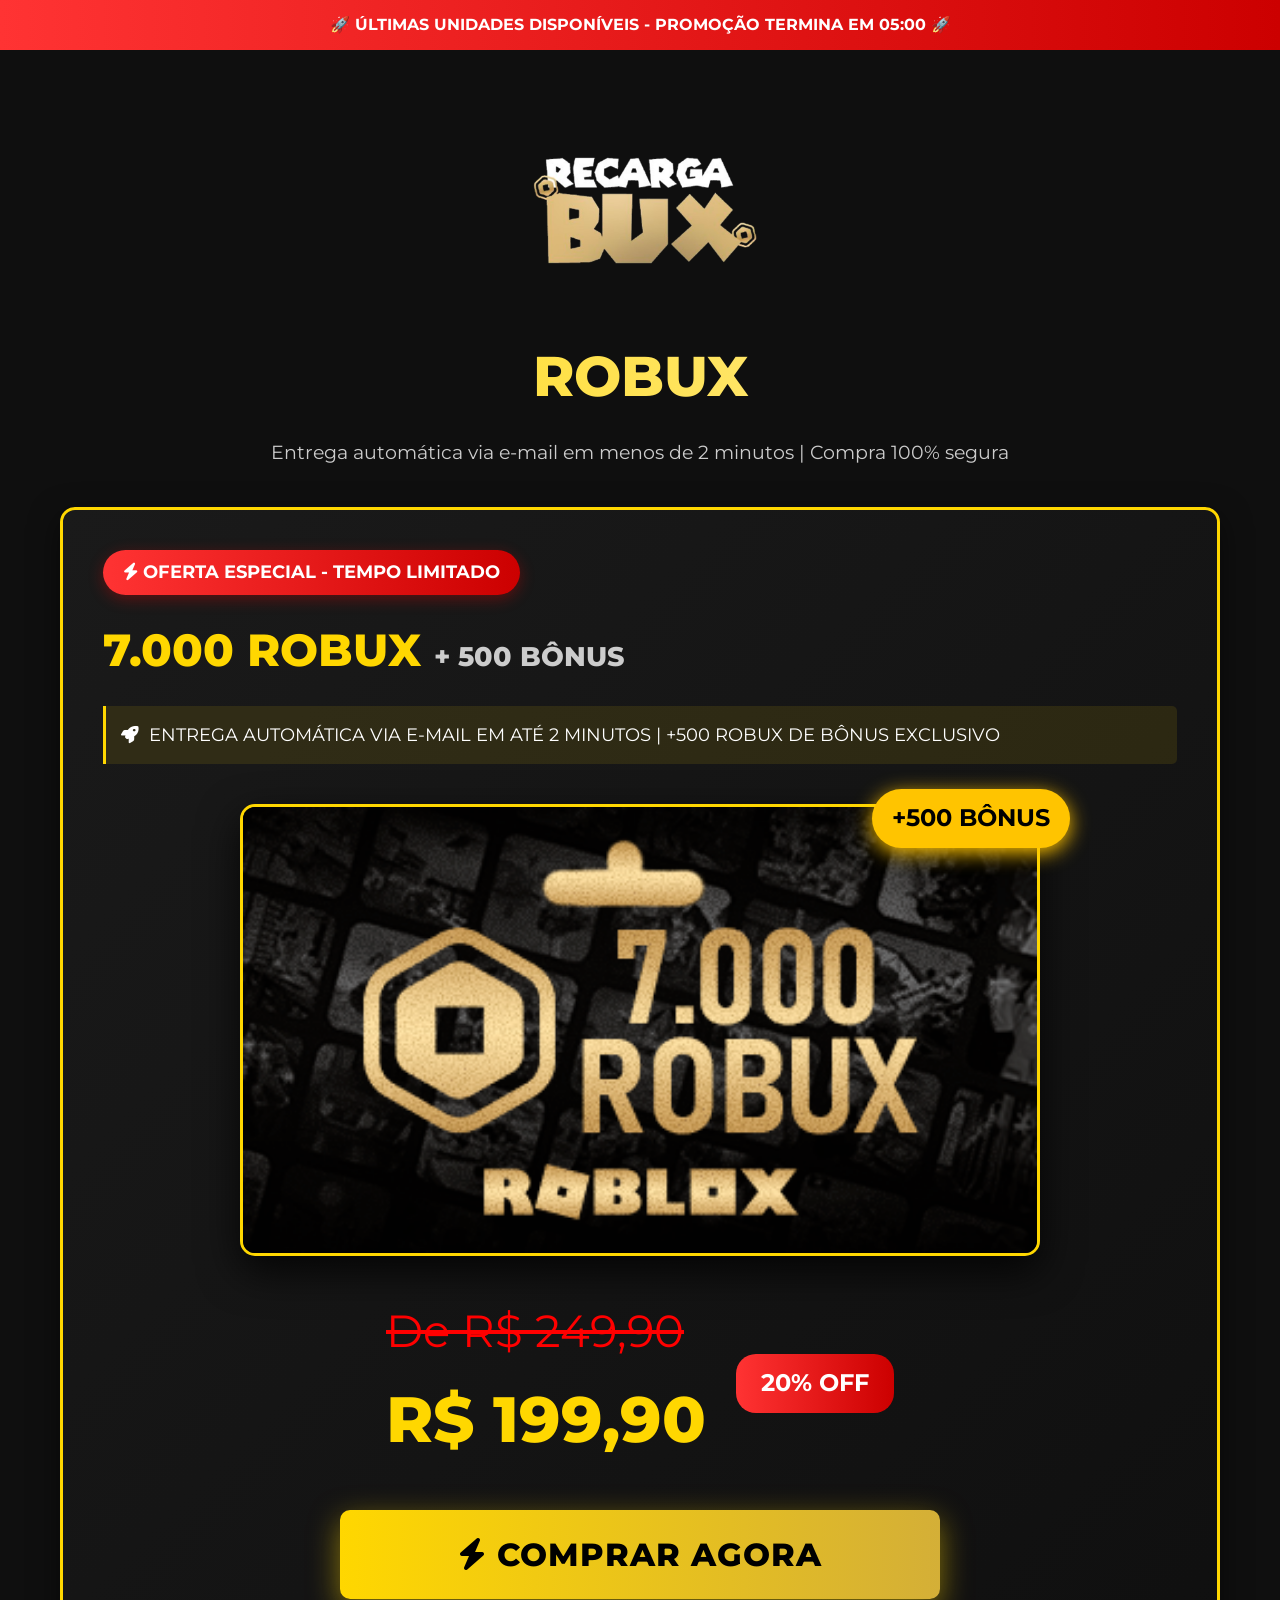
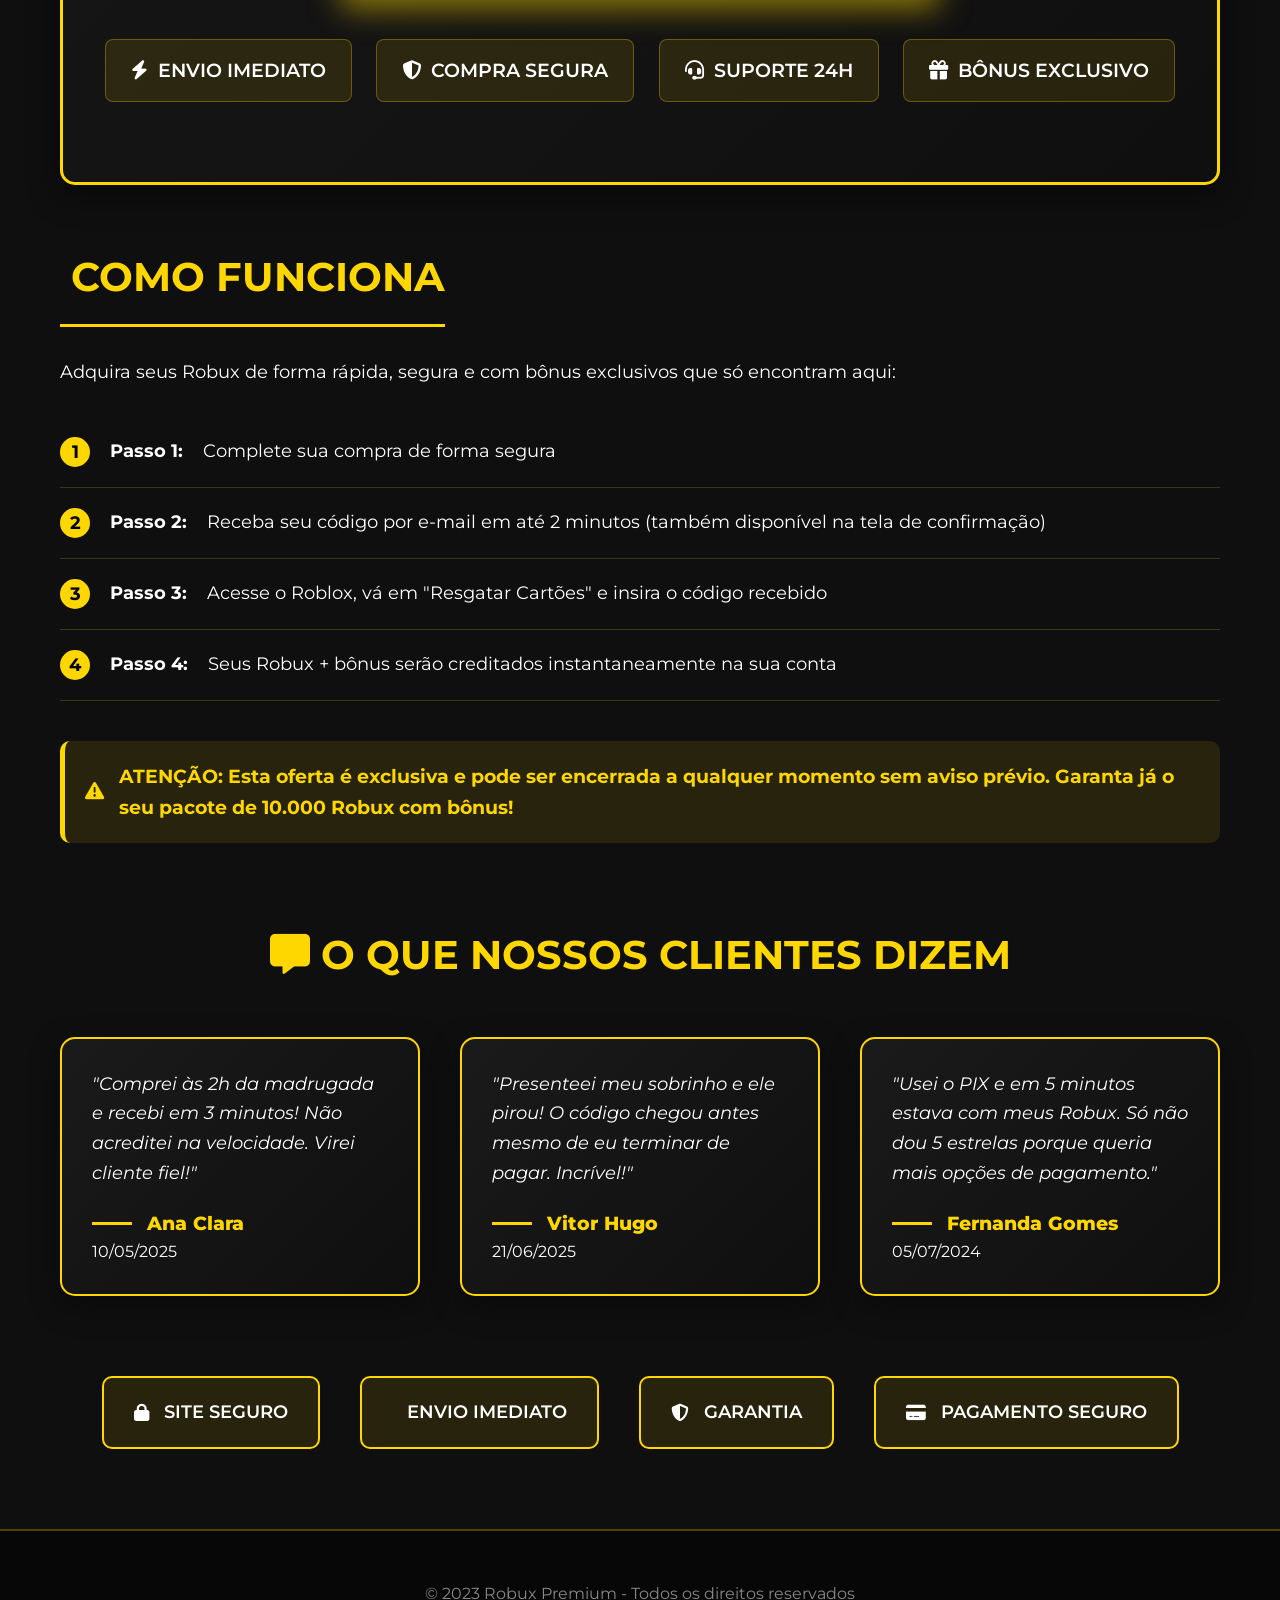
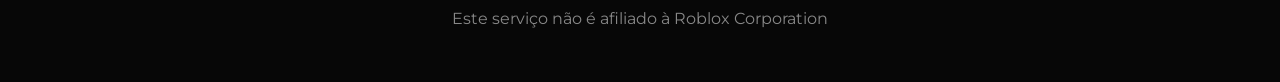
<file: produtos/7000-robux.html>
<!DOCTYPE html>
<html lang="pt-BR">
<head>
    <meta charset="UTF-8">
    <meta name="viewport" content="width=device-width, initial-scale=1.0">
    <title>[🔥 OFERTA] Robux Premium | Entrega Imediata</title>
    <link rel="preconnect" href="https://fonts.googleapis.com">
    <link rel="preconnect" href="https://fonts.gstatic.com" crossorigin>
    <link href="https://fonts.googleapis.com/css2?family=Montserrat:wght@400;500;600;700;800;900&display=swap" rel="stylesheet">
    <link rel="stylesheet" href="https://cdnjs.cloudflare.com/ajax/libs/font-awesome/6.4.0/css/all.min.css">
    <style>
        :root {
            --ouro: #FFD700;
            --ouro-escuro: #D4AF37;
            --preto: #000000;
            --preto-rico: #0F0F0F;
            --cinza-escuro: #1A1A1A;
            --vermelho: #FF3333;
            --branco: #FFFFFF;
        }
        
        * {
            margin: 0;
            padding: 0;
            box-sizing: border-box;
            font-family: 'Montserrat', sans-serif;
        }
        
        body {
            background-color: var(--preto-rico);
            color: var(--branco);
            overflow-x: hidden;
            line-height: 1.6;
        }
        
        /* Barra de urgência */
        .barra-urgente {
            background: linear-gradient(90deg, var(--vermelho), #CC0000, var(--vermelho));
            color: white;
            text-align: center;
            padding: 12px 0;
            font-weight: 700;
            font-size: clamp(12px, 3vw, 16px);
            position: relative;
            overflow: hidden;
            animation: gradient 3s linear infinite;
            background-size: 200% auto;
        }
        
        @keyframes gradient {
            0% { background-position: 0% center; }
            100% { background-position: 200% center; }
        }
        
        /* Container principal */
        .container {
            max-width: 1200px;
            margin: 0 auto;
            padding: 20px;
        }
        
        /* Cabeçalho */
        .header {
            text-align: center;
            margin: 30px 0;
        }
        
        .header h1 {
            font-size: clamp(2rem, 8vw, 3.5rem);
            color: var(--ouro);
            margin-bottom: 15px;
            font-weight: 800;
            background: linear-gradient(to right, var(--ouro), #FFEEAA, var(--ouro));
            -webkit-background-clip: text;
            -webkit-text-fill-color: transparent;
            background-size: 200% auto;
            animation: shine 3s linear infinite;
        }
        
        @keyframes shine {
            to { background-position: 200% center; }
        }
        
        .header p {
            font-size: clamp(1rem, 4vw, 1.2rem);
            color: #CCC;
            max-width: 800px;
            margin: 0 auto;
        }
        
        /* Produto */
        .produto {
            border: 3px solid var(--ouro);
            border-radius: 15px;
            background: linear-gradient(135deg, var(--cinza-escuro) 0%, var(--preto-rico) 100%);
            padding: clamp(20px, 5vw, 40px);
            margin: 40px 0;
            position: relative;
            overflow: hidden;
            box-shadow: 0 10px 30px rgba(0,0,0,0.5);
        }
        
        .oferta-tag {
            background: linear-gradient(90deg, var(--vermelho), #CC0000);
            color: white;
            padding: 8px 20px;
            border-radius: 30px;
            font-weight: 700;
            display: inline-block;
            margin-bottom: 20px;
            font-size: clamp(0.9rem, 3vw, 1.1rem);
            box-shadow: 0 4px 15px rgba(255,0,0,0.3);
            animation: pulse 2s infinite;
        }
        
        @keyframes pulse {
            0% { transform: scale(1); }
            50% { transform: scale(1.05); }
            100% { transform: scale(1); }
        }
        
        .produto-titulo {
            font-size: clamp(1.8rem, 6vw, 2.8rem);
            color: var(--ouro);
            margin-bottom: 10px;
            font-weight: 800;
        }
        
        .entrega-info {
            background: rgba(255,215,0,0.1);
            border-left: 3px solid var(--ouro);
            padding: 15px;
            margin: 20px 0;
            font-size: clamp(0.9rem, 3vw, 1.1rem);
            border-radius: 0 5px 5px 0;
            display: flex;
            align-items: center;
            gap: 10px;
        }
        
        /* IMAGEM MAIOR - Container especial */
        .produto-imagem-container {
            margin: 40px 0;
            text-align: center;
            position: relative;
        }
        
        .produto-imagem {
            width: 100%;
            max-width: 800px;
            height: auto;
            border-radius: 15px;
            border: 3px solid var(--ouro);
            box-shadow: 0 15px 40px rgba(0,0,0,0.8);
            transition: transform 0.3s;
            display: block;
            margin: 0 auto;
        }
        
        .produto-imagem:hover {
            transform: scale(1.02);
        }
        
        .badge-bonus {
            position: absolute;
            top: -15px;
            right: 10%;
            background: #ffc400;
            color: rgb(0, 0, 0);
            padding: 10px 20px;
            border-radius: 50px;
            font-weight: 700;
            font-size: clamp(1rem, 3vw, 1.5rem);
            box-shadow: 0 5px 20px hsl(46, 100%, 50%);
            animation: pulse 2s infinite;
        }
        
        /* Preço */
        .preco-container {
            display: flex;
            align-items: center;
            gap: 30px;
            margin: 40px 0;
            flex-wrap: wrap;
            justify-content: center;
        }
        
        .preco-antigo {
            text-decoration: line-through;
            color: #ff0000;
            font-size: clamp(2.2rem, 4vw, 2.8rem);
        }
        
        .preco-novo {
            font-size: clamp(2.5rem, 8vw, 4rem);
            font-weight: 800;
            color: var(--ouro);
        }
        
        .desconto {
            background: linear-gradient(90deg, var(--vermelho), #CC0000);
            color: white;
            padding: 10px 25px;
            border-radius: 20px;
            font-weight: 700;
            font-size: clamp(1.2rem, 3vw, 1.5rem);
        }
        
        /* Botão de compra */
        .btn-comprar {
            background: linear-gradient(90deg, var(--ouro), var(--ouro-escuro));
            color: var(--preto);
            border: none;
            padding: 25px;
            font-size: clamp(1.5rem, 4vw, 2rem);
            font-weight: 800;
            width: 100%;
            max-width: 600px;
            border-radius: 10px;
            cursor: pointer;
            margin: 40px auto;
            transition: all 0.3s;
            box-shadow: 0 10px 30px rgba(255,215,0,0.5);
            text-transform: uppercase;
            letter-spacing: 1px;
            position: relative;
            overflow: hidden;
            display: block;
        }
        
        .btn-comprar:hover {
            transform: translateY(-5px);
            box-shadow: 0 20px 50px rgba(255, 217, 0, 0.7);
        }
        
        .btn-comprar::after {
            content: "";
            position: absolute;
            top: 0;
            left: -100%;
            width: 100%;
            height: 100%;
            background: linear-gradient(90deg, transparent, rgba(255,255,255,0.4), transparent);
            transition: all 0.7s;
        }
        
        .btn-comprar:hover::after {
            left: 100%;
        }
        
        /* Garantias */
        .garantias {
            display: flex;
            justify-content: space-around;
            margin: 40px 0;
            flex-wrap: wrap;
            gap: 20px;
        }
        
        .garantia-item {
            background: rgba(255,215,0,0.1);
            padding: 15px 25px;
            border-radius: 8px;
            border: 1px solid rgba(255,215,0,0.3);
            display: flex;
            align-items: center;
            gap: 10px;
            font-size: clamp(1rem, 3vw, 1.2rem);
            font-weight: 600;
        }
        
        /* Descrição */
        .descricao {
            margin: 60px 0;
        }
        
        .descricao h2 {
            font-size: clamp(1.8rem, 5vw, 2.5rem);
            color: var(--ouro);
            margin-bottom: 30px;
            border-bottom: 3px solid var(--ouro);
            padding-bottom: 15px;
            display: inline-block;
        }
        
        .passos {
            list-style: none;
            margin-top: 30px;
        }
        
        .passos li {
            padding: 20px 0;
            border-bottom: 1px solid rgba(255,215,0,0.2);
            display: flex;
            align-items: flex-start;
            gap: 20px;
            font-size: clamp(1rem, 3vw, 1.1rem);
        }
        
        .passos li::before {
            content: "";
            background: var(--ouro);
            width: 30px;
            height: 30px;
            border-radius: 50%;
            display: flex;
            align-items: center;
            justify-content: center;
            color: var(--preto);
            font-weight: bold;
            flex-shrink: 0;
            font-size: 1.1rem;
        }
        
        .passos li:nth-child(1)::before { content: "1"; }
        .passos li:nth-child(2)::before { content: "2"; }
        .passos li:nth-child(3)::before { content: "3"; }
        .passos li:nth-child(4)::before { content: "4"; }
        
        .alerta {
            margin-top: 40px;
            font-weight: 700;
            color: var(--ouro);
            background: rgba(255,215,0,0.1);
            padding: 20px;
            border-radius: 10px;
            border-left: 5px solid var(--ouro);
            display: flex;
            align-items: center;
            gap: 15px;
            font-size: clamp(1rem, 3vw, 1.2rem);
        }
        
        /* Depoimentos */
        .depoimentos {
            margin: 80px 0;
        }
        
        .depoimentos h2 {
            font-size: clamp(1.8rem, 5vw, 2.5rem);
            color: var(--ouro);
            text-align: center;
            margin-bottom: 50px;
        }
        
        .cards-depoimentos {
            display: grid;
            grid-template-columns: repeat(auto-fit, minmax(350px, 1fr));
            gap: 40px;
        }
        
        .card-depoimento {
            background: linear-gradient(135deg, var(--cinza-escuro) 0%, var(--preto-rico) 100%);
            border: 2px solid var(--ouro);
            border-radius: 15px;
            padding: 30px;
            box-shadow: 0 10px 30px rgba(0,0,0,0.4);
        }
        
        .texto-depoimento {
            font-style: italic;
            margin-bottom: 20px;
            line-height: 1.7;
            font-size: 1.1rem;
        }
        
        .autor-depoimento {
            font-weight: 800;
            color: var(--ouro);
            display: flex;
            align-items: center;
            gap: 15px;
            font-size: 1.2rem;
        }
        
        .autor-depoimento::before {
            content: "";
            width: 40px;
            height: 3px;
            background: var(--ouro);
        }
        
        /* Selos */
        .selos {
            display: flex;
            justify-content: center;
            gap: 40px;
            margin: 60px 0;
            flex-wrap: wrap;
        }
        
        .selo {
            background: rgba(255, 217, 0, 0.1);
            border: 2px solid var(--ouro);
            padding: 20px 30px;
            border-radius: 10px;
            display: flex;
            align-items: center;
            gap: 15px;
            transition: all 0.3s;
            font-size: 1.1rem;
            font-weight: 600;
        }
        
        .selo:hover {
            transform: translateY(-8px);
            box-shadow: 0 10px 25px rgba(255,215,0,0.3);
        }
        
        /* Rodapé */
        .footer {
            text-align: center;
            padding: 50px 0;
            border-top: 2px solid rgba(240, 204, 0, 0.3);
            color: #888;
            font-size: 1rem;
            background: rgba(0,0,0,0.5);
        }
        
        /* Responsividade */
        @media (max-width: 992px) {
            .badge-bonus {
                right: 5%;
                font-size: 1.2rem;
                padding: 8px 15px;
            }
        }
        
        @media (max-width: 768px) {
            .preco-container {
                flex-direction: column;
                align-items: center;
                text-align: center;
                gap: 15px;
            }
            
            .garantias {
                flex-direction: column;
                align-items: center;
            }
            
            .selos {
                gap: 20px;
            }
            
            .badge-bonus {
                right: 0;
                top: -10px;
            }
        }
        
        @media (max-width: 480px) {
            .produto {
                padding: 20px 15px;
            }
            
            .btn-comprar {
                padding: 20px;
                font-size: 1.2rem;
            }
            
            .badge-bonus {
                font-size: 1rem;
                padding: 6px 12px;
                top: -8px;
            }
            
            .cards-depoimentos {
                grid-template-columns: 1fr;
            }
        }
        .logo-img {
  width: 300px;       /* Tamanho desejado */
  height: auto;       /* Mantém proporção */
  max-width: 200%;    /* Garante responsividade */
}
        
    </style>
</head>
<body>
    <!-- Barra de urgência -->
    <div class="barra-urgente">
        🚀 ÚLTIMAS UNIDADES DISPONÍVEIS - PROMOÇÃO TERMINA EM <span id="contador">05:00</span> 🚀
    </div>
    
    <!-- Container principal -->
    <div class="container">
        <!-- Cabeçalho -->
        <header class="header">
            <img src="../assets/logo bux.png" alt="Robux Premium Logo" class="logo-img">
            <h1>ROBUX</h1>
            <p>Entrega automática via e-mail em menos de 2 minutos | Compra 100% segura</p>
        </header>
        
        <!-- Produto -->
        <div class="produto">
            <div class="oferta-tag">
                <i class="fas fa-bolt"></i> OFERTA ESPECIAL - TEMPO LIMITADO
            </div>
            <h2 class="produto-titulo">7.000 ROBUX <span style="font-size: 0.6em; color: #CCC;">+ 500 BÔNUS</span></h2>
            <div class="entrega-info">
                <i class="fas fa-rocket"></i>
                <span>ENTREGA AUTOMÁTICA VIA E-MAIL EM ATÉ 2 MINUTOS | +500 ROBUX DE BÔNUS EXCLUSIVO</span>
            </div>
            
            <!-- IMAGEM MAIOR - Destaque especial -->
            <div class="produto-imagem-container">
                <img src="../assets/7.000 ROBUX.png" alt="Pacote Premium de 7.000 Robux" class="produto-imagem">
                <div class="badge-bonus">+500 BÔNUS</div>
            </div>
            
            <!-- Preço -->
            <div class="preco-container">
                <div>
                    <div class="preco-antigo">De R$ 249,90</div>
                    <div class="preco-novo">R$ 199,90</div>
                </div>
                <div class="desconto">20% OFF</div>
            </div>
            
            <!-- Botão de compra -->
             <a href="https://pay.osegpagmentos.com/checkout/4131ec6d-961f-43c3-88c1-2c89a5b642cd" style="text-decoration: none;">
  <button class="btn-comprar">
    <i class="fas fa-bolt"></i> COMPRAR AGORA
  </button>
</a>
            
            <!-- Garantias -->
            <div class="garantias">
                <div class="garantia-item"><i class="fas fa-bolt"></i> ENVIO IMEDIATO</div>
                <div class="garantia-item"><i class="fas fa-shield-alt"></i> COMPRA SEGURA</div>
                <div class="garantia-item"><i class="fas fa-headset"></i> SUPORTE 24H</div>
                <div class="garantia-item"><i class="fas fa-gift"></i> BÔNUS EXCLUSIVO</div>
            </div>
        </div>
        
        <!-- Descrição -->
        <div class="descricao">
            <h2><i class="fas s"></i> COMO FUNCIONA</h2>
            <p style="margin-bottom: 30px; line-height: 1.7; font-size: 1.1rem;">Adquira seus Robux de forma rápida, segura e com bônus exclusivos que só encontram aqui:</p>
            
            <ul class="passos">
                <li><strong>Passo 1:</strong> Complete sua compra de forma segura </li>
                <li><strong>Passo 2:</strong> Receba seu código por e-mail em até 2 minutos (também disponível na tela de confirmação)</li>
                <li><strong>Passo 3:</strong> Acesse o Roblox, vá em "Resgatar Cartões" e insira o código recebido</li>
                <li><strong>Passo 4:</strong> Seus Robux + bônus serão creditados instantaneamente na sua conta</li>
            </ul>
            
            <div class="alerta">
                <i class="fas fa-exclamation-triangle"></i>
                <span>ATENÇÃO: Esta oferta é exclusiva e pode ser encerrada a qualquer momento sem aviso prévio. Garanta já o seu pacote de 10.000 Robux com bônus!</span>
            </div>
        </div>
        
        <!-- Depoimentos -->
        <div class="depoimentos">
            <h2><i class="fas fa-comment-alt"></i> O QUE NOSSOS CLIENTES DIZEM</h2>
            
            <div class="cards-depoimentos">
                <div class="card-depoimento">
                    <p class="texto-depoimento">
                       "Comprei às 2h da madrugada e recebi em 3 minutos! Não acreditei na velocidade. Virei cliente fiel!"
                    </p>
                    <div class="autor-depoimento">Ana Clara</div>
                    <div class="data-depoimento">10/05/2025</div>
                </div>
                
                <div class="card-depoimento">
                    <p class="texto-depoimento">
                        "Presenteei meu sobrinho e ele pirou! O código chegou antes mesmo de eu terminar de pagar. Incrível!"
                    </p>
                    <div class="autor-depoimento">Vitor Hugo</div>
                    <div class="data-depoimento">21/06/2025</div>
                </div>
                
                <div class="card-depoimento">
                    <p class="texto-depoimento">
                        "Usei o PIX e em 5 minutos estava com meus Robux. Só não dou 5 estrelas porque queria mais opções de pagamento."
                    </p>
                    <div class="autor-depoimento">Fernanda Gomes</div>
                    <div class="data-depoimento">05/07/2024</div>
                </div>
            </div>
        </div>
        
        <!-- Selos -->
        <div class="selos">
            <div class="selo"><i class="fas fa-lock"></i> SITE SEGURO</div>
            <div class="selo"><i class="ffas fa-bolt"></i> ENVIO IMEDIATO</div>
            <div class="selo"><i class="fas fa-shield-alt"></i> GARANTIA</div>
            <div class="selo"><i class="fas fa-credit-card"></i> PAGAMENTO SEGURO</div>
        </div>
    </div>
    
    <!-- Rodapé -->
    <footer class="footer">
        © 2023 Robux Premium - Todos os direitos reservados<br>
        Este serviço não é afiliado à Roblox Corporation
    </footer>
    
    <script>
        // Contador regressivo
        function atualizarContador() {
            let minutos = 5;
            let segundos = 0;
            
            const intervalo = setInterval(() => {
                if (segundos === 0) {
                    if (minutos === 0) {
                        clearInterval(intervalo);
                        document.getElementById('contador').textContent = "00:00";
                        document.querySelector('.barra-urgente').innerHTML = '⚠️ PROMOÇÃO ENCERRADA ⚠️';
                        return;
                    }
                    minutos--;
                    segundos = 59;
                } else {
                    segundos--;
                }
                
                document.getElementById('contador').textContent = 
                    `${minutos.toString().padStart(2, '0')}:${segundos.toString().padStart(2, '0')}`;
            }, 1000);
        }
        
        // Botão de compra
        document.getElementById('btnComprar').addEventListener('click', function() {
            alert('Compra realizada com sucesso! Verifique seu e-mail para receber seu código de Robux.');
        });
        
        window.onload = atualizarContador;
    </script>
</body>
</html>
</file>
